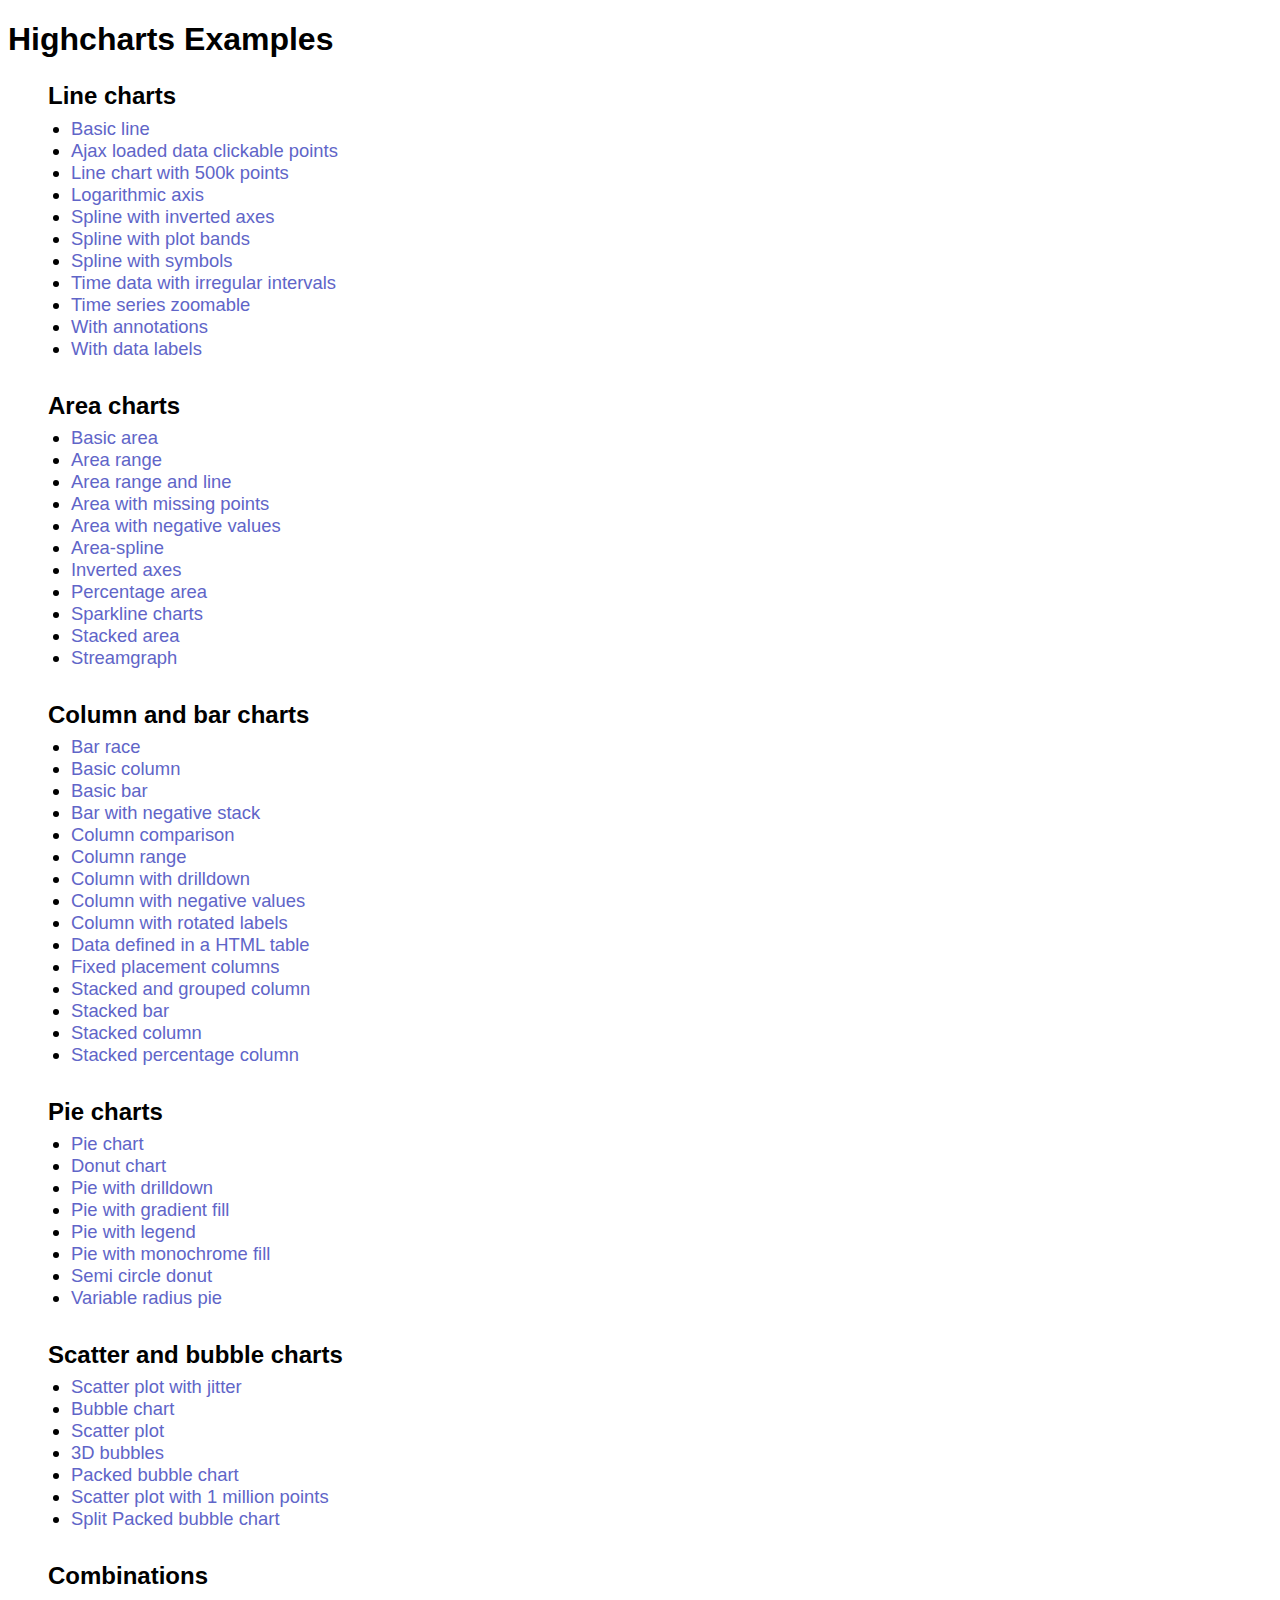
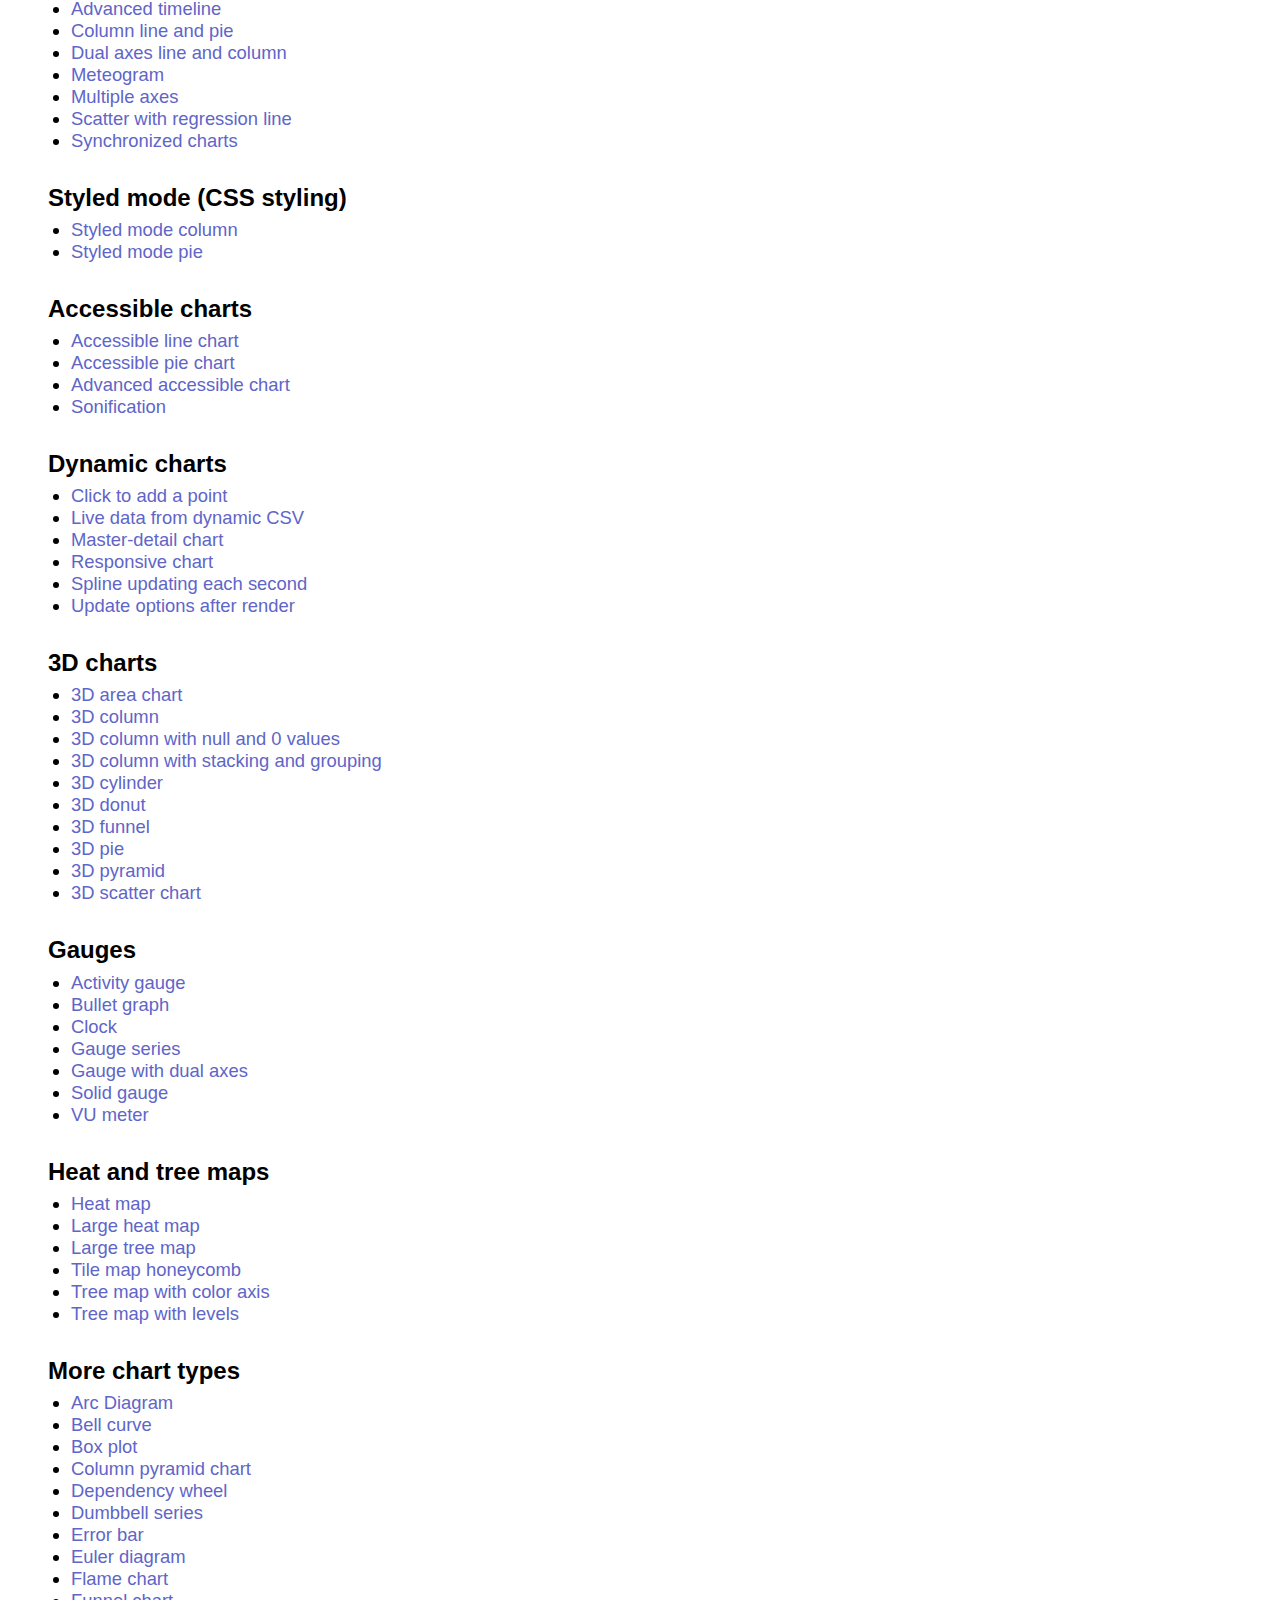
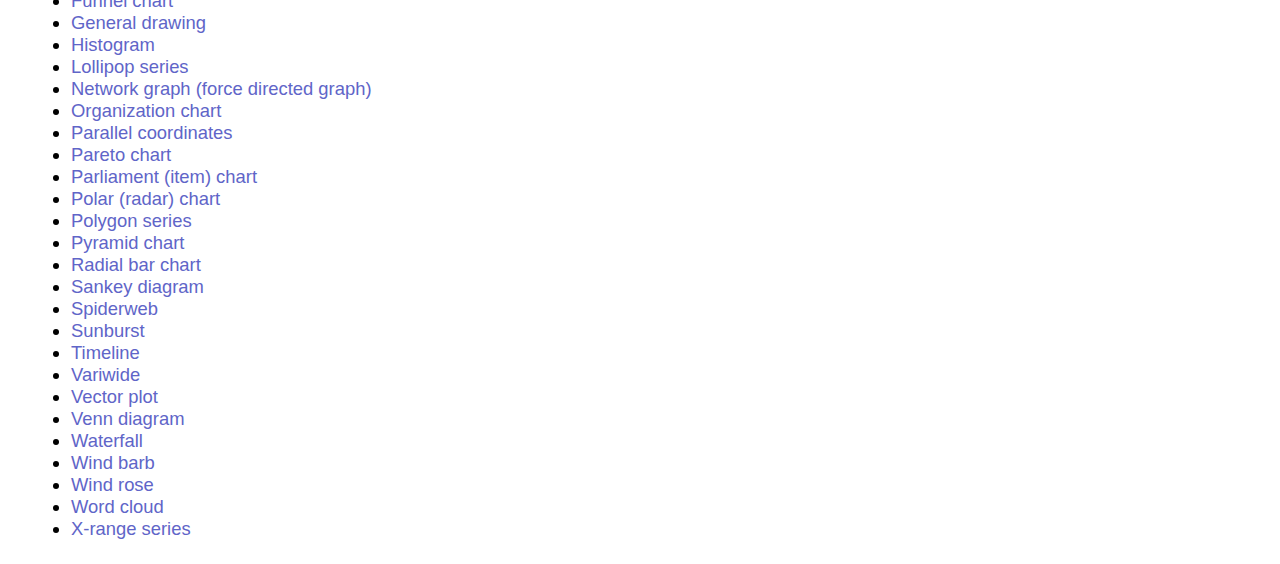
<file: FInalProject/src/main/webapp/resources/Highcharts-10.3.3/index.html>
<!DOCTYPE HTML>
<html>
    <head>
        <meta http-equiv="Content-Type" content="text/html; charset=utf-8" />
        <meta name="viewport" content="width=device-width, initial-scale=1" />
        <title>Highcharts Examples</title>
        <style>
            * {
                font-family: sans-serif;
            }
            ul.nav > li > div {
                font-size: 1.5em;
                font-weight: bold;
                margin: 1em 0 0.3em 0;
            }
            ul.nav > li {
                list-style: none;
                display: black
            }
            div > ul > li {
                padding-bottom: 0.5em;
            }
            ul ul {
                list-style-type: initial;
                padding-left: 1.25em;
                font-size: 1.15em;
            }
            li a {
                text-decoration: none;
                color: #6065c8;
            }
            li a:hover {
                text-decoration: underline;
            }
        </style>
    </head>
    <body>
    <h1>Highcharts Examples</h1>
    <div class="col-lg-3 col-md-3 col-sm-12 col-xs-12 sidebar d-md-block"><ul class="nav nav-sidebar">
    <li>
        <div class="" tabindex="0"><span>Line charts</span><icon class="toggle"></icon></div>
        <ul >
        <li><a href="examples/./line-basic/index.html">Basic line</a></li><li><a href="examples/./line-ajax/index.html">Ajax loaded data clickable points</a></li><li><a href="examples/./line-boost/index.html">Line chart with 500k points</a></li><li><a href="examples/./line-log-axis/index.html">Logarithmic axis</a></li><li><a href="examples/./spline-inverted/index.html">Spline with inverted axes</a></li><li><a href="examples/./spline-plot-bands/index.html">Spline with plot bands</a></li><li><a href="examples/./spline-symbols/index.html">Spline with symbols</a></li><li><a href="examples/./spline-irregular-time/index.html">Time data with irregular intervals</a></li><li><a href="examples/./line-time-series/index.html">Time series zoomable</a></li><li><a href="examples/./annotations/index.html">With annotations</a></li><li><a href="examples/./line-labels/index.html">With data labels</a></li>
        </ul>
    </li>
    
    <li>
        <div class="" tabindex="0"><span>Area charts</span><icon class="toggle"></icon></div>
        <ul >
        <li><a href="examples/./area-basic/index.html">Basic area</a></li><li><a href="examples/./arearange/index.html">Area range</a></li><li><a href="examples/./arearange-line/index.html">Area range and line</a></li><li><a href="examples/./area-missing/index.html">Area with missing points</a></li><li><a href="examples/./area-negative/index.html">Area with negative values</a></li><li><a href="examples/./areaspline/index.html">Area-spline</a></li><li><a href="examples/./area-inverted/index.html">Inverted axes</a></li><li><a href="examples/./area-stacked-percent/index.html">Percentage area</a></li><li><a href="examples/./sparkline/index.html">Sparkline charts</a></li><li><a href="examples/./area-stacked/index.html">Stacked area</a></li><li><a href="examples/./streamgraph/index.html">Streamgraph</a></li>
        </ul>
    </li>
    
    <li>
        <div class="" tabindex="0"><span>Column and bar charts</span><icon class="toggle"></icon></div>
        <ul >
        <li><a href="examples/./bar-race/index.html">Bar race</a></li><li><a href="examples/./column-basic/index.html">Basic column</a></li><li><a href="examples/./bar-basic/index.html">Basic bar</a></li><li><a href="examples/./bar-negative-stack/index.html">Bar with negative stack</a></li><li><a href="examples/./column-comparison/index.html">Column comparison</a></li><li><a href="examples/./columnrange/index.html">Column range</a></li><li><a href="examples/./column-drilldown/index.html">Column with drilldown</a></li><li><a href="examples/./column-negative/index.html">Column with negative values</a></li><li><a href="examples/./column-rotated-labels/index.html">Column with rotated labels</a></li><li><a href="examples/./column-parsed/index.html">Data defined in a HTML table</a></li><li><a href="examples/./column-placement/index.html">Fixed placement columns</a></li><li><a href="examples/./column-stacked-and-grouped/index.html">Stacked and grouped column</a></li><li><a href="examples/./bar-stacked/index.html">Stacked bar</a></li><li><a href="examples/./column-stacked/index.html">Stacked column</a></li><li><a href="examples/./column-stacked-percent/index.html">Stacked percentage column</a></li>
        </ul>
    </li>
    
    <li>
        <div class="" tabindex="0"><span>Pie charts</span><icon class="toggle"></icon></div>
        <ul >
        <li><a href="examples/./pie-basic/index.html">Pie chart</a></li><li><a href="examples/./pie-donut/index.html">Donut chart</a></li><li><a href="examples/./pie-drilldown/index.html">Pie with drilldown</a></li><li><a href="examples/./pie-gradient/index.html">Pie with gradient fill</a></li><li><a href="examples/./pie-legend/index.html">Pie with legend</a></li><li><a href="examples/./pie-monochrome/index.html">Pie with monochrome fill</a></li><li><a href="examples/./pie-semi-circle/index.html">Semi circle donut</a></li><li><a href="examples/./variable-radius-pie/index.html">Variable radius pie</a></li>
        </ul>
    </li>
    
    <li>
        <div class="" tabindex="0"><span>Scatter and bubble charts</span><icon class="toggle"></icon></div>
        <ul >
        <li><a href="examples/./scatter-jitter/index.html">Scatter plot with jitter</a></li><li><a href="examples/./bubble/index.html">Bubble chart</a></li><li><a href="examples/./scatter/index.html">Scatter plot</a></li><li><a href="examples/./bubble-3d/index.html">3D bubbles</a></li><li><a href="examples/./packed-bubble/index.html">Packed bubble chart</a></li><li><a href="examples/./scatter-boost/index.html">Scatter plot with 1 million points</a></li><li><a href="examples/./packed-bubble-split/index.html">Split Packed bubble chart</a></li>
        </ul>
    </li>
    
    <li>
        <div class="" tabindex="0"><span>Combinations</span><icon class="toggle"></icon></div>
        <ul >
        <li><a href="examples/./combo-timeline/index.html">Advanced timeline</a></li><li><a href="examples/./combo/index.html">Column line and pie</a></li><li><a href="examples/./combo-dual-axes/index.html">Dual axes line and column</a></li><li><a href="examples/./combo-meteogram/index.html">Meteogram</a></li><li><a href="examples/./combo-multi-axes/index.html">Multiple axes</a></li><li><a href="examples/./combo-regression/index.html">Scatter with regression line</a></li><li><a href="examples/./synchronized-charts/index.html">Synchronized charts</a></li>
        </ul>
    </li>
    
    <li>
        <div class="" tabindex="0"><span>Styled mode (CSS styling)</span><icon class="toggle"></icon></div>
        <ul >
        <li><a href="examples/./styled-mode-column/index.html">Styled mode column</a></li><li><a href="examples/./styled-mode-pie/index.html">Styled mode pie</a></li>
        </ul>
    </li>
    
    <li>
        <div class="" tabindex="0"><span>Accessible charts</span><icon class="toggle"></icon></div>
        <ul >
        <li><a href="examples/./accessible-line/index.html">Accessible line chart</a></li><li><a href="examples/./accessible-pie/index.html">Accessible pie chart</a></li><li><a href="examples/./advanced-accessible/index.html">Advanced accessible chart</a></li><li><a href="examples/./sonification/index.html">Sonification</a></li>
        </ul>
    </li>
    
    <li>
        <div class="" tabindex="0"><span>Dynamic charts</span><icon class="toggle"></icon></div>
        <ul >
        <li><a href="examples/./dynamic-click-to-add/index.html">Click to add a point</a></li><li><a href="examples/./live-data/index.html">Live data from dynamic CSV</a></li><li><a href="examples/./dynamic-master-detail/index.html">Master-detail chart</a></li><li><a href="examples/./responsive/index.html">Responsive chart</a></li><li><a href="examples/./dynamic-update/index.html">Spline updating each second</a></li><li><a href="examples/./chart-update/index.html">Update options after render</a></li>
        </ul>
    </li>
    
    <li>
        <div class="" tabindex="0"><span>3D charts</span><icon class="toggle"></icon></div>
        <ul >
        <li><a href="examples/./3d-area-multiple/index.html">3D area chart</a></li><li><a href="examples/./3d-column-interactive/index.html">3D column</a></li><li><a href="examples/./3d-column-null-values/index.html">3D column with null and 0 values</a></li><li><a href="examples/./3d-column-stacking-grouping/index.html">3D column with stacking and grouping</a></li><li><a href="examples/./cylinder/index.html">3D cylinder</a></li><li><a href="examples/./3d-pie-donut/index.html">3D donut</a></li><li><a href="examples/./funnel3d/index.html">3D funnel</a></li><li><a href="examples/./3d-pie/index.html">3D pie</a></li><li><a href="examples/./pyramid3d/index.html">3D pyramid</a></li><li><a href="examples/./3d-scatter-draggable/index.html">3D scatter chart</a></li>
        </ul>
    </li>
    
    <li>
        <div class="" tabindex="0"><span>Gauges</span><icon class="toggle"></icon></div>
        <ul >
        <li><a href="examples/./gauge-activity/index.html">Activity gauge</a></li><li><a href="examples/./bullet-graph/index.html">Bullet graph</a></li><li><a href="examples/./gauge-clock/index.html">Clock</a></li><li><a href="examples/./gauge-speedometer/index.html">Gauge series</a></li><li><a href="examples/./gauge-dual/index.html">Gauge with dual axes</a></li><li><a href="examples/./gauge-solid/index.html">Solid gauge</a></li><li><a href="examples/./gauge-vu-meter/index.html">VU meter</a></li>
        </ul>
    </li>
    
    <li>
        <div class="" tabindex="0"><span>Heat and tree maps</span><icon class="toggle"></icon></div>
        <ul >
        <li><a href="examples/./heatmap/index.html">Heat map</a></li><li><a href="examples/./heatmap-canvas/index.html">Large heat map</a></li><li><a href="examples/./treemap-large-dataset/index.html">Large tree map</a></li><li><a href="examples/./honeycomb-usa/index.html">Tile map honeycomb</a></li><li><a href="examples/./treemap-coloraxis/index.html">Tree map with color axis</a></li><li><a href="examples/./treemap-with-levels/index.html">Tree map with levels</a></li>
        </ul>
    </li>
    
    <li>
        <div class="" tabindex="0"><span>More chart types</span><icon class="toggle"></icon></div>
        <ul >
        <li><a href="examples/./arc-diagram/index.html">Arc Diagram</a></li><li><a href="examples/./bellcurve/index.html">Bell curve</a></li><li><a href="examples/./box-plot/index.html">Box plot</a></li><li><a href="examples/./column-pyramid/index.html">Column pyramid chart</a></li><li><a href="examples/./dependency-wheel/index.html">Dependency wheel</a></li><li><a href="examples/./dumbbell/index.html">Dumbbell series</a></li><li><a href="examples/./error-bar/index.html">Error bar</a></li><li><a href="examples/./euler-diagram/index.html">Euler diagram</a></li><li><a href="examples/./flame/index.html">Flame chart</a></li><li><a href="examples/./funnel/index.html">Funnel chart</a></li><li><a href="examples/./renderer/index.html">General drawing</a></li><li><a href="examples/./histogram/index.html">Histogram</a></li><li><a href="examples/./lollipop/index.html">Lollipop series</a></li><li><a href="examples/./network-graph/index.html">Network graph (force directed graph)</a></li><li><a href="examples/./organization-chart/index.html">Organization chart</a></li><li><a href="examples/./parallel-coordinates/index.html">Parallel coordinates</a></li><li><a href="examples/./pareto/index.html">Pareto chart</a></li><li><a href="examples/./parliament-chart/index.html">Parliament (item) chart</a></li><li><a href="examples/./polar/index.html">Polar (radar) chart</a></li><li><a href="examples/./polygon/index.html">Polygon series</a></li><li><a href="examples/./pyramid/index.html">Pyramid chart</a></li><li><a href="examples/./polar-radial-bar/index.html">Radial bar chart</a></li><li><a href="examples/./sankey-diagram/index.html">Sankey diagram</a></li><li><a href="examples/./polar-spider/index.html">Spiderweb</a></li><li><a href="examples/./sunburst/index.html">Sunburst</a></li><li><a href="examples/./timeline/index.html">Timeline</a></li><li><a href="examples/./variwide/index.html">Variwide</a></li><li><a href="examples/./vector-plot/index.html">Vector plot</a></li><li><a href="examples/./venn-diagram/index.html">Venn diagram</a></li><li><a href="examples/./waterfall/index.html">Waterfall</a></li><li><a href="examples/./windbarb-series/index.html">Wind barb</a></li><li><a href="examples/./polar-wind-rose/index.html">Wind rose</a></li><li><a href="examples/./wordcloud/index.html">Word cloud</a></li><li><a href="examples/./x-range/index.html">X-range series</a></li>
        </ul>
    </li>
    </ul></div>
    </body>
</html>
</file>
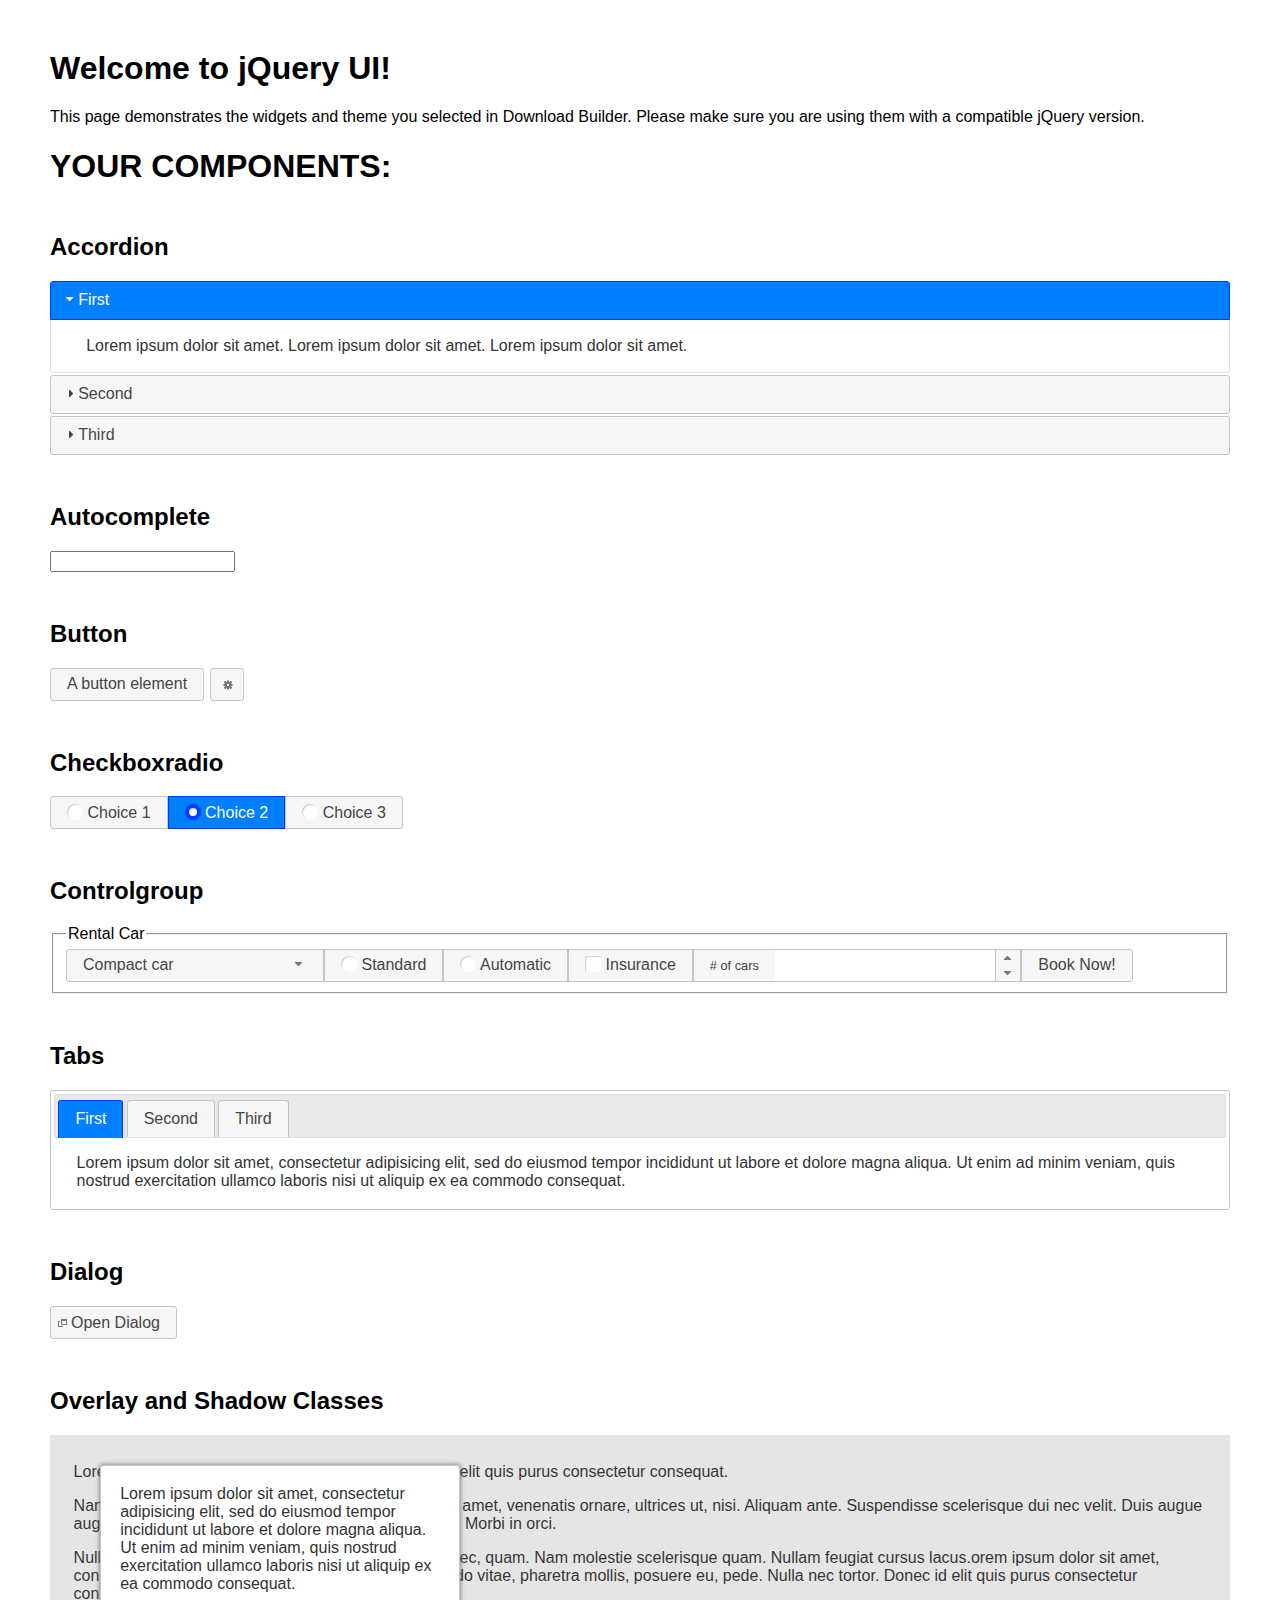
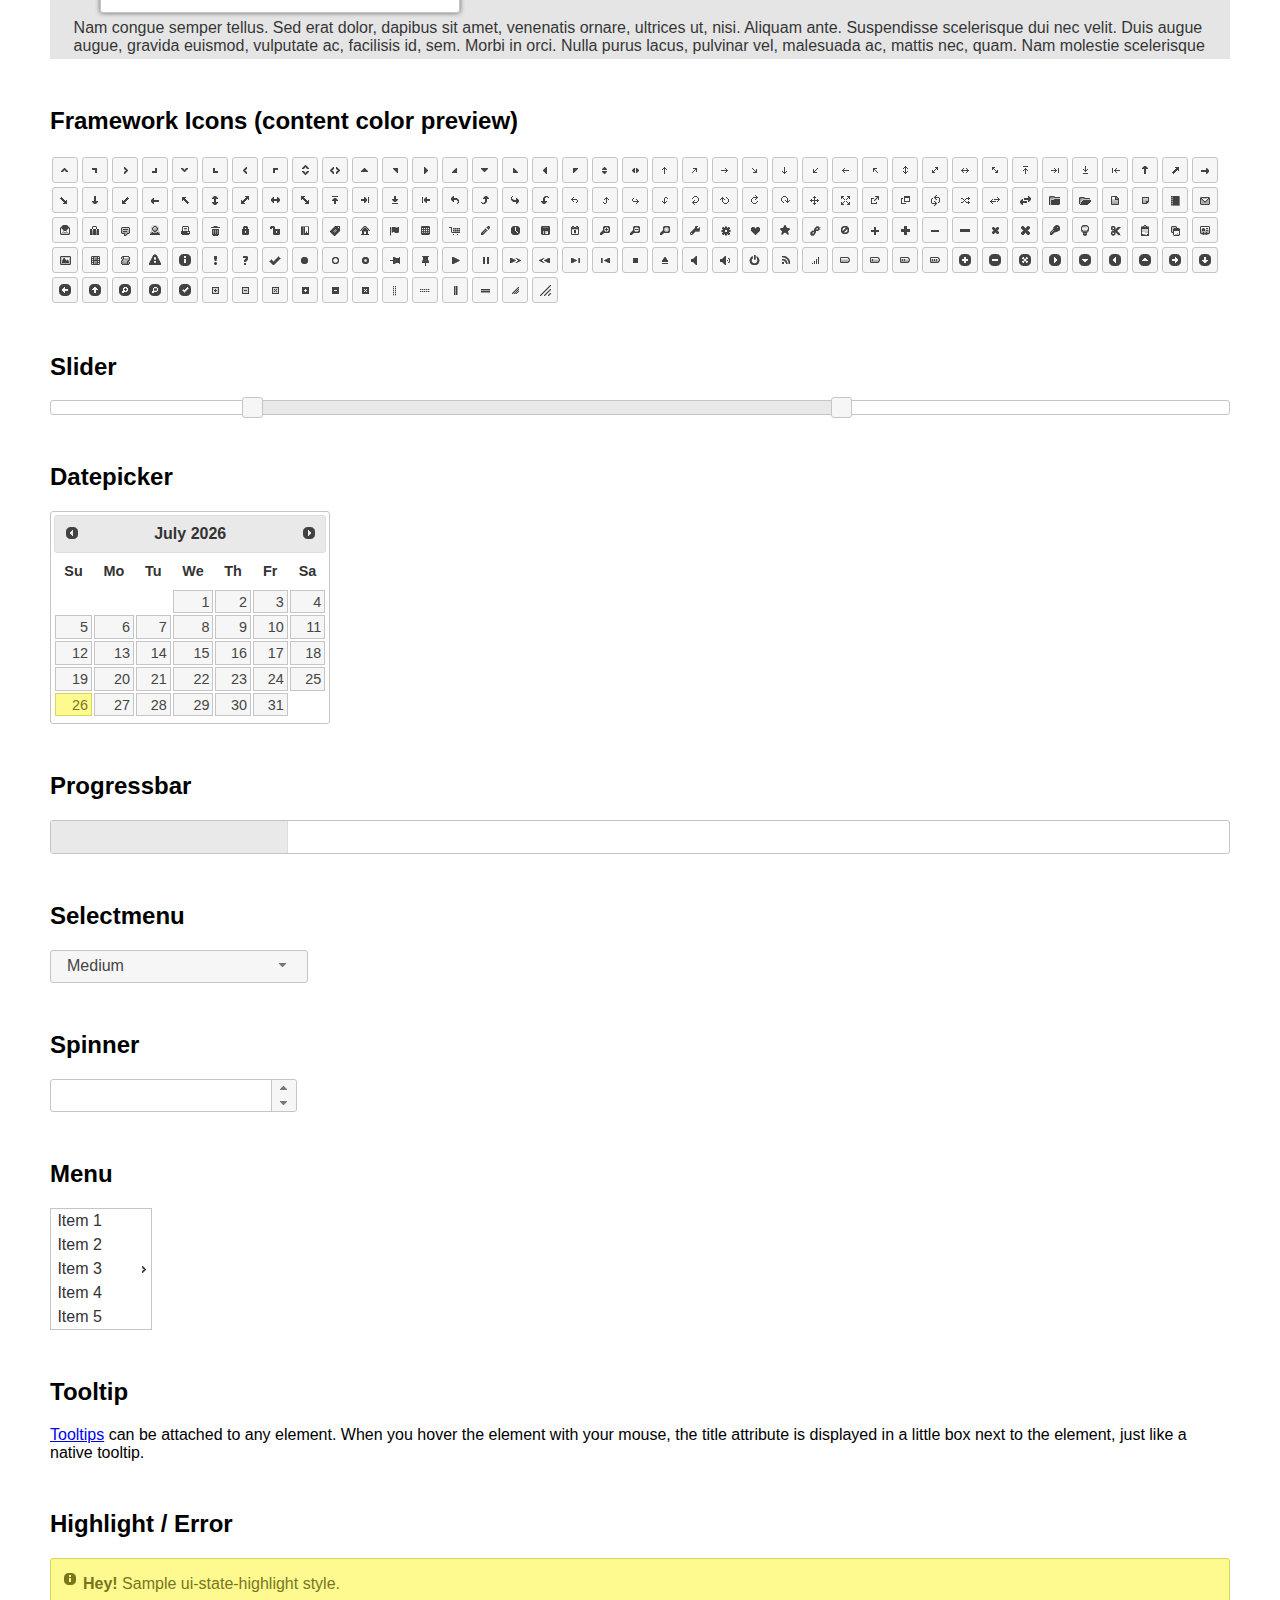
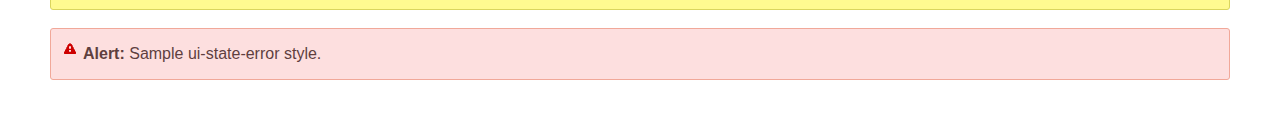
<file: FInalProject/src/main/webapp/resources/jquery-ui-1.13.1.custom/index.html>
<!doctype html>
<html lang="us">
<head>
	<meta charset="utf-8">
	<title>jQuery UI Example Page</title>
	<link href="jquery-ui.css" rel="stylesheet">
	<style>
	body{
		font-family: "Trebuchet MS", sans-serif;
		margin: 50px;
	}
	.demoHeaders {
		margin-top: 2em;
	}
	#dialog-link {
		padding: .4em 1em .4em 20px;
		text-decoration: none;
		position: relative;
	}
	#dialog-link span.ui-icon {
		margin: 0 5px 0 0;
		position: absolute;
		left: .2em;
		top: 50%;
		margin-top: -8px;
	}
	#icons {
		margin: 0;
		padding: 0;
	}
	#icons li {
		margin: 2px;
		position: relative;
		padding: 4px 0;
		cursor: pointer;
		float: left;
		list-style: none;
	}
	#icons span.ui-icon {
		float: left;
		margin: 0 4px;
	}
	.fakewindowcontain .ui-widget-overlay {
		position: absolute;
	}
	select {
		width: 200px;
	}
	</style>
</head>
<body>

<h1>Welcome to jQuery UI!</h1>

<div class="ui-widget">
	<p>This page demonstrates the widgets and theme you selected in Download Builder. Please make sure you are using them with a compatible jQuery version.</p>
</div>

<h1>YOUR COMPONENTS:</h1>

<!-- Accordion -->
<h2 class="demoHeaders">Accordion</h2>
<div id="accordion">
	<h3>First</h3>
	<div>Lorem ipsum dolor sit amet. Lorem ipsum dolor sit amet. Lorem ipsum dolor sit amet.</div>
	<h3>Second</h3>
	<div>Phasellus mattis tincidunt nibh.</div>
	<h3>Third</h3>
	<div>Nam dui erat, auctor a, dignissim quis.</div>
</div>

<!-- Autocomplete -->
<h2 class="demoHeaders">Autocomplete</h2>
<div>
	<input id="autocomplete" title="type &quot;a&quot;">
</div>

<!-- Button -->
<h2 class="demoHeaders">Button</h2>
<button id="button">A button element</button>
<button id="button-icon">An icon-only button</button>

<!-- Checkboxradio -->
<h2 class="demoHeaders">Checkboxradio</h2>
<form style="margin-top: 1em;">
	<div id="radioset">
		<input type="radio" id="radio1" name="radio"><label for="radio1">Choice 1</label>
		<input type="radio" id="radio2" name="radio" checked="checked"><label for="radio2">Choice 2</label>
		<input type="radio" id="radio3" name="radio"><label for="radio3">Choice 3</label>
	</div>
</form>

<!-- Controlgroup -->
<h2 class="demoHeaders">Controlgroup</h2>
<fieldset>
	<legend>Rental Car</legend>
	<div id="controlgroup">
		<select id="car-type">
			<option>Compact car</option>
			<option>Midsize car</option>
			<option>Full size car</option>
			<option>SUV</option>
			<option>Luxury</option>
			<option>Truck</option>
			<option>Van</option>
		</select>
		<label for="transmission-standard">Standard</label>
		<input type="radio" name="transmission" id="transmission-standard">
		<label for="transmission-automatic">Automatic</label>
		<input type="radio" name="transmission" id="transmission-automatic">
		<label for="insurance">Insurance</label>
		<input type="checkbox" name="insurance" id="insurance">
		<label for="horizontal-spinner" class="ui-controlgroup-label"># of cars</label>
		<input id="horizontal-spinner" class="ui-spinner-input">
		<button>Book Now!</button>
	</div>
</fieldset>

<!-- Tabs -->
<h2 class="demoHeaders">Tabs</h2>
<div id="tabs">
	<ul>
		<li><a href="#tabs-1">First</a></li>
		<li><a href="#tabs-2">Second</a></li>
		<li><a href="#tabs-3">Third</a></li>
	</ul>
	<div id="tabs-1">Lorem ipsum dolor sit amet, consectetur adipisicing elit, sed do eiusmod tempor incididunt ut labore et dolore magna aliqua. Ut enim ad minim veniam, quis nostrud exercitation ullamco laboris nisi ut aliquip ex ea commodo consequat.</div>
	<div id="tabs-2">Phasellus mattis tincidunt nibh. Cras orci urna, blandit id, pretium vel, aliquet ornare, felis. Maecenas scelerisque sem non nisl. Fusce sed lorem in enim dictum bibendum.</div>
	<div id="tabs-3">Nam dui erat, auctor a, dignissim quis, sollicitudin eu, felis. Pellentesque nisi urna, interdum eget, sagittis et, consequat vestibulum, lacus. Mauris porttitor ullamcorper augue.</div>
</div>

<h2 class="demoHeaders">Dialog</h2>
<p>
	<button id="dialog-link" class="ui-button ui-corner-all ui-widget">
		<span class="ui-icon ui-icon-newwin"></span>Open Dialog
	</button>
</p>

<h2 class="demoHeaders">Overlay and Shadow Classes</h2>
<div style="position: relative; width: 96%; height: 200px; padding:1% 2%; overflow:hidden;" class="fakewindowcontain">
	<p>Lorem ipsum dolor sit amet,  Nulla nec tortor. Donec id elit quis purus consectetur consequat. </p><p>Nam congue semper tellus. Sed erat dolor, dapibus sit amet, venenatis ornare, ultrices ut, nisi. Aliquam ante. Suspendisse scelerisque dui nec velit. Duis augue augue, gravida euismod, vulputate ac, facilisis id, sem. Morbi in orci. </p><p>Nulla purus lacus, pulvinar vel, malesuada ac, mattis nec, quam. Nam molestie scelerisque quam. Nullam feugiat cursus lacus.orem ipsum dolor sit amet, consectetur adipiscing elit. Donec libero risus, commodo vitae, pharetra mollis, posuere eu, pede. Nulla nec tortor. Donec id elit quis purus consectetur consequat. </p><p>Nam congue semper tellus. Sed erat dolor, dapibus sit amet, venenatis ornare, ultrices ut, nisi. Aliquam ante. Suspendisse scelerisque dui nec velit. Duis augue augue, gravida euismod, vulputate ac, facilisis id, sem. Morbi in orci. Nulla purus lacus, pulvinar vel, malesuada ac, mattis nec, quam. Nam molestie scelerisque quam. </p><p>Nullam feugiat cursus lacus.orem ipsum dolor sit amet, consectetur adipiscing elit. Donec libero risus, commodo vitae, pharetra mollis, posuere eu, pede. Nulla nec tortor. Donec id elit quis purus consectetur consequat. Nam congue semper tellus. Sed erat dolor, dapibus sit amet, venenatis ornare, ultrices ut, nisi. Aliquam ante. </p><p>Suspendisse scelerisque dui nec velit. Duis augue augue, gravida euismod, vulputate ac, facilisis id, sem. Morbi in orci. Nulla purus lacus, pulvinar vel, malesuada ac, mattis nec, quam. Nam molestie scelerisque quam. Nullam feugiat cursus lacus.orem ipsum dolor sit amet, consectetur adipiscing elit. Donec libero risus, commodo vitae, pharetra mollis, posuere eu, pede. Nulla nec tortor. Donec id elit quis purus consectetur consequat. Nam congue semper tellus. Sed erat dolor, dapibus sit amet, venenatis ornare, ultrices ut, nisi. </p>

	<!-- ui-dialog -->
	<div class="ui-widget-overlay ui-front"></div>
	<div style="position: absolute; width: 320px; left: 50px; top: 30px; padding: 1.2em" class="ui-widget ui-front ui-widget-content ui-corner-all ui-widget-shadow">
		Lorem ipsum dolor sit amet, consectetur adipisicing elit, sed do eiusmod tempor incididunt ut labore et dolore magna aliqua. Ut enim ad minim veniam, quis nostrud exercitation ullamco laboris nisi ut aliquip ex ea commodo consequat.
	</div>

</div>

<!-- ui-dialog -->
<div id="dialog" title="Dialog Title">
	<p>Lorem ipsum dolor sit amet, consectetur adipisicing elit, sed do eiusmod tempor incididunt ut labore et dolore magna aliqua. Ut enim ad minim veniam, quis nostrud exercitation ullamco laboris nisi ut aliquip ex ea commodo consequat.</p>
</div>


<h2 class="demoHeaders">Framework Icons (content color preview)</h2>
<ul id="icons" class="ui-widget ui-helper-clearfix">
	<li class="ui-state-default ui-corner-all" title=".ui-icon-caret-1-n"><span class="ui-icon ui-icon-caret-1-n"></span></li>
	<li class="ui-state-default ui-corner-all" title=".ui-icon-caret-1-ne"><span class="ui-icon ui-icon-caret-1-ne"></span></li>
	<li class="ui-state-default ui-corner-all" title=".ui-icon-caret-1-e"><span class="ui-icon ui-icon-caret-1-e"></span></li>
	<li class="ui-state-default ui-corner-all" title=".ui-icon-caret-1-se"><span class="ui-icon ui-icon-caret-1-se"></span></li>
	<li class="ui-state-default ui-corner-all" title=".ui-icon-caret-1-s"><span class="ui-icon ui-icon-caret-1-s"></span></li>
	<li class="ui-state-default ui-corner-all" title=".ui-icon-caret-1-sw"><span class="ui-icon ui-icon-caret-1-sw"></span></li>
	<li class="ui-state-default ui-corner-all" title=".ui-icon-caret-1-w"><span class="ui-icon ui-icon-caret-1-w"></span></li>
	<li class="ui-state-default ui-corner-all" title=".ui-icon-caret-1-nw"><span class="ui-icon ui-icon-caret-1-nw"></span></li>
	<li class="ui-state-default ui-corner-all" title=".ui-icon-caret-2-n-s"><span class="ui-icon ui-icon-caret-2-n-s"></span></li>
	<li class="ui-state-default ui-corner-all" title=".ui-icon-caret-2-e-w"><span class="ui-icon ui-icon-caret-2-e-w"></span></li>
	<li class="ui-state-default ui-corner-all" title=".ui-icon-triangle-1-n"><span class="ui-icon ui-icon-triangle-1-n"></span></li>
	<li class="ui-state-default ui-corner-all" title=".ui-icon-triangle-1-ne"><span class="ui-icon ui-icon-triangle-1-ne"></span></li>
	<li class="ui-state-default ui-corner-all" title=".ui-icon-triangle-1-e"><span class="ui-icon ui-icon-triangle-1-e"></span></li>
	<li class="ui-state-default ui-corner-all" title=".ui-icon-triangle-1-se"><span class="ui-icon ui-icon-triangle-1-se"></span></li>
	<li class="ui-state-default ui-corner-all" title=".ui-icon-triangle-1-s"><span class="ui-icon ui-icon-triangle-1-s"></span></li>
	<li class="ui-state-default ui-corner-all" title=".ui-icon-triangle-1-sw"><span class="ui-icon ui-icon-triangle-1-sw"></span></li>
	<li class="ui-state-default ui-corner-all" title=".ui-icon-triangle-1-w"><span class="ui-icon ui-icon-triangle-1-w"></span></li>
	<li class="ui-state-default ui-corner-all" title=".ui-icon-triangle-1-nw"><span class="ui-icon ui-icon-triangle-1-nw"></span></li>
	<li class="ui-state-default ui-corner-all" title=".ui-icon-triangle-2-n-s"><span class="ui-icon ui-icon-triangle-2-n-s"></span></li>
	<li class="ui-state-default ui-corner-all" title=".ui-icon-triangle-2-e-w"><span class="ui-icon ui-icon-triangle-2-e-w"></span></li>
	<li class="ui-state-default ui-corner-all" title=".ui-icon-arrow-1-n"><span class="ui-icon ui-icon-arrow-1-n"></span></li>
	<li class="ui-state-default ui-corner-all" title=".ui-icon-arrow-1-ne"><span class="ui-icon ui-icon-arrow-1-ne"></span></li>
	<li class="ui-state-default ui-corner-all" title=".ui-icon-arrow-1-e"><span class="ui-icon ui-icon-arrow-1-e"></span></li>
	<li class="ui-state-default ui-corner-all" title=".ui-icon-arrow-1-se"><span class="ui-icon ui-icon-arrow-1-se"></span></li>
	<li class="ui-state-default ui-corner-all" title=".ui-icon-arrow-1-s"><span class="ui-icon ui-icon-arrow-1-s"></span></li>
	<li class="ui-state-default ui-corner-all" title=".ui-icon-arrow-1-sw"><span class="ui-icon ui-icon-arrow-1-sw"></span></li>
	<li class="ui-state-default ui-corner-all" title=".ui-icon-arrow-1-w"><span class="ui-icon ui-icon-arrow-1-w"></span></li>
	<li class="ui-state-default ui-corner-all" title=".ui-icon-arrow-1-nw"><span class="ui-icon ui-icon-arrow-1-nw"></span></li>
	<li class="ui-state-default ui-corner-all" title=".ui-icon-arrow-2-n-s"><span class="ui-icon ui-icon-arrow-2-n-s"></span></li>
	<li class="ui-state-default ui-corner-all" title=".ui-icon-arrow-2-ne-sw"><span class="ui-icon ui-icon-arrow-2-ne-sw"></span></li>
	<li class="ui-state-default ui-corner-all" title=".ui-icon-arrow-2-e-w"><span class="ui-icon ui-icon-arrow-2-e-w"></span></li>
	<li class="ui-state-default ui-corner-all" title=".ui-icon-arrow-2-se-nw"><span class="ui-icon ui-icon-arrow-2-se-nw"></span></li>
	<li class="ui-state-default ui-corner-all" title=".ui-icon-arrowstop-1-n"><span class="ui-icon ui-icon-arrowstop-1-n"></span></li>
	<li class="ui-state-default ui-corner-all" title=".ui-icon-arrowstop-1-e"><span class="ui-icon ui-icon-arrowstop-1-e"></span></li>
	<li class="ui-state-default ui-corner-all" title=".ui-icon-arrowstop-1-s"><span class="ui-icon ui-icon-arrowstop-1-s"></span></li>
	<li class="ui-state-default ui-corner-all" title=".ui-icon-arrowstop-1-w"><span class="ui-icon ui-icon-arrowstop-1-w"></span></li>
	<li class="ui-state-default ui-corner-all" title=".ui-icon-arrowthick-1-n"><span class="ui-icon ui-icon-arrowthick-1-n"></span></li>
	<li class="ui-state-default ui-corner-all" title=".ui-icon-arrowthick-1-ne"><span class="ui-icon ui-icon-arrowthick-1-ne"></span></li>
	<li class="ui-state-default ui-corner-all" title=".ui-icon-arrowthick-1-e"><span class="ui-icon ui-icon-arrowthick-1-e"></span></li>
	<li class="ui-state-default ui-corner-all" title=".ui-icon-arrowthick-1-se"><span class="ui-icon ui-icon-arrowthick-1-se"></span></li>
	<li class="ui-state-default ui-corner-all" title=".ui-icon-arrowthick-1-s"><span class="ui-icon ui-icon-arrowthick-1-s"></span></li>
	<li class="ui-state-default ui-corner-all" title=".ui-icon-arrowthick-1-sw"><span class="ui-icon ui-icon-arrowthick-1-sw"></span></li>
	<li class="ui-state-default ui-corner-all" title=".ui-icon-arrowthick-1-w"><span class="ui-icon ui-icon-arrowthick-1-w"></span></li>
	<li class="ui-state-default ui-corner-all" title=".ui-icon-arrowthick-1-nw"><span class="ui-icon ui-icon-arrowthick-1-nw"></span></li>
	<li class="ui-state-default ui-corner-all" title=".ui-icon-arrowthick-2-n-s"><span class="ui-icon ui-icon-arrowthick-2-n-s"></span></li>
	<li class="ui-state-default ui-corner-all" title=".ui-icon-arrowthick-2-ne-sw"><span class="ui-icon ui-icon-arrowthick-2-ne-sw"></span></li>
	<li class="ui-state-default ui-corner-all" title=".ui-icon-arrowthick-2-e-w"><span class="ui-icon ui-icon-arrowthick-2-e-w"></span></li>
	<li class="ui-state-default ui-corner-all" title=".ui-icon-arrowthick-2-se-nw"><span class="ui-icon ui-icon-arrowthick-2-se-nw"></span></li>
	<li class="ui-state-default ui-corner-all" title=".ui-icon-arrowthickstop-1-n"><span class="ui-icon ui-icon-arrowthickstop-1-n"></span></li>
	<li class="ui-state-default ui-corner-all" title=".ui-icon-arrowthickstop-1-e"><span class="ui-icon ui-icon-arrowthickstop-1-e"></span></li>
	<li class="ui-state-default ui-corner-all" title=".ui-icon-arrowthickstop-1-s"><span class="ui-icon ui-icon-arrowthickstop-1-s"></span></li>
	<li class="ui-state-default ui-corner-all" title=".ui-icon-arrowthickstop-1-w"><span class="ui-icon ui-icon-arrowthickstop-1-w"></span></li>
	<li class="ui-state-default ui-corner-all" title=".ui-icon-arrowreturnthick-1-w"><span class="ui-icon ui-icon-arrowreturnthick-1-w"></span></li>
	<li class="ui-state-default ui-corner-all" title=".ui-icon-arrowreturnthick-1-n"><span class="ui-icon ui-icon-arrowreturnthick-1-n"></span></li>
	<li class="ui-state-default ui-corner-all" title=".ui-icon-arrowreturnthick-1-e"><span class="ui-icon ui-icon-arrowreturnthick-1-e"></span></li>
	<li class="ui-state-default ui-corner-all" title=".ui-icon-arrowreturnthick-1-s"><span class="ui-icon ui-icon-arrowreturnthick-1-s"></span></li>
	<li class="ui-state-default ui-corner-all" title=".ui-icon-arrowreturn-1-w"><span class="ui-icon ui-icon-arrowreturn-1-w"></span></li>
	<li class="ui-state-default ui-corner-all" title=".ui-icon-arrowreturn-1-n"><span class="ui-icon ui-icon-arrowreturn-1-n"></span></li>
	<li class="ui-state-default ui-corner-all" title=".ui-icon-arrowreturn-1-e"><span class="ui-icon ui-icon-arrowreturn-1-e"></span></li>
	<li class="ui-state-default ui-corner-all" title=".ui-icon-arrowreturn-1-s"><span class="ui-icon ui-icon-arrowreturn-1-s"></span></li>
	<li class="ui-state-default ui-corner-all" title=".ui-icon-arrowrefresh-1-w"><span class="ui-icon ui-icon-arrowrefresh-1-w"></span></li>
	<li class="ui-state-default ui-corner-all" title=".ui-icon-arrowrefresh-1-n"><span class="ui-icon ui-icon-arrowrefresh-1-n"></span></li>
	<li class="ui-state-default ui-corner-all" title=".ui-icon-arrowrefresh-1-e"><span class="ui-icon ui-icon-arrowrefresh-1-e"></span></li>
	<li class="ui-state-default ui-corner-all" title=".ui-icon-arrowrefresh-1-s"><span class="ui-icon ui-icon-arrowrefresh-1-s"></span></li>
	<li class="ui-state-default ui-corner-all" title=".ui-icon-arrow-4"><span class="ui-icon ui-icon-arrow-4"></span></li>
	<li class="ui-state-default ui-corner-all" title=".ui-icon-arrow-4-diag"><span class="ui-icon ui-icon-arrow-4-diag"></span></li>
	<li class="ui-state-default ui-corner-all" title=".ui-icon-extlink"><span class="ui-icon ui-icon-extlink"></span></li>
	<li class="ui-state-default ui-corner-all" title=".ui-icon-newwin"><span class="ui-icon ui-icon-newwin"></span></li>
	<li class="ui-state-default ui-corner-all" title=".ui-icon-refresh"><span class="ui-icon ui-icon-refresh"></span></li>
	<li class="ui-state-default ui-corner-all" title=".ui-icon-shuffle"><span class="ui-icon ui-icon-shuffle"></span></li>
	<li class="ui-state-default ui-corner-all" title=".ui-icon-transfer-e-w"><span class="ui-icon ui-icon-transfer-e-w"></span></li>
	<li class="ui-state-default ui-corner-all" title=".ui-icon-transferthick-e-w"><span class="ui-icon ui-icon-transferthick-e-w"></span></li>
	<li class="ui-state-default ui-corner-all" title=".ui-icon-folder-collapsed"><span class="ui-icon ui-icon-folder-collapsed"></span></li>
	<li class="ui-state-default ui-corner-all" title=".ui-icon-folder-open"><span class="ui-icon ui-icon-folder-open"></span></li>
	<li class="ui-state-default ui-corner-all" title=".ui-icon-document"><span class="ui-icon ui-icon-document"></span></li>
	<li class="ui-state-default ui-corner-all" title=".ui-icon-document-b"><span class="ui-icon ui-icon-document-b"></span></li>
	<li class="ui-state-default ui-corner-all" title=".ui-icon-note"><span class="ui-icon ui-icon-note"></span></li>
	<li class="ui-state-default ui-corner-all" title=".ui-icon-mail-closed"><span class="ui-icon ui-icon-mail-closed"></span></li>
	<li class="ui-state-default ui-corner-all" title=".ui-icon-mail-open"><span class="ui-icon ui-icon-mail-open"></span></li>
	<li class="ui-state-default ui-corner-all" title=".ui-icon-suitcase"><span class="ui-icon ui-icon-suitcase"></span></li>
	<li class="ui-state-default ui-corner-all" title=".ui-icon-comment"><span class="ui-icon ui-icon-comment"></span></li>
	<li class="ui-state-default ui-corner-all" title=".ui-icon-person"><span class="ui-icon ui-icon-person"></span></li>
	<li class="ui-state-default ui-corner-all" title=".ui-icon-print"><span class="ui-icon ui-icon-print"></span></li>
	<li class="ui-state-default ui-corner-all" title=".ui-icon-trash"><span class="ui-icon ui-icon-trash"></span></li>
	<li class="ui-state-default ui-corner-all" title=".ui-icon-locked"><span class="ui-icon ui-icon-locked"></span></li>
	<li class="ui-state-default ui-corner-all" title=".ui-icon-unlocked"><span class="ui-icon ui-icon-unlocked"></span></li>
	<li class="ui-state-default ui-corner-all" title=".ui-icon-bookmark"><span class="ui-icon ui-icon-bookmark"></span></li>
	<li class="ui-state-default ui-corner-all" title=".ui-icon-tag"><span class="ui-icon ui-icon-tag"></span></li>
	<li class="ui-state-default ui-corner-all" title=".ui-icon-home"><span class="ui-icon ui-icon-home"></span></li>
	<li class="ui-state-default ui-corner-all" title=".ui-icon-flag"><span class="ui-icon ui-icon-flag"></span></li>
	<li class="ui-state-default ui-corner-all" title=".ui-icon-calculator"><span class="ui-icon ui-icon-calculator"></span></li>
	<li class="ui-state-default ui-corner-all" title=".ui-icon-cart"><span class="ui-icon ui-icon-cart"></span></li>
	<li class="ui-state-default ui-corner-all" title=".ui-icon-pencil"><span class="ui-icon ui-icon-pencil"></span></li>
	<li class="ui-state-default ui-corner-all" title=".ui-icon-clock"><span class="ui-icon ui-icon-clock"></span></li>
	<li class="ui-state-default ui-corner-all" title=".ui-icon-disk"><span class="ui-icon ui-icon-disk"></span></li>
	<li class="ui-state-default ui-corner-all" title=".ui-icon-calendar"><span class="ui-icon ui-icon-calendar"></span></li>
	<li class="ui-state-default ui-corner-all" title=".ui-icon-zoomin"><span class="ui-icon ui-icon-zoomin"></span></li>
	<li class="ui-state-default ui-corner-all" title=".ui-icon-zoomout"><span class="ui-icon ui-icon-zoomout"></span></li>
	<li class="ui-state-default ui-corner-all" title=".ui-icon-search"><span class="ui-icon ui-icon-search"></span></li>
	<li class="ui-state-default ui-corner-all" title=".ui-icon-wrench"><span class="ui-icon ui-icon-wrench"></span></li>
	<li class="ui-state-default ui-corner-all" title=".ui-icon-gear"><span class="ui-icon ui-icon-gear"></span></li>
	<li class="ui-state-default ui-corner-all" title=".ui-icon-heart"><span class="ui-icon ui-icon-heart"></span></li>
	<li class="ui-state-default ui-corner-all" title=".ui-icon-star"><span class="ui-icon ui-icon-star"></span></li>
	<li class="ui-state-default ui-corner-all" title=".ui-icon-link"><span class="ui-icon ui-icon-link"></span></li>
	<li class="ui-state-default ui-corner-all" title=".ui-icon-cancel"><span class="ui-icon ui-icon-cancel"></span></li>
	<li class="ui-state-default ui-corner-all" title=".ui-icon-plus"><span class="ui-icon ui-icon-plus"></span></li>
	<li class="ui-state-default ui-corner-all" title=".ui-icon-plusthick"><span class="ui-icon ui-icon-plusthick"></span></li>
	<li class="ui-state-default ui-corner-all" title=".ui-icon-minus"><span class="ui-icon ui-icon-minus"></span></li>
	<li class="ui-state-default ui-corner-all" title=".ui-icon-minusthick"><span class="ui-icon ui-icon-minusthick"></span></li>
	<li class="ui-state-default ui-corner-all" title=".ui-icon-close"><span class="ui-icon ui-icon-close"></span></li>
	<li class="ui-state-default ui-corner-all" title=".ui-icon-closethick"><span class="ui-icon ui-icon-closethick"></span></li>
	<li class="ui-state-default ui-corner-all" title=".ui-icon-key"><span class="ui-icon ui-icon-key"></span></li>
	<li class="ui-state-default ui-corner-all" title=".ui-icon-lightbulb"><span class="ui-icon ui-icon-lightbulb"></span></li>
	<li class="ui-state-default ui-corner-all" title=".ui-icon-scissors"><span class="ui-icon ui-icon-scissors"></span></li>
	<li class="ui-state-default ui-corner-all" title=".ui-icon-clipboard"><span class="ui-icon ui-icon-clipboard"></span></li>
	<li class="ui-state-default ui-corner-all" title=".ui-icon-copy"><span class="ui-icon ui-icon-copy"></span></li>
	<li class="ui-state-default ui-corner-all" title=".ui-icon-contact"><span class="ui-icon ui-icon-contact"></span></li>
	<li class="ui-state-default ui-corner-all" title=".ui-icon-image"><span class="ui-icon ui-icon-image"></span></li>
	<li class="ui-state-default ui-corner-all" title=".ui-icon-video"><span class="ui-icon ui-icon-video"></span></li>
	<li class="ui-state-default ui-corner-all" title=".ui-icon-script"><span class="ui-icon ui-icon-script"></span></li>
	<li class="ui-state-default ui-corner-all" title=".ui-icon-alert"><span class="ui-icon ui-icon-alert"></span></li>
	<li class="ui-state-default ui-corner-all" title=".ui-icon-info"><span class="ui-icon ui-icon-info"></span></li>
	<li class="ui-state-default ui-corner-all" title=".ui-icon-notice"><span class="ui-icon ui-icon-notice"></span></li>
	<li class="ui-state-default ui-corner-all" title=".ui-icon-help"><span class="ui-icon ui-icon-help"></span></li>
	<li class="ui-state-default ui-corner-all" title=".ui-icon-check"><span class="ui-icon ui-icon-check"></span></li>
	<li class="ui-state-default ui-corner-all" title=".ui-icon-bullet"><span class="ui-icon ui-icon-bullet"></span></li>
	<li class="ui-state-default ui-corner-all" title=".ui-icon-radio-off"><span class="ui-icon ui-icon-radio-off"></span></li>
	<li class="ui-state-default ui-corner-all" title=".ui-icon-radio-on"><span class="ui-icon ui-icon-radio-on"></span></li>
	<li class="ui-state-default ui-corner-all" title=".ui-icon-pin-w"><span class="ui-icon ui-icon-pin-w"></span></li>
	<li class="ui-state-default ui-corner-all" title=".ui-icon-pin-s"><span class="ui-icon ui-icon-pin-s"></span></li>
	<li class="ui-state-default ui-corner-all" title=".ui-icon-play"><span class="ui-icon ui-icon-play"></span></li>
	<li class="ui-state-default ui-corner-all" title=".ui-icon-pause"><span class="ui-icon ui-icon-pause"></span></li>
	<li class="ui-state-default ui-corner-all" title=".ui-icon-seek-next"><span class="ui-icon ui-icon-seek-next"></span></li>
	<li class="ui-state-default ui-corner-all" title=".ui-icon-seek-prev"><span class="ui-icon ui-icon-seek-prev"></span></li>
	<li class="ui-state-default ui-corner-all" title=".ui-icon-seek-end"><span class="ui-icon ui-icon-seek-end"></span></li>
	<li class="ui-state-default ui-corner-all" title=".ui-icon-seek-first"><span class="ui-icon ui-icon-seek-first"></span></li>
	<li class="ui-state-default ui-corner-all" title=".ui-icon-stop"><span class="ui-icon ui-icon-stop"></span></li>
	<li class="ui-state-default ui-corner-all" title=".ui-icon-eject"><span class="ui-icon ui-icon-eject"></span></li>
	<li class="ui-state-default ui-corner-all" title=".ui-icon-volume-off"><span class="ui-icon ui-icon-volume-off"></span></li>
	<li class="ui-state-default ui-corner-all" title=".ui-icon-volume-on"><span class="ui-icon ui-icon-volume-on"></span></li>
	<li class="ui-state-default ui-corner-all" title=".ui-icon-power"><span class="ui-icon ui-icon-power"></span></li>
	<li class="ui-state-default ui-corner-all" title=".ui-icon-signal-diag"><span class="ui-icon ui-icon-signal-diag"></span></li>
	<li class="ui-state-default ui-corner-all" title=".ui-icon-signal"><span class="ui-icon ui-icon-signal"></span></li>
	<li class="ui-state-default ui-corner-all" title=".ui-icon-battery-0"><span class="ui-icon ui-icon-battery-0"></span></li>
	<li class="ui-state-default ui-corner-all" title=".ui-icon-battery-1"><span class="ui-icon ui-icon-battery-1"></span></li>
	<li class="ui-state-default ui-corner-all" title=".ui-icon-battery-2"><span class="ui-icon ui-icon-battery-2"></span></li>
	<li class="ui-state-default ui-corner-all" title=".ui-icon-battery-3"><span class="ui-icon ui-icon-battery-3"></span></li>
	<li class="ui-state-default ui-corner-all" title=".ui-icon-circle-plus"><span class="ui-icon ui-icon-circle-plus"></span></li>
	<li class="ui-state-default ui-corner-all" title=".ui-icon-circle-minus"><span class="ui-icon ui-icon-circle-minus"></span></li>
	<li class="ui-state-default ui-corner-all" title=".ui-icon-circle-close"><span class="ui-icon ui-icon-circle-close"></span></li>
	<li class="ui-state-default ui-corner-all" title=".ui-icon-circle-triangle-e"><span class="ui-icon ui-icon-circle-triangle-e"></span></li>
	<li class="ui-state-default ui-corner-all" title=".ui-icon-circle-triangle-s"><span class="ui-icon ui-icon-circle-triangle-s"></span></li>
	<li class="ui-state-default ui-corner-all" title=".ui-icon-circle-triangle-w"><span class="ui-icon ui-icon-circle-triangle-w"></span></li>
	<li class="ui-state-default ui-corner-all" title=".ui-icon-circle-triangle-n"><span class="ui-icon ui-icon-circle-triangle-n"></span></li>
	<li class="ui-state-default ui-corner-all" title=".ui-icon-circle-arrow-e"><span class="ui-icon ui-icon-circle-arrow-e"></span></li>
	<li class="ui-state-default ui-corner-all" title=".ui-icon-circle-arrow-s"><span class="ui-icon ui-icon-circle-arrow-s"></span></li>
	<li class="ui-state-default ui-corner-all" title=".ui-icon-circle-arrow-w"><span class="ui-icon ui-icon-circle-arrow-w"></span></li>
	<li class="ui-state-default ui-corner-all" title=".ui-icon-circle-arrow-n"><span class="ui-icon ui-icon-circle-arrow-n"></span></li>
	<li class="ui-state-default ui-corner-all" title=".ui-icon-circle-zoomin"><span class="ui-icon ui-icon-circle-zoomin"></span></li>
	<li class="ui-state-default ui-corner-all" title=".ui-icon-circle-zoomout"><span class="ui-icon ui-icon-circle-zoomout"></span></li>
	<li class="ui-state-default ui-corner-all" title=".ui-icon-circle-check"><span class="ui-icon ui-icon-circle-check"></span></li>
	<li class="ui-state-default ui-corner-all" title=".ui-icon-circlesmall-plus"><span class="ui-icon ui-icon-circlesmall-plus"></span></li>
	<li class="ui-state-default ui-corner-all" title=".ui-icon-circlesmall-minus"><span class="ui-icon ui-icon-circlesmall-minus"></span></li>
	<li class="ui-state-default ui-corner-all" title=".ui-icon-circlesmall-close"><span class="ui-icon ui-icon-circlesmall-close"></span></li>
	<li class="ui-state-default ui-corner-all" title=".ui-icon-squaresmall-plus"><span class="ui-icon ui-icon-squaresmall-plus"></span></li>
	<li class="ui-state-default ui-corner-all" title=".ui-icon-squaresmall-minus"><span class="ui-icon ui-icon-squaresmall-minus"></span></li>
	<li class="ui-state-default ui-corner-all" title=".ui-icon-squaresmall-close"><span class="ui-icon ui-icon-squaresmall-close"></span></li>
	<li class="ui-state-default ui-corner-all" title=".ui-icon-grip-dotted-vertical"><span class="ui-icon ui-icon-grip-dotted-vertical"></span></li>
	<li class="ui-state-default ui-corner-all" title=".ui-icon-grip-dotted-horizontal"><span class="ui-icon ui-icon-grip-dotted-horizontal"></span></li>
	<li class="ui-state-default ui-corner-all" title=".ui-icon-grip-solid-vertical"><span class="ui-icon ui-icon-grip-solid-vertical"></span></li>
	<li class="ui-state-default ui-corner-all" title=".ui-icon-grip-solid-horizontal"><span class="ui-icon ui-icon-grip-solid-horizontal"></span></li>
	<li class="ui-state-default ui-corner-all" title=".ui-icon-gripsmall-diagonal-se"><span class="ui-icon ui-icon-gripsmall-diagonal-se"></span></li>
	<li class="ui-state-default ui-corner-all" title=".ui-icon-grip-diagonal-se"><span class="ui-icon ui-icon-grip-diagonal-se"></span></li>
</ul>

<!-- Slider -->
<h2 class="demoHeaders">Slider</h2>
<div id="slider"></div>

<!-- Datepicker -->
<h2 class="demoHeaders">Datepicker</h2>
<div id="datepicker"></div>

<!-- Progressbar -->
<h2 class="demoHeaders">Progressbar</h2>
<div id="progressbar"></div>

<!-- Progressbar -->
<h2 class="demoHeaders">Selectmenu</h2>
<select id="selectmenu">
	<option>Slower</option>
	<option>Slow</option>
	<option selected="selected">Medium</option>
	<option>Fast</option>
	<option>Faster</option>
</select>

<!-- Spinner -->
<h2 class="demoHeaders">Spinner</h2>
<input id="spinner">

<!-- Menu -->
<h2 class="demoHeaders">Menu</h2>
<ul style="width:100px;" id="menu">
	<li><div>Item 1</div></li>
	<li><div>Item 2</div></li>
	<li><div>Item 3</div>
		<ul>
			<li><div>Item 3-1</div></li>
			<li><div>Item 3-2</div></li>
			<li><div>Item 3-3</div></li>
			<li><div>Item 3-4</div></li>
			<li><div>Item 3-5</div></li>
		</ul>
	</li>
	<li><div>Item 4</div></li>
	<li><div>Item 5</div></li>
</ul>

<!-- Tooltip -->
<h2 class="demoHeaders">Tooltip</h2>
<p id="tooltip">
	<a href="#" title="That&apos;s what this widget is">Tooltips</a> can be attached to any element. When you hover
the element with your mouse, the title attribute is displayed in a little box next to the element, just like a native tooltip.
</p>

<!-- Highlight / Error -->
<h2 class="demoHeaders">Highlight / Error</h2>
<div class="ui-widget">
	<div class="ui-state-highlight ui-corner-all" style="margin-top: 20px; padding: 0 .7em;">
		<p><span class="ui-icon ui-icon-info" style="float: left; margin-right: .3em;"></span>
		<strong>Hey!</strong> Sample ui-state-highlight style.</p>
	</div>
</div>
<br>
<div class="ui-widget">
	<div class="ui-state-error ui-corner-all" style="padding: 0 .7em;">
		<p><span class="ui-icon ui-icon-alert" style="float: left; margin-right: .3em;"></span>
		<strong>Alert:</strong> Sample ui-state-error style.</p>
	</div>
</div>

<script src="external/jquery/jquery.js"></script>
<script src="jquery-ui.js"></script>
<script>
$( "#accordion" ).accordion();

var availableTags = [
	"ActionScript",
	"AppleScript",
	"Asp",
	"BASIC",
	"C",
	"C++",
	"Clojure",
	"COBOL",
	"ColdFusion",
	"Erlang",
	"Fortran",
	"Groovy",
	"Haskell",
	"Java",
	"JavaScript",
	"Lisp",
	"Perl",
	"PHP",
	"Python",
	"Ruby",
	"Scala",
	"Scheme"
];
$( "#autocomplete" ).autocomplete({
	source: availableTags
});

$( "#button" ).button();
$( "#button-icon" ).button({
	icon: "ui-icon-gear",
	showLabel: false
});

$( "#radioset" ).buttonset();

$( "#controlgroup" ).controlgroup();

$( "#tabs" ).tabs();

$( "#dialog" ).dialog({
	autoOpen: false,
	width: 400,
	buttons: [
		{
			text: "Ok",
			click: function() {
				$( this ).dialog( "close" );
			}
		},
		{
			text: "Cancel",
			click: function() {
				$( this ).dialog( "close" );
			}
		}
	]
});

// Link to open the dialog
$( "#dialog-link" ).click(function( event ) {
	$( "#dialog" ).dialog( "open" );
	event.preventDefault();
});

$( "#datepicker" ).datepicker({
	inline: true
});

$( "#slider" ).slider({
	range: true,
	values: [ 17, 67 ]
});

$( "#progressbar" ).progressbar({
	value: 20
});

$( "#spinner" ).spinner();

$( "#menu" ).menu();

$( "#tooltip" ).tooltip();

$( "#selectmenu" ).selectmenu();

// Hover states on the static widgets
$( "#dialog-link, #icons li" ).hover(
	function() {
		$( this ).addClass( "ui-state-hover" );
	},
	function() {
		$( this ).removeClass( "ui-state-hover" );
	}
);
</script>
</body>
</html>
</file>
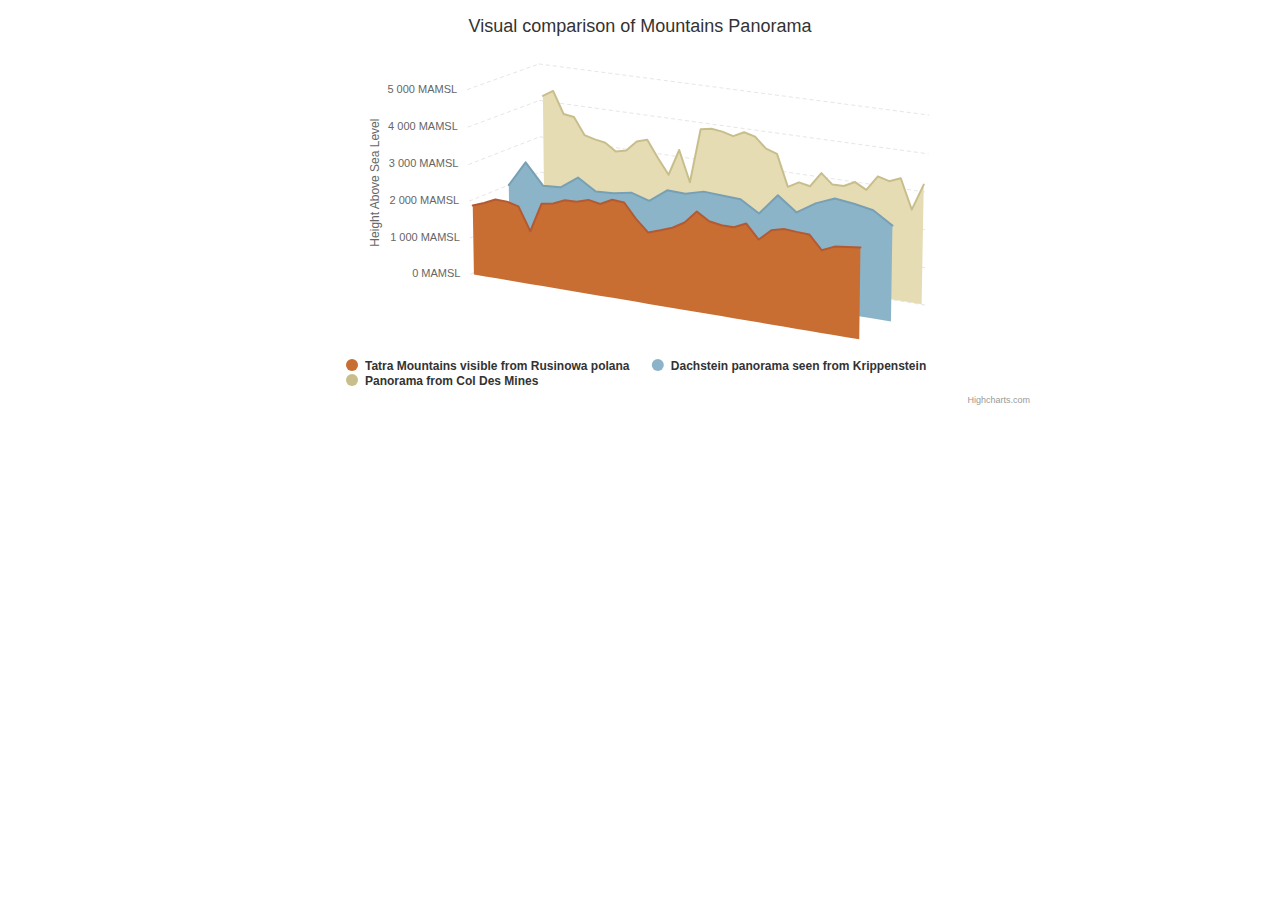
<file: FInalProject/src/main/webapp/resources/Highcharts-10.3.3/examples/3d-area-multiple/index.html>
<!DOCTYPE HTML>
<html>
	<head>
		<meta http-equiv="Content-Type" content="text/html; charset=utf-8">
		<meta name="viewport" content="width=device-width, initial-scale=1">
		<title>Highcharts Example</title>

		<style type="text/css">
#container {
    height: 400px;
    min-width: 310px;
    max-width: 800px;
    margin: 0 auto;
}

		</style>
	</head>
	<body>

<script src="../../code/highcharts.js"></script>
<script src="../../code/highcharts-3d.js"></script>
<script src="../../code/modules/accessibility.js"></script>

<div id="container"></div>


		<script type="text/javascript">
Highcharts.chart('container', {
    chart: {
        type: 'area',
        options3d: {
            enabled: true,
            alpha: 15,
            beta: 30,
            depth: 200
        }
    },
    title: {
        text: 'Visual comparison of Mountains Panorama'
    },
    accessibility: {
        description: 'The chart is showing the shapes of three mountain ranges as three area line series laid out in 3D behind each other.',
        keyboardNavigation: {
            seriesNavigation: {
                mode: 'serialize'
            }
        }
    },
    lang: {
        accessibility: {
            axis: {
                xAxisDescriptionPlural: 'The chart has 3 unlabelled X axes, one for each series.'
            }
        }
    },
    yAxis: {
        title: {
            text: 'Height Above Sea Level',
            x: -40
        },
        labels: {
            format: '{value:,.0f} MAMSL'
        },
        gridLineDashStyle: 'Dash'
    },
    xAxis: [{
        visible: false
    }, {
        visible: false
    }, {
        visible: false
    }],
    plotOptions: {
        area: {
            depth: 100,
            marker: {
                enabled: false
            },
            states: {
                inactive: {
                    enabled: false
                }
            }
        }
    },
    tooltip: {
        valueSuffix: ' MAMSL'
    },
    series: [{
        name: 'Tatra Mountains visible from Rusinowa polana',
        lineColor: 'rgb(180,90,50)',
        color: 'rgb(200,110,50)',
        fillColor: 'rgb(200,110,50)',
        data: [
            ['Murań', 1890],
            ['Nowy Wierch', 2009],
            ['Hawrań', 2152],
            ['Płaczliwa Skała', 2142],
            ['Szalony Wierch', 2061],
            ['Karczmarski Wierch', 1438],
            ['Jagnięcy Szczyt', 2230],
            ['Czerwona Turnia', 2284],
            ['Kołowy Szczyt', 2418],
            ['Czarny Szczyt', 2429],
            ['Baranie Rogi', 2526],
            ['Śnieżny Szczyt', 2465],
            ['Lodowy Szczyt', 2627],
            ['Lodowa Kopa', 2602],
            ['Szeroka Jaworzyńska', 2210],
            ['Horwacki Wierch', 1902],
            ['Spismichałowa Czuba', 2012],
            ['Zielona Czuba', 2130],
            ['Wielicki Szczyt', 2318],
            ['Gerlach', 2655],
            ['Batyżowiecki Szczyt', 2448],
            ['Kaczy Szczyt', 2395],
            ['Zmarzły Szczyt', 2390],
            ['Kończysta', 2538],
            ['Młynarz', 2170],
            ['Ganek', 2462],
            ['Wysoka', 2547],
            ['Ciężki Szczyt', 2520],
            ['Rysy', 2503],
            ['Żabi Mnich', 2146],
            ['Żabi Koń', 2291],
            ['Żabia Turnia Mięguszowiecka', 2335],
            ['Wołowa Turnia', 2373]
        ]
    }, {
        xAxis: 1,
        lineColor: 'rgb(120,160,180)',
        color: 'rgb(140,180,200)',
        fillColor: 'rgb(140,180,200)',
        name: 'Dachstein panorama seen from Krippenstein',
        data: [
            ['Kufstein', 2049],
            ['Hohe Wildstelle', 2746],
            ['Kleiner Miesberg', 2173],
            ['Großer Miesberg', 2202],
            ['Hochstein', 2543],
            ['Lackner Miesberg', 2232],
            ['Wasenspitze', 2257],
            ['Sinabell', 2349],
            ['Feister Scharte', 2198],
            ['Eselstein', 2556],
            ['Landfriedstein', 2536],
            ['Scheichenspitz', 2667],
            ['Schmiedstock', 2634],
            ['Gamsfeldspitze', 2611],
            ['Edelgriess', 2305],
            ['Koppenkarstein', 2863],
            ['Niederer Gjaidstein', 2483],
            ['Hoher Gjaidstein', 2794],
            ['Hoher Dachstein', 2995],
            ['Niederer Dachstein', 2934],
            ['Hohes Kreuz', 2837],
            ['Hoher Ochsenkogel', 2513]
        ]
    }, {
        xAxis: 2,
        lineColor: 'rgb(200, 190, 140)',
        color: 'rgb(200, 190, 140)',
        fillColor: 'rgb(230, 220, 180)',
        name: 'Panorama from Col Des Mines',
        data: [
            ['Combin de la Tsessette', 4141],
            ['Grand Combin de Grafeneire', 4314],
            ['Combin de Corbassière', 3716],
            ['Petit Combin', 3672],
            ['Pointe de Boveire', 3212],
            ['Grand Aget', 3133],
            ['Mont Rogneux', 3084],
            ['Dents du Grand Lé', 2884],
            ['Monts Telliers', 2951],
            ['Grand Golliat', 3238],
            ['Mont Grande Rochère', 3326],
            ['Mont de la Fouly', 2871],
            ['Tête de la Payanne', 2452],
            ['Pointe Allobrogia', 3172],
            ['Six Blanc', 2334],
            ['Mont Dolent', 3820],
            ['Aiguille de Triolet', 3870],
            ['Le Tour Noir', 3836],
            ['Aiguille de l\'A Neuve', 3753],
            ['Aiguille d\'Argentière', 3900],
            ['Aiguille du Chardonnet', 3824],
            ['Aiguille du Tour', 3540],
            ['Aiguille du Pissoir', 3440],
            ['Le Catogne', 2598],
            ['Pointe de Prosom', 2762],
            ['Pointe Ronde', 2700],
            ['Mont Buet', 3096],
            ['Le Cheval Blanc', 2831],
            ['Pointe de la Finive', 2838],
            ['Pic de Tenneverge', 2985],
            ['Pointe d\'Aboillon', 2819],
            ['Tour Sallière', 3220],
            ['Le Dôme', 3138],
            ['Haute Cime', 3257],
            ['Pierre Avoi', 2473],
            ['Cime de l\'Est', 3178]
        ]
    }]
});

		</script>
	</body>
</html>
</file>
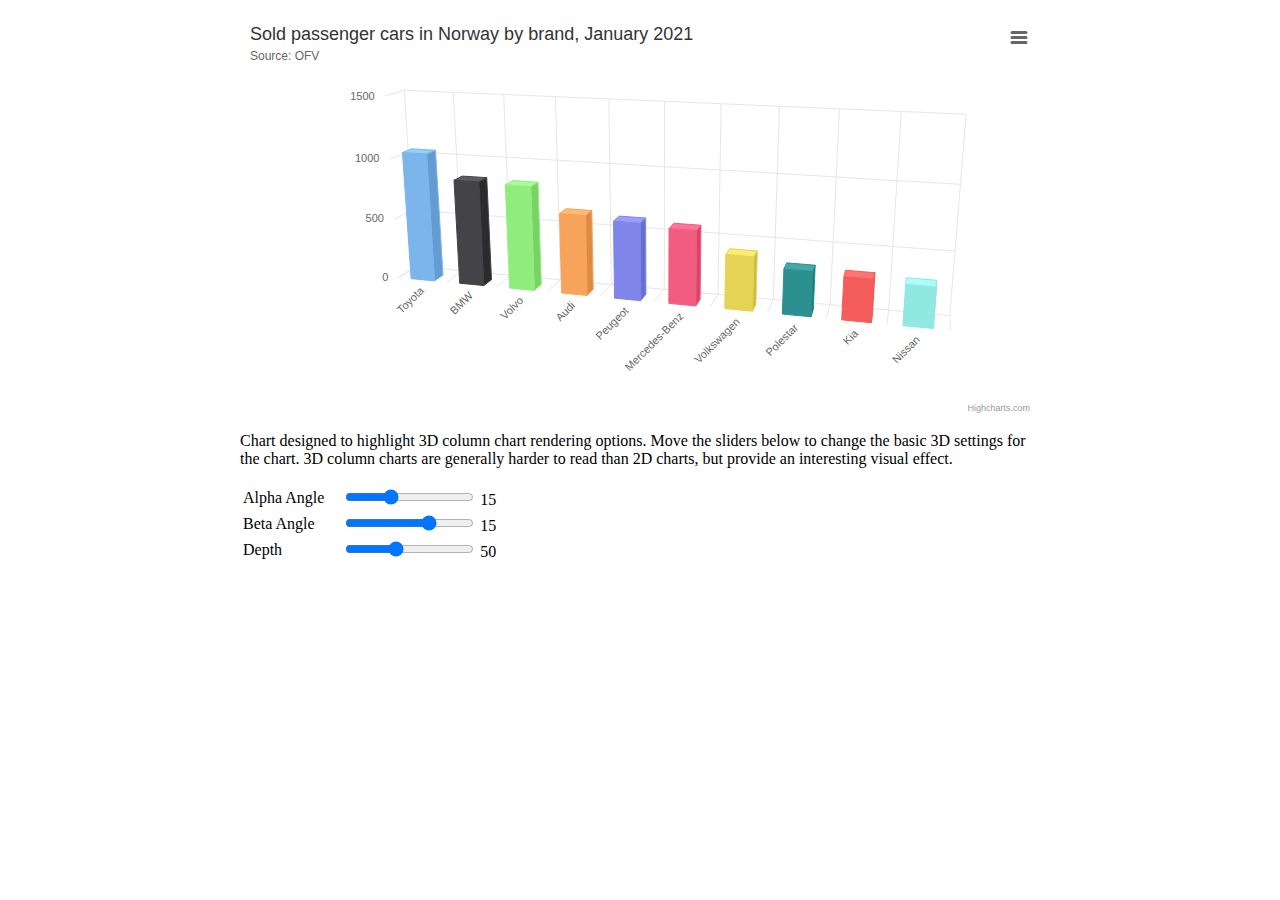
<file: FInalProject/src/main/webapp/resources/Highcharts-10.3.3/examples/3d-column-interactive/index.html>
<!DOCTYPE HTML>
<html>
	<head>
		<meta http-equiv="Content-Type" content="text/html; charset=utf-8">
		<meta name="viewport" content="width=device-width, initial-scale=1">
		<title>Highcharts Example</title>

		<style type="text/css">
#container {
    height: 400px;
}

.highcharts-figure,
.highcharts-data-table table {
    min-width: 310px;
    max-width: 800px;
    margin: 1em auto;
}

#sliders td input[type="range"] {
    display: inline;
}

#sliders td {
    padding-right: 1em;
    white-space: nowrap;
}

		</style>
	</head>
	<body>
<script src="../../code/highcharts.js"></script>
<script src="../../code/highcharts-3d.js"></script>
<script src="../../code/modules/exporting.js"></script>
<script src="../../code/modules/export-data.js"></script>
<script src="../../code/modules/accessibility.js"></script>

<figure class="highcharts-figure">
    <div id="container"></div>
    <p class="highcharts-description">
        Chart designed to highlight 3D column chart rendering options.
        Move the sliders below to change the basic 3D settings for the chart.
        3D column charts are generally harder to read than 2D charts, but provide
        an interesting visual effect.
    </p>
    <div id="sliders">
        <table>
            <tr>
                <td><label for="alpha">Alpha Angle</label></td>
                <td><input id="alpha" type="range" min="0" max="45" value="15"/> <span id="alpha-value" class="value"></span></td>
            </tr>
            <tr>
                <td><label for="beta">Beta Angle</label></td>
                <td><input id="beta" type="range" min="-45" max="45" value="15"/> <span id="beta-value" class="value"></span></td>
            </tr>
            <tr>
                <td><label for="depth">Depth</label></td>
                <td><input id="depth" type="range" min="20" max="100" value="50"/> <span id="depth-value" class="value"></span></td>
            </tr>
        </table>
    </div>
</figure>


		<script type="text/javascript">
// Set up the chart
const chart = new Highcharts.Chart({
    chart: {
        renderTo: 'container',
        type: 'column',
        options3d: {
            enabled: true,
            alpha: 15,
            beta: 15,
            depth: 50,
            viewDistance: 25
        }
    },
    xAxis: {
        categories: ['Toyota', 'BMW', 'Volvo', 'Audi', 'Peugeot', 'Mercedes-Benz',
            'Volkswagen', 'Polestar', 'Kia', 'Nissan']
    },
    yAxis: {
        title: {
            enabled: false
        }
    },
    tooltip: {
        headerFormat: '<b>{point.key}</b><br>',
        pointFormat: 'Cars sold: {point.y}'
    },
    title: {
        text: 'Sold passenger cars in Norway by brand, January 2021',
        align: 'left'
    },
    subtitle: {
        text: 'Source: ' +
            '<a href="https://ofv.no/registreringsstatistikk"' +
            'target="_blank">OFV</a>',
        align: 'left'
    },
    legend: {
        enabled: false
    },
    plotOptions: {
        column: {
            depth: 25
        }
    },
    series: [{
        data: [1318, 1073, 1060, 813, 775, 745, 537, 444, 416, 395],
        colorByPoint: true
    }]
});

function showValues() {
    document.getElementById('alpha-value').innerHTML = chart.options.chart.options3d.alpha;
    document.getElementById('beta-value').innerHTML = chart.options.chart.options3d.beta;
    document.getElementById('depth-value').innerHTML = chart.options.chart.options3d.depth;
}

// Activate the sliders
document.querySelectorAll('#sliders input').forEach(input => input.addEventListener('input', e => {
    chart.options.chart.options3d[e.target.id] = parseFloat(e.target.value);
    showValues();
    chart.redraw(false);
}));

showValues();

		</script>
	</body>
</html>
</file>
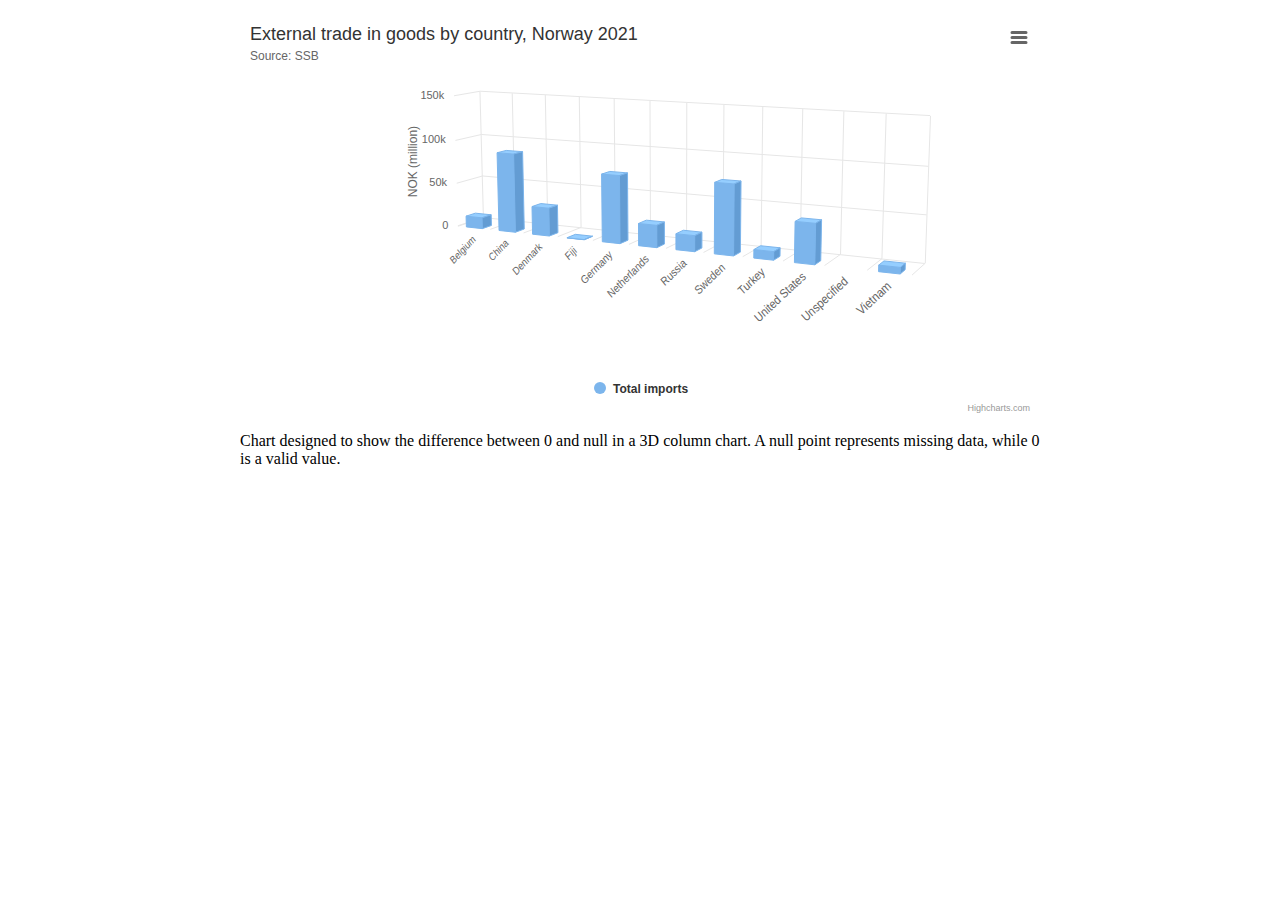
<file: FInalProject/src/main/webapp/resources/Highcharts-10.3.3/examples/3d-column-null-values/index.html>
<!DOCTYPE HTML>
<html>
	<head>
		<meta http-equiv="Content-Type" content="text/html; charset=utf-8">
		<meta name="viewport" content="width=device-width, initial-scale=1">
		<title>Highcharts Example</title>

		<style type="text/css">
#container {
    height: 400px;
}

.highcharts-figure,
.highcharts-data-table table {
    min-width: 310px;
    max-width: 800px;
    margin: 1em auto;
}

.highcharts-data-table table {
    font-family: Verdana, sans-serif;
    border-collapse: collapse;
    border: 1px solid #ebebeb;
    margin: 10px auto;
    text-align: center;
    width: 100%;
    max-width: 500px;
}

.highcharts-data-table caption {
    padding: 1em 0;
    font-size: 1.2em;
    color: #555;
}

.highcharts-data-table th {
    font-weight: 600;
    padding: 0.5em;
}

.highcharts-data-table td,
.highcharts-data-table th,
.highcharts-data-table caption {
    padding: 0.5em;
}

.highcharts-data-table thead tr,
.highcharts-data-table tr:nth-child(even) {
    background: #f8f8f8;
}

.highcharts-data-table tr:hover {
    background: #f1f7ff;
}

		</style>
	</head>
	<body>

<script src="../../code/highcharts.js"></script>
<script src="../../code/highcharts-3d.js"></script>
<script src="../../code/modules/exporting.js"></script>
<script src="../../code/modules/export-data.js"></script>
<script src="../../code/modules/accessibility.js"></script>

<figure class="highcharts-figure">
    <div id="container"></div>
    <p class="highcharts-description">
        Chart designed to show the difference between 0 and null in a 3D column
        chart. A null point represents missing data, while 0 is a valid value.
    </p>
</figure>


		<script type="text/javascript">
Highcharts.chart('container', {
    chart: {
        type: 'column',
        options3d: {
            enabled: true,
            alpha: 10,
            beta: 25,
            depth: 70
        }
    },
    title: {
        text: 'External trade in goods by country, Norway 2021',
        align: 'left'
    },
    subtitle: {
        text: 'Source: ' +
            '<a href="https://www.ssb.no/en/statbank/table/08804/"' +
            'target="_blank">SSB</a>',
        align: 'left'
    },
    plotOptions: {
        column: {
            depth: 25
        }
    },
    xAxis: {
        categories: ['Belgium', 'China', 'Denmark', 'Fiji', 'Germany', 'Netherlands', 'Russia',
            'Sweden', 'Turkey', 'United States', 'Unspecified', 'Vietnam'],
        labels: {
            skew3d: true,
            style: {
                fontSize: '16px'
            }
        }
    },
    yAxis: {
        title: {
            text: 'NOK (million)',
            margin: 20
        }
    },
    tooltip: {
        valueSuffix: ' MNOK'
    },
    series: [{
        name: 'Total imports',
        data: [16076, 112688, 39452, 0, 94352,
            30495, 21813, 95908, 11596, 53771, null, 8270]
    }]
});

		</script>
	</body>
</html>
</file>
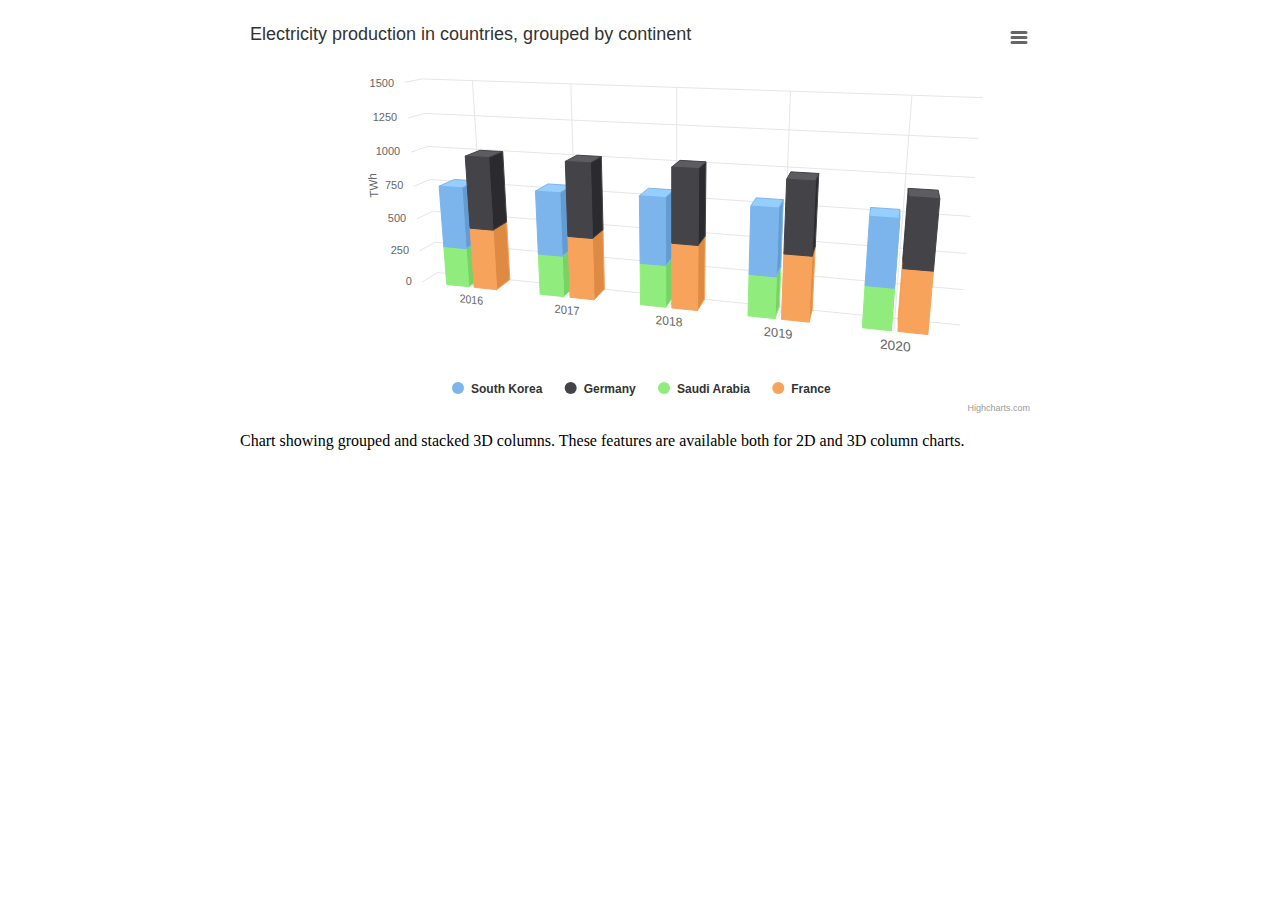
<file: FInalProject/src/main/webapp/resources/Highcharts-10.3.3/examples/3d-column-stacking-grouping/index.html>
<!DOCTYPE HTML>
<html>
	<head>
		<meta http-equiv="Content-Type" content="text/html; charset=utf-8">
		<meta name="viewport" content="width=device-width, initial-scale=1">
		<title>Highcharts Example</title>

		<style type="text/css">
#container {
    height: 400px;
}

.highcharts-figure,
.highcharts-data-table table {
    min-width: 310px;
    max-width: 800px;
    margin: 1em auto;
}

.highcharts-data-table table {
    font-family: Verdana, sans-serif;
    border-collapse: collapse;
    border: 1px solid #ebebeb;
    margin: 10px auto;
    text-align: center;
    width: 100%;
    max-width: 500px;
}

.highcharts-data-table caption {
    padding: 1em 0;
    font-size: 1.2em;
    color: #555;
}

.highcharts-data-table th {
    font-weight: 600;
    padding: 0.5em;
}

.highcharts-data-table td,
.highcharts-data-table th,
.highcharts-data-table caption {
    padding: 0.5em;
}

.highcharts-data-table thead tr,
.highcharts-data-table tr:nth-child(even) {
    background: #f8f8f8;
}

.highcharts-data-table tr:hover {
    background: #f1f7ff;
}

		</style>
	</head>
	<body>

<script src="../../code/highcharts.js"></script>
<script src="../../code/highcharts-3d.js"></script>
<script src="../../code/modules/exporting.js"></script>
<script src="../../code/modules/export-data.js"></script>
<script src="../../code/modules/accessibility.js"></script>

<figure class="highcharts-figure">
    <div id="container"></div>
    <p class="highcharts-description">
        Chart showing grouped and stacked 3D columns. These features are
        available both for 2D and 3D column charts.
    </p>
</figure>


		<script type="text/javascript">
// Data retrieved from https://yearbook.enerdata.net/electricity/world-electricity-production-statistics.html
Highcharts.chart('container', {
    chart: {
        type: 'column',
        options3d: {
            enabled: true,
            alpha: 15,
            beta: 15,
            viewDistance: 25,
            depth: 40
        }
    },

    title: {
        text: ' Electricity production in countries, grouped by continent',
        align: 'left'
    },

    xAxis: {
        labels: {
            skew3d: true,
            style: {
                fontSize: '16px'
            }
        }
    },

    yAxis: {
        allowDecimals: false,
        min: 0,
        title: {
            text: 'TWh',
            skew3d: true,
            style: {
                fontSize: '16px'
            }
        }
    },

    tooltip: {
        headerFormat: '<b>{point.key}</b><br>',
        pointFormat: '<span style="color:{series.color}">\u25CF</span> {series.name}: {point.y} / {point.stackTotal}'
    },

    plotOptions: {
        series: {
            pointStart: 2016
        },
        column: {
            stacking: 'normal',
            depth: 40
        }
    },

    series: [{
        name: 'South Korea',
        data: [563, 567, 590, 582, 571],
        stack: 'Asia'
    }, {
        name: 'Germany',
        data: [650, 654, 643, 612, 572],
        stack: 'Europe'
    }, {
        name: 'Saudi Arabia',
        data: [368, 378, 378, 367, 363],
        stack: 'Asia'
    }, {
        name: 'France',
        data: [564, 562, 582, 571, 533],
        stack: 'Europe'
    }]
});

		</script>
	</body>
</html>
</file>
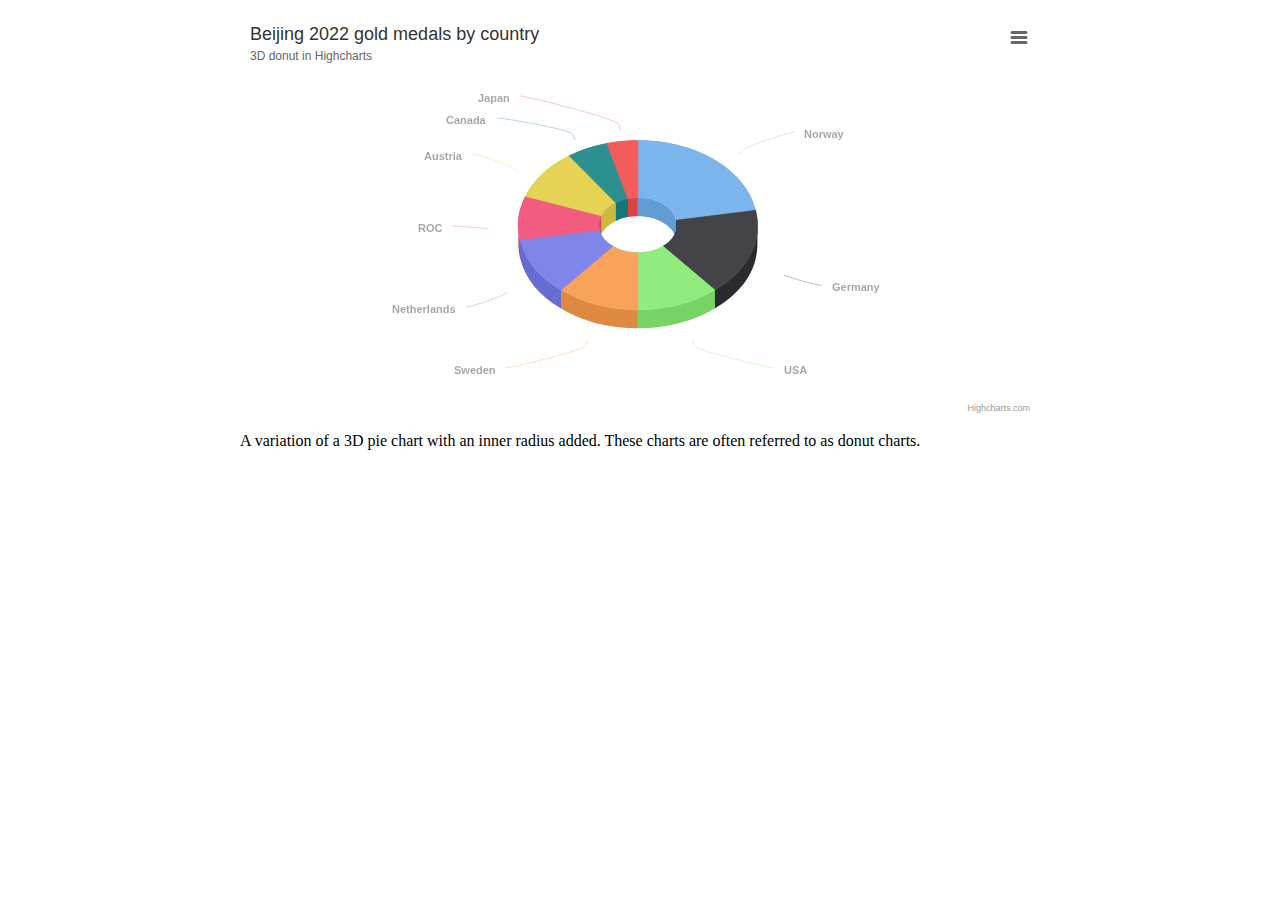
<file: FInalProject/src/main/webapp/resources/Highcharts-10.3.3/examples/3d-pie-donut/index.html>
<!DOCTYPE HTML>
<html>
	<head>
		<meta http-equiv="Content-Type" content="text/html; charset=utf-8">
		<meta name="viewport" content="width=device-width, initial-scale=1">
		<title>Highcharts Example</title>

		<style type="text/css">
#container {
    height: 400px;
}

.highcharts-figure,
.highcharts-data-table table {
    min-width: 310px;
    max-width: 800px;
    margin: 1em auto;
}

.highcharts-data-table table {
    font-family: Verdana, sans-serif;
    border-collapse: collapse;
    border: 1px solid #ebebeb;
    margin: 10px auto;
    text-align: center;
    width: 100%;
    max-width: 500px;
}

.highcharts-data-table caption {
    padding: 1em 0;
    font-size: 1.2em;
    color: #555;
}

.highcharts-data-table th {
    font-weight: 600;
    padding: 0.5em;
}

.highcharts-data-table td,
.highcharts-data-table th,
.highcharts-data-table caption {
    padding: 0.5em;
}

.highcharts-data-table thead tr,
.highcharts-data-table tr:nth-child(even) {
    background: #f8f8f8;
}

.highcharts-data-table tr:hover {
    background: #f1f7ff;
}

		</style>
	</head>
	<body>
<script src="../../code/highcharts.js"></script>
<script src="../../code/highcharts-3d.js"></script>
<script src="../../code/modules/exporting.js"></script>
<script src="../../code/modules/export-data.js"></script>
<script src="../../code/modules/accessibility.js"></script>

<figure class="highcharts-figure">
    <div id="container"></div>
    <p class="highcharts-description">
        A variation of a 3D pie chart with an inner radius added.
        These charts are often referred to as donut charts.
    </p>
</figure>


		<script type="text/javascript">
// Data retrieved from https://olympics.com/en/olympic-games/beijing-2022/medals
Highcharts.chart('container', {
    chart: {
        type: 'pie',
        options3d: {
            enabled: true,
            alpha: 45
        }
    },
    title: {
        text: 'Beijing 2022 gold medals by country',
        align: 'left'
    },
    subtitle: {
        text: '3D donut in Highcharts',
        align: 'left'
    },
    plotOptions: {
        pie: {
            innerSize: 100,
            depth: 45
        }
    },
    series: [{
        name: 'Medals',
        data: [
            ['Norway', 16],
            ['Germany', 12],
            ['USA', 8],
            ['Sweden', 8],
            ['Netherlands', 8],
            ['ROC', 6],
            ['Austria', 7],
            ['Canada', 4],
            ['Japan', 3]

        ]
    }]
});

		</script>
	</body>
</html>
</file>
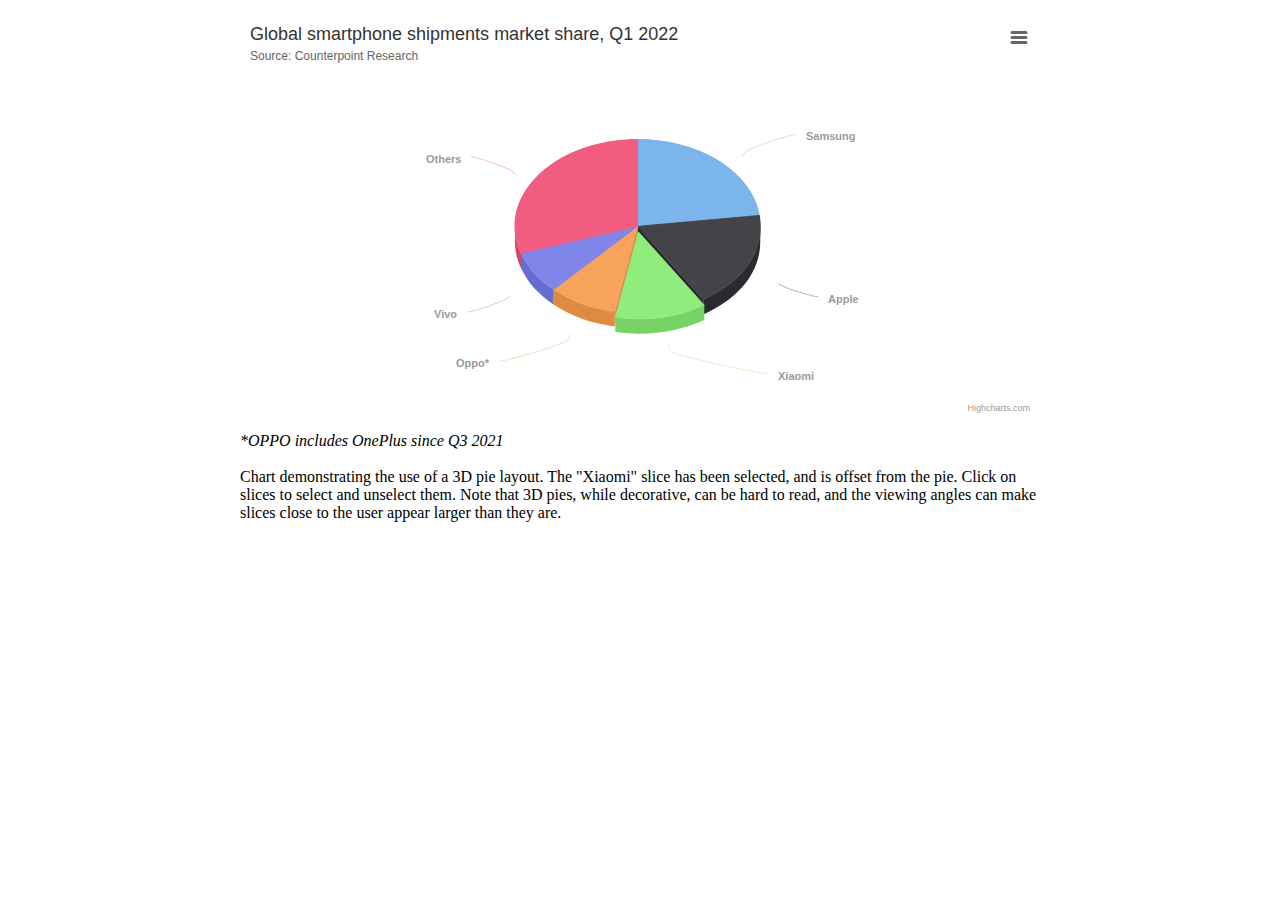
<file: FInalProject/src/main/webapp/resources/Highcharts-10.3.3/examples/3d-pie/index.html>
<!DOCTYPE HTML>
<html>
	<head>
		<meta http-equiv="Content-Type" content="text/html; charset=utf-8">
		<meta name="viewport" content="width=device-width, initial-scale=1">
		<title>Highcharts Example</title>

		<style type="text/css">
#container {
    height: 400px;
}

.highcharts-figure,
.highcharts-data-table table {
    min-width: 310px;
    max-width: 800px;
    margin: 1em auto;
}

.highcharts-data-table table {
    font-family: Verdana, sans-serif;
    border-collapse: collapse;
    border: 1px solid #ebebeb;
    margin: 10px auto;
    text-align: center;
    width: 100%;
    max-width: 500px;
}

.highcharts-data-table caption {
    padding: 1em 0;
    font-size: 1.2em;
    color: #555;
}

.highcharts-data-table th {
    font-weight: 600;
    padding: 0.5em;
}

.highcharts-data-table td,
.highcharts-data-table th,
.highcharts-data-table caption {
    padding: 0.5em;
}

.highcharts-data-table thead tr,
.highcharts-data-table tr:nth-child(even) {
    background: #f8f8f8;
}

.highcharts-data-table tr:hover {
    background: #f1f7ff;
}

		</style>
	</head>
	<body>
<script src="../../code/highcharts.js"></script>
<script src="../../code/highcharts-3d.js"></script>
<script src="../../code/modules/exporting.js"></script>
<script src="../../code/modules/export-data.js"></script>
<script src="../../code/modules/accessibility.js"></script>

<figure class="highcharts-figure">
    <div id="container"></div>
    <p class="highcharts-description">
        <i>*OPPO includes OnePlus since Q3 2021</i><br><br>
        Chart demonstrating the use of a 3D pie layout.
        The "Xiaomi" slice has been selected, and is offset from the pie.
        Click on slices to select and unselect them.
        Note that 3D pies, while decorative, can be hard to read, and the
        viewing angles can make slices close to the user appear larger than they
        are.
    </p>
</figure>


		<script type="text/javascript">
Highcharts.chart('container', {
    chart: {
        type: 'pie',
        options3d: {
            enabled: true,
            alpha: 45,
            beta: 0
        }
    },
    title: {
        text: 'Global smartphone shipments market share, Q1 2022',
        align: 'left'
    },
    subtitle: {
        text: 'Source: ' +
            '<a href="https://www.counterpointresearch.com/global-smartphone-share/"' +
            'target="_blank">Counterpoint Research</a>',
        align: 'left'
    },
    accessibility: {
        point: {
            valueSuffix: '%'
        }
    },
    tooltip: {
        pointFormat: '{series.name}: <b>{point.percentage:.1f}%</b>'
    },
    plotOptions: {
        pie: {
            allowPointSelect: true,
            cursor: 'pointer',
            depth: 35,
            dataLabels: {
                enabled: true,
                format: '{point.name}'
            }
        }
    },
    series: [{
        type: 'pie',
        name: 'Share',
        data: [
            ['Samsung', 23],
            ['Apple', 18],
            {
                name: 'Xiaomi',
                y: 12,
                sliced: true,
                selected: true
            },
            ['Oppo*', 9],
            ['Vivo', 8],
            ['Others', 30]
        ]
    }]
});

		</script>
	</body>
</html>
</file>
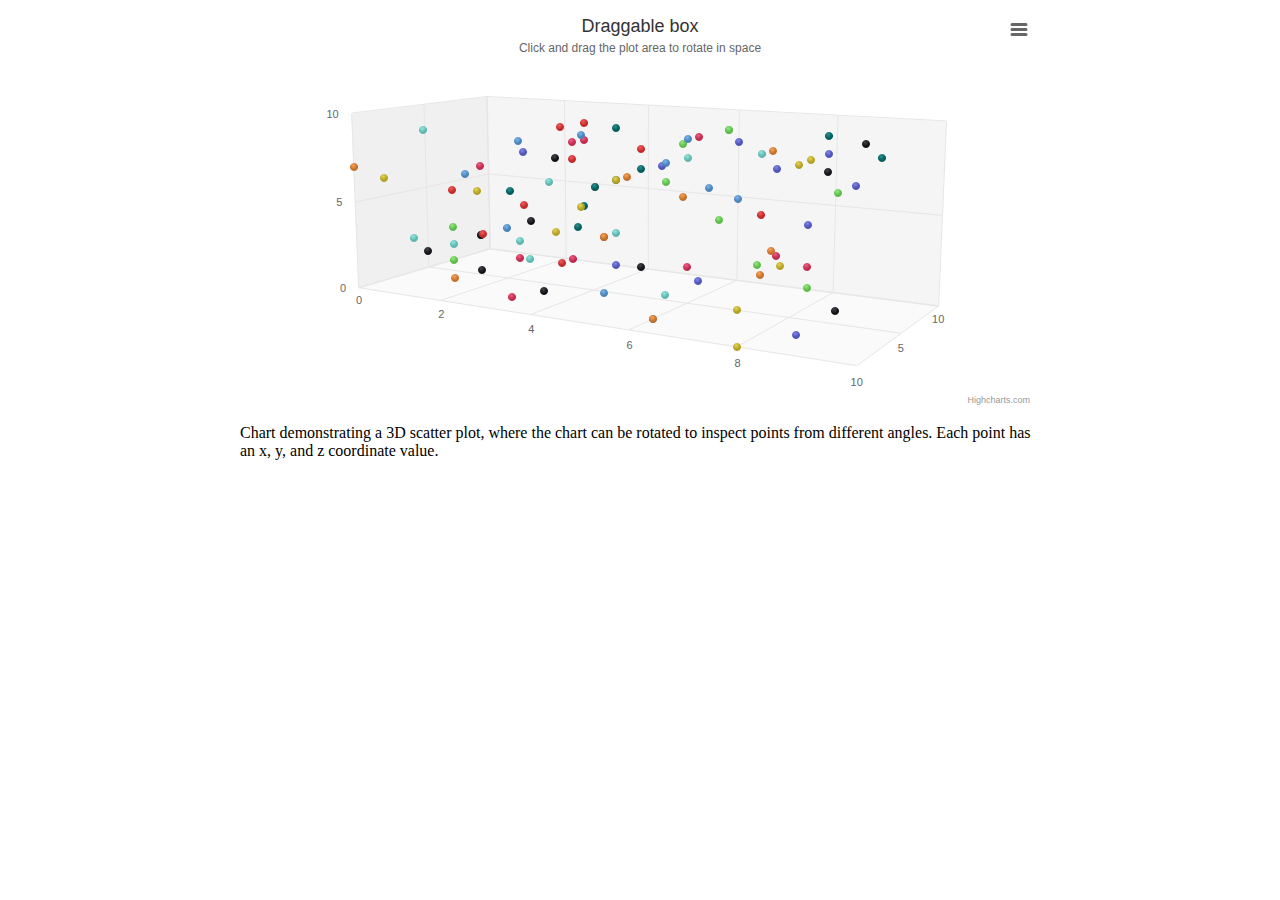
<file: FInalProject/src/main/webapp/resources/Highcharts-10.3.3/examples/3d-scatter-draggable/index.html>
<!DOCTYPE HTML>
<html>
	<head>
		<meta http-equiv="Content-Type" content="text/html; charset=utf-8">
		<meta name="viewport" content="width=device-width, initial-scale=1">
		<title>Highcharts Example</title>

		<style type="text/css">
.highcharts-figure,
.highcharts-data-table table {
    min-width: 310px;
    max-width: 800px;
    margin: 0 auto;
}

#container {
    height: 400px;
}

.highcharts-data-table table {
    font-family: Verdana, sans-serif;
    border-collapse: collapse;
    border: 1px solid #ebebeb;
    margin: 10px auto;
    text-align: center;
    width: 100%;
    max-width: 500px;
}

.highcharts-data-table caption {
    padding: 1em 0;
    font-size: 1.2em;
    color: #555;
}

.highcharts-data-table th {
    font-weight: 600;
    padding: 0.5em;
}

.highcharts-data-table td,
.highcharts-data-table th,
.highcharts-data-table caption {
    padding: 0.5em;
}

.highcharts-data-table thead tr,
.highcharts-data-table tr:nth-child(even) {
    background: #f8f8f8;
}

.highcharts-data-table tr:hover {
    background: #f1f7ff;
}

		</style>
	</head>
	<body>
<script src="../../code/highcharts.js"></script>
<script src="../../code/highcharts-3d.js"></script>
<script src="../../code/modules/exporting.js"></script>
<script src="../../code/modules/export-data.js"></script>
<script src="../../code/modules/accessibility.js"></script>

<figure class="highcharts-figure">
    <div id="container"></div>
    <p class="highcharts-description">
        Chart demonstrating a 3D scatter plot, where the chart can be rotated to
        inspect points from different angles. Each point has an x, y, and z
        coordinate value.
    </p>
</figure>


		<script type="text/javascript">
// Give the points a 3D feel by adding a radial gradient
Highcharts.setOptions({
    colors: Highcharts.getOptions().colors.map(function (color) {
        return {
            radialGradient: {
                cx: 0.4,
                cy: 0.3,
                r: 0.5
            },
            stops: [
                [0, color],
                [1, Highcharts.color(color).brighten(-0.2).get('rgb')]
            ]
        };
    })
});

// Set up the chart
var chart = new Highcharts.Chart({
    chart: {
        renderTo: 'container',
        margin: 100,
        type: 'scatter3d',
        animation: false,
        options3d: {
            enabled: true,
            alpha: 10,
            beta: 30,
            depth: 250,
            viewDistance: 5,
            fitToPlot: false,
            frame: {
                bottom: { size: 1, color: 'rgba(0,0,0,0.02)' },
                back: { size: 1, color: 'rgba(0,0,0,0.04)' },
                side: { size: 1, color: 'rgba(0,0,0,0.06)' }
            }
        }
    },
    title: {
        text: 'Draggable box'
    },
    subtitle: {
        text: 'Click and drag the plot area to rotate in space'
    },
    plotOptions: {
        scatter: {
            width: 10,
            height: 10,
            depth: 10
        }
    },
    yAxis: {
        min: 0,
        max: 10,
        title: null
    },
    xAxis: {
        min: 0,
        max: 10,
        gridLineWidth: 1
    },
    zAxis: {
        min: 0,
        max: 10,
        showFirstLabel: false
    },
    legend: {
        enabled: false
    },
    series: [{
        name: 'Data',
        colorByPoint: true,
        accessibility: {
            exposeAsGroupOnly: true
        },
        data: [
            [1, 6, 5], [8, 7, 9], [1, 3, 4], [4, 6, 8], [5, 7, 7], [6, 9, 6],
            [7, 0, 5], [2, 3, 3], [3, 9, 8], [3, 6, 5], [4, 9, 4], [2, 3, 3],
            [6, 9, 9], [0, 7, 0], [7, 7, 9], [7, 2, 9], [0, 6, 2], [4, 6, 7],
            [3, 7, 7], [0, 1, 7], [2, 8, 6], [2, 3, 7], [6, 4, 8], [3, 5, 9],
            [7, 9, 5], [3, 1, 7], [4, 4, 2], [3, 6, 2], [3, 1, 6], [6, 8, 5],
            [6, 6, 7], [4, 1, 1], [7, 2, 7], [7, 7, 0], [8, 8, 9], [9, 4, 1],
            [8, 3, 4], [9, 8, 9], [3, 5, 3], [0, 2, 4], [6, 0, 2], [2, 1, 3],
            [5, 8, 9], [2, 1, 1], [9, 7, 6], [3, 0, 2], [9, 9, 0], [3, 4, 8],
            [2, 6, 1], [8, 9, 2], [7, 6, 5], [6, 3, 1], [9, 3, 1], [8, 9, 3],
            [9, 1, 0], [3, 8, 7], [8, 0, 0], [4, 9, 7], [8, 6, 2], [4, 3, 0],
            [2, 3, 5], [9, 1, 4], [1, 1, 4], [6, 0, 2], [6, 1, 6], [3, 8, 8],
            [8, 8, 7], [5, 5, 0], [3, 9, 6], [5, 4, 3], [6, 8, 3], [0, 1, 5],
            [6, 7, 3], [8, 3, 2], [3, 8, 3], [2, 1, 6], [4, 6, 7], [8, 9, 9],
            [5, 4, 2], [6, 1, 3], [6, 9, 5], [4, 8, 2], [9, 7, 4], [5, 4, 2],
            [9, 6, 1], [2, 7, 3], [4, 5, 4], [6, 8, 1], [3, 4, 0], [2, 2, 6],
            [5, 1, 2], [9, 9, 7], [6, 9, 9], [8, 4, 3], [4, 1, 7], [6, 2, 5],
            [0, 4, 9], [3, 5, 9], [6, 9, 1], [1, 9, 2]]
    }]
});


// Add mouse and touch events for rotation
(function (H) {
    function dragStart(eStart) {
        eStart = chart.pointer.normalize(eStart);

        var posX = eStart.chartX,
            posY = eStart.chartY,
            alpha = chart.options.chart.options3d.alpha,
            beta = chart.options.chart.options3d.beta,
            sensitivity = 5,  // lower is more sensitive
            handlers = [];

        function drag(e) {
            // Get e.chartX and e.chartY
            e = chart.pointer.normalize(e);

            chart.update({
                chart: {
                    options3d: {
                        alpha: alpha + (e.chartY - posY) / sensitivity,
                        beta: beta + (posX - e.chartX) / sensitivity
                    }
                }
            }, undefined, undefined, false);
        }

        function unbindAll() {
            handlers.forEach(function (unbind) {
                if (unbind) {
                    unbind();
                }
            });
            handlers.length = 0;
        }

        handlers.push(H.addEvent(document, 'mousemove', drag));
        handlers.push(H.addEvent(document, 'touchmove', drag));


        handlers.push(H.addEvent(document, 'mouseup', unbindAll));
        handlers.push(H.addEvent(document, 'touchend', unbindAll));
    }
    H.addEvent(chart.container, 'mousedown', dragStart);
    H.addEvent(chart.container, 'touchstart', dragStart);
}(Highcharts));

		</script>
	</body>
</html>
</file>
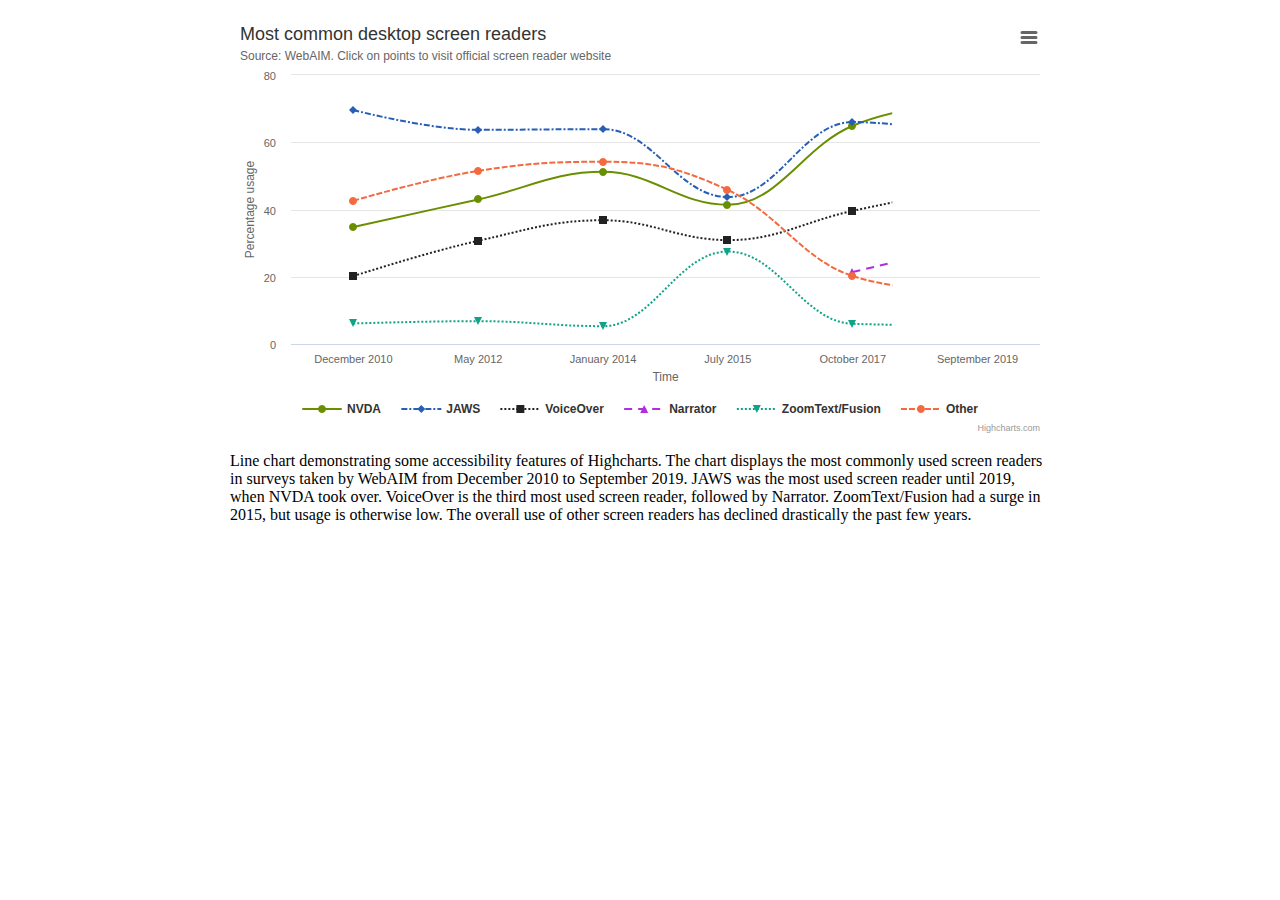
<file: FInalProject/src/main/webapp/resources/Highcharts-10.3.3/examples/accessible-line/index.html>
<!DOCTYPE HTML>
<html>
	<head>
		<meta http-equiv="Content-Type" content="text/html; charset=utf-8">
		<meta name="viewport" content="width=device-width, initial-scale=1">
		<title>Highcharts Example</title>

		<style type="text/css">
#container {
    height: 420px;
}

.highcharts-figure,
.highcharts-data-table table {
    min-width: 360px;
    max-width: 820px;
    margin: 1em auto;
}

.highcharts-data-table table {
    font-family: Verdana, sans-serif;
    border-collapse: collapse;
    border: 1px solid #ebebeb;
    margin: 10px auto;
    text-align: center;
    width: 100%;
    max-width: 500px;
}

.highcharts-data-table caption {
    padding: 1em 0;
    font-size: 1.2em;
    color: #555;
}

.highcharts-data-table th {
    font-weight: 600;
    padding: 0.5em;
}

.highcharts-data-table td,
.highcharts-data-table th,
.highcharts-data-table caption {
    padding: 0.5em;
}

.highcharts-data-table thead tr,
.highcharts-data-table tr:nth-child(even) {
    background: #f8f8f8;
}

.highcharts-data-table tr:hover {
    background: #f1f7ff;
}

		</style>
	</head>
	<body>
<script src="../../code/highcharts.js"></script>
<script src="../../code/modules/series-label.js"></script>
<script src="../../code/modules/exporting.js"></script>
<script src="../../code/modules/export-data.js"></script>
<script src="../../code/modules/accessibility.js"></script>
<script src="../../code/themes/high-contrast-light.js"></script>

<figure class="highcharts-figure">
    <div id="container"></div>
    <p class="highcharts-description">Line chart demonstrating some accessibility features of Highcharts. The chart displays the most commonly used screen readers in surveys taken by WebAIM from December 2010 to September 2019. JAWS was the most used screen reader until 2019, when NVDA took over. VoiceOver is the third most used screen reader, followed by Narrator. ZoomText/Fusion had a surge in 2015, but usage is otherwise low. The overall use of other screen readers has declined drastically the past few years.</p>
</figure>



		<script type="text/javascript">
var colors = Highcharts.getOptions().colors;

Highcharts.chart('container', {
    chart: {
        type: 'spline'
    },

    legend: {
        symbolWidth: 40
    },

    title: {
        text: 'Most common desktop screen readers',
        align: 'left'
    },

    subtitle: {
        text: 'Source: WebAIM. Click on points to visit official screen reader website',
        align: 'left'
    },

    yAxis: {
        title: {
            text: 'Percentage usage'
        },
        accessibility: {
            description: 'Percentage usage'
        }
    },

    xAxis: {
        title: {
            text: 'Time'
        },
        accessibility: {
            description: 'Time from December 2010 to September 2019'
        },
        categories: ['December 2010', 'May 2012', 'January 2014', 'July 2015', 'October 2017', 'September 2019']
    },

    tooltip: {
        valueSuffix: '%',
        stickOnContact: true
    },

    plotOptions: {
        series: {
            point: {
                events: {
                    click: function () {
                        window.location.href = this.series.options.website;
                    }
                }
            },
            cursor: 'pointer'
        }
    },

    series: [
        {
            name: 'NVDA',
            data: [34.8, 43.0, 51.2, 41.4, 64.9, 72.4],
            website: 'https://www.nvaccess.org',
            color: colors[2],
            accessibility: {
                description: 'This is the most used screen reader in 2019.'
            }
        }, {
            name: 'JAWS',
            data: [69.6, 63.7, 63.9, 43.7, 66.0, 61.7],
            website: 'https://www.freedomscientific.com/Products/Blindness/JAWS',
            dashStyle: 'ShortDashDot',
            color: colors[0]
        }, {
            name: 'VoiceOver',
            data: [20.2, 30.7, 36.8, 30.9, 39.6, 47.1],
            website: 'http://www.apple.com/accessibility/osx/voiceover',
            dashStyle: 'ShortDot',
            color: colors[1]
        }, {
            name: 'Narrator',
            data: [null, null, null, null, 21.4, 30.3],
            website: 'https://support.microsoft.com/en-us/help/22798/windows-10-complete-guide-to-narrator',
            dashStyle: 'Dash',
            color: colors[9]
        }, {
            name: 'ZoomText/Fusion',
            data: [6.1, 6.8, 5.3, 27.5, 6.0, 5.5],
            website: 'http://www.zoomtext.com/products/zoomtext-magnifierreader',
            dashStyle: 'ShortDot',
            color: colors[5]
        }, {
            name: 'Other',
            data: [42.6, 51.5, 54.2, 45.8, 20.2, 15.4],
            website: 'http://www.disabled-world.com/assistivedevices/computer/screen-readers.php',
            dashStyle: 'ShortDash',
            color: colors[3]
        }
    ],

    responsive: {
        rules: [{
            condition: {
                maxWidth: 550
            },
            chartOptions: {
                chart: {
                    spacingLeft: 3,
                    spacingRight: 3
                },
                legend: {
                    itemWidth: 150
                },
                xAxis: {
                    categories: ['Dec. 2010', 'May 2012', 'Jan. 2014', 'July 2015', 'Oct. 2017', 'Sep. 2019'],
                    title: ''
                },
                yAxis: {
                    visible: false
                }
            }
        }]
    }
});

		</script>
	</body>
</html>
</file>
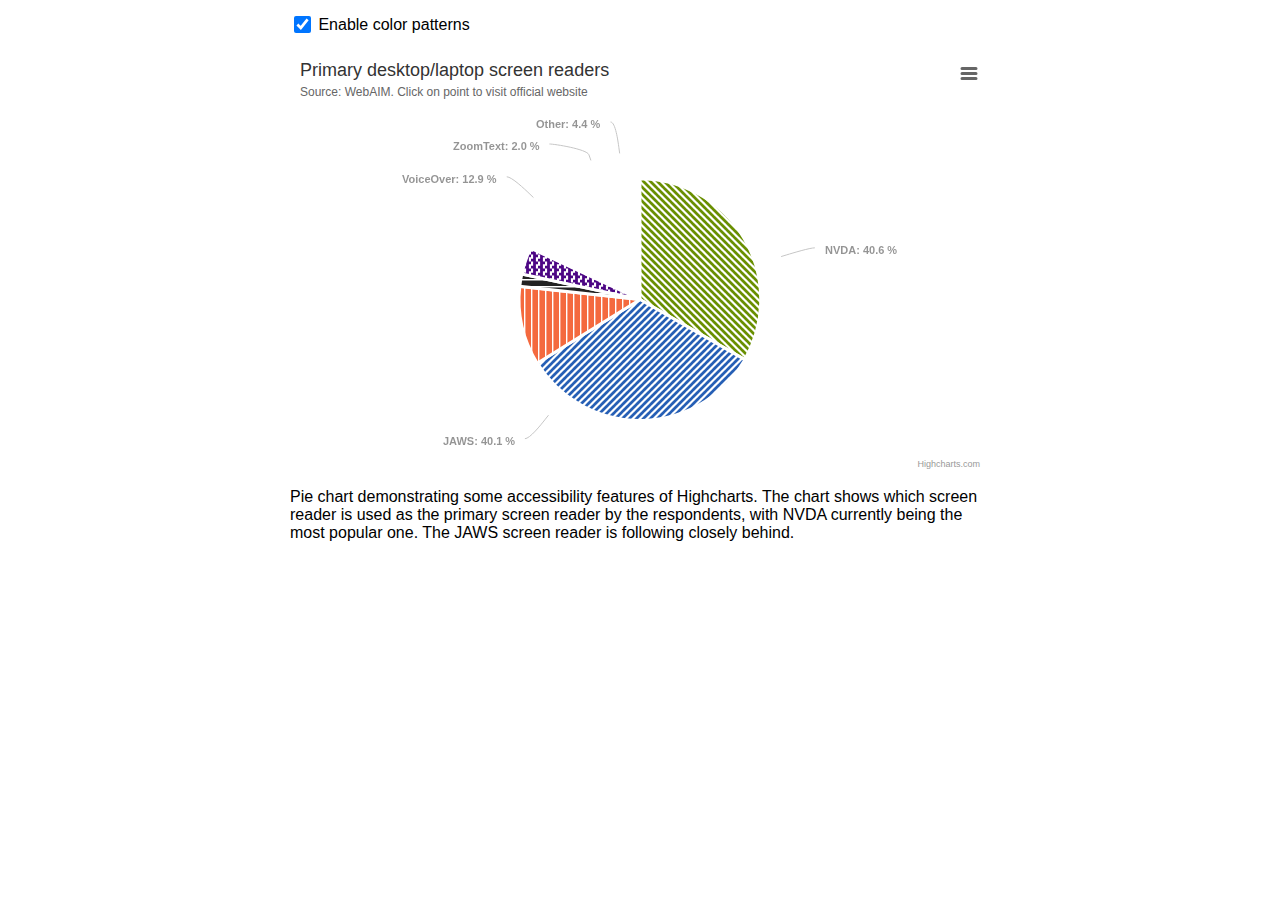
<file: FInalProject/src/main/webapp/resources/Highcharts-10.3.3/examples/accessible-pie/index.html>
<!DOCTYPE HTML>
<html>
	<head>
		<meta http-equiv="Content-Type" content="text/html; charset=utf-8">
		<meta name="viewport" content="width=device-width, initial-scale=1">
		<title>Highcharts Example</title>

		<style type="text/css">
#patterns-enabled {
    width: 17px;
    height: 17px;
    vertical-align: middle;
    margin-top: 0;
    cursor: pointer;
}

#patterns-enabled-label {
    cursor: pointer;
}

#container {
    height: 420px;
}

#chart-wrap {
    min-width: 350px;
    max-width: 700px;
    margin: 1em auto;
    font-family: sans-serif;
}

.highcharts-figure,
.highcharts-data-table table {
    margin: 1em auto;
}

.highcharts-data-table table {
    font-family: Verdana, sans-serif;
    border-collapse: collapse;
    border: 1px solid #ebebeb;
    margin: 10px auto;
    text-align: center;
    width: 100%;
    max-width: 500px;
}

.highcharts-data-table caption {
    padding: 1em 0;
    font-size: 1.2em;
    color: #555;
}

.highcharts-data-table th {
    font-weight: 600;
    padding: 0.5em;
}

.highcharts-data-table td,
.highcharts-data-table th,
.highcharts-data-table caption {
    padding: 0.5em;
}

.highcharts-data-table thead tr,
.highcharts-data-table tr:nth-child(even) {
    background: #f8f8f8;
}

.highcharts-data-table tr:hover {
    background: #f1f7ff;
}

		</style>
	</head>
	<body>
<script src="../../code/highcharts.js"></script>
<script src="../../code/modules/exporting.js"></script>
<script src="../../code/modules/export-data.js"></script>
<script src="../../code/modules/accessibility.js"></script>
<script src="../../code/modules/pattern-fill.js"></script>
<script src="../../code/themes/high-contrast-light.js"></script>

<div id="chart-wrap">
    <label id="patterns-enabled-label">
      <input type="checkbox" id="patterns-enabled" checked>
      Enable color patterns
    </label>

    <figure class="highcharts-figure">
        <div id="container"></div>
        <p class="highcharts-description">
            Pie chart demonstrating some accessibility features of Highcharts.
            The chart shows which screen reader is used as the primary screen reader
            by the respondents, with NVDA currently being the most popular one.
            The JAWS screen reader is following closely behind.
        </p>
    </figure>
</div>



		<script type="text/javascript">
var clrs = Highcharts.getOptions().colors;
var pieColors = [clrs[2], clrs[0], clrs[3], clrs[1], clrs[4]];

// Get a default pattern, but using the pieColors above.
// The i-argument refers to which default pattern to use
function getPattern(i) {
    return {
        pattern: Highcharts.merge(Highcharts.patterns[i], {
            color: pieColors[i]
        })
    };
}

// Get 5 patterns
var patterns = [0, 1, 2, 3, 4].map(getPattern);

var chart = Highcharts.chart('container', {
    chart: {
        type: 'pie'
    },

    title: {
        text: 'Primary desktop/laptop screen readers',
        align: 'left'
    },

    subtitle: {
        text: 'Source: WebAIM. Click on point to visit official website',
        align: 'left'
    },

    colors: patterns,

    tooltip: {
        valueSuffix: '%',
        borderColor: '#8ae',
        shape: 'rect',
        backgroundColor: 'rgba(255, 255, 255, 0.94)',
        followPointer: false,
        stickOnContact: true
    },

    plotOptions: {
        series: {
            dataLabels: {
                enabled: true,
                connectorColor: '#777',
                format: '<b>{point.name}</b>: {point.percentage:.1f} %'
            },
            point: {
                events: {
                    click: function () {
                        window.location.href = this.website;
                    }
                }
            },
            cursor: 'pointer',
            borderWidth: 3
        }
    },

    series: [{
        name: 'Screen reader usage',
        data: [{
            name: 'NVDA',
            y: 40.6,
            website: 'https://www.nvaccess.org',
            accessibility: {
                description: 'This is the most used desktop screen reader'
            }
        }, {
            name: 'JAWS',
            y: 40.1,
            website: 'https://www.freedomscientific.com/Products/Blindness/JAWS'
        }, {
            name: 'VoiceOver',
            y: 12.9,
            website: 'http://www.apple.com/accessibility/osx/voiceover'
        }, {
            name: 'ZoomText',
            y: 2,
            website: 'http://www.zoomtext.com/products/zoomtext-magnifierreader'
        }, {
            name: 'Other',
            y: 4.4,
            website: 'http://www.disabled-world.com/assistivedevices/computer/screen-readers.php'
        }]
    }],

    responsive: {
        rules: [{
            condition: {
                maxWidth: 500
            },
            chartOptions: {
                plotOptions: {
                    series: {
                        dataLabels: {
                            format: '<b>{point.name}</b>'
                        }
                    }
                }
            }
        }]
    }
});

// Toggle patterns enabled
document.getElementById('patterns-enabled').onclick = function () {
    chart.update({
        colors: this.checked ? patterns : pieColors
    });
};

		</script>
	</body>
</html>
</file>
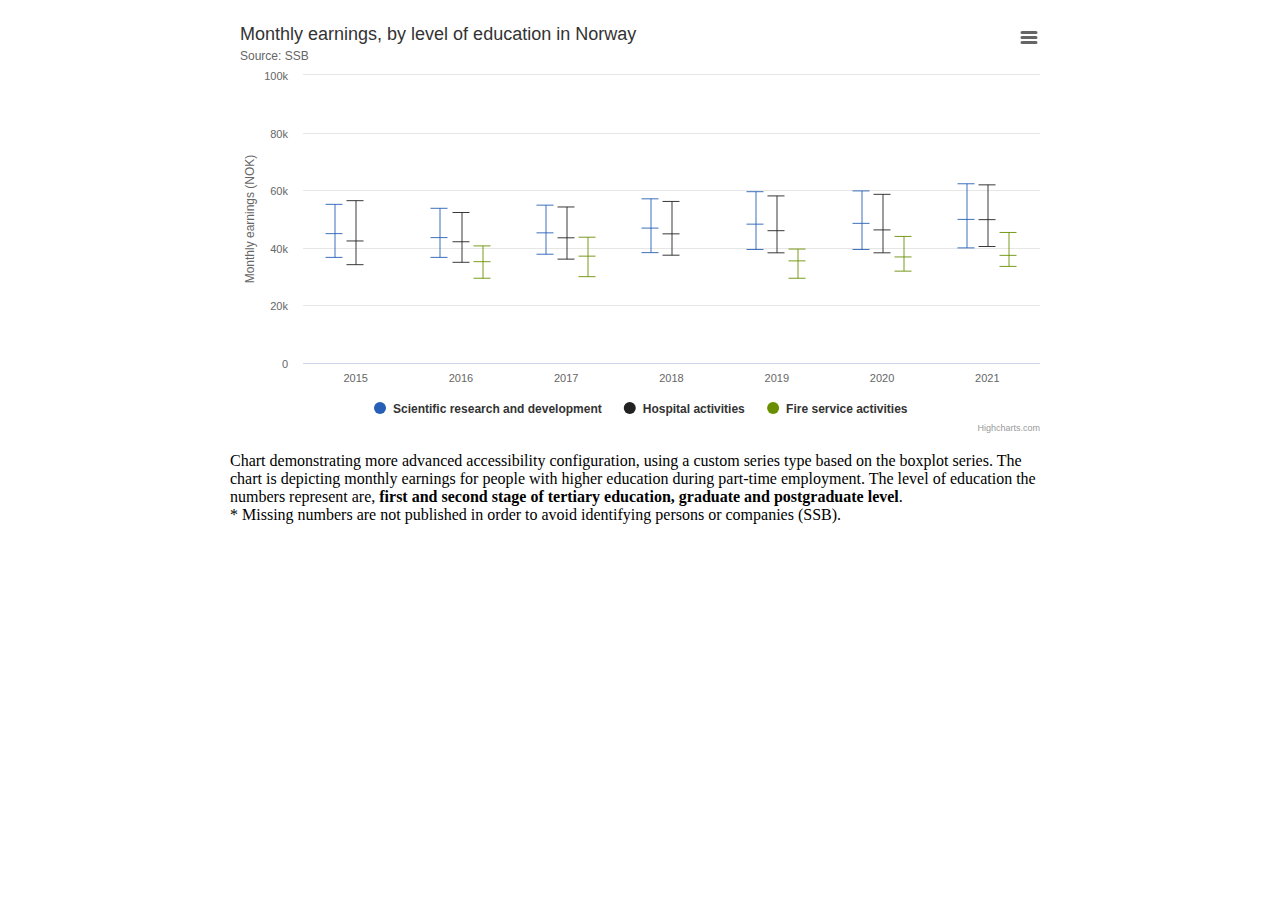
<file: FInalProject/src/main/webapp/resources/Highcharts-10.3.3/examples/advanced-accessible/index.html>
<!DOCTYPE HTML>
<html>
	<head>
		<meta http-equiv="Content-Type" content="text/html; charset=utf-8">
		<meta name="viewport" content="width=device-width, initial-scale=1">
		<title>Highcharts Example</title>

		<style type="text/css">
#container {
    height: 420px;
}

.highcharts-figure,
.highcharts-data-table table {
    min-width: 360px;
    max-width: 820px;
    margin: 1em auto;
}

.highcharts-data-table table {
    font-family: Verdana, sans-serif;
    border-collapse: collapse;
    border: 1px solid #ebebeb;
    margin: 10px auto;
    text-align: center;
    width: 100%;
    max-width: 500px;
}

.highcharts-data-table caption {
    padding: 1em 0;
    font-size: 1.2em;
    color: #555;
}

.highcharts-data-table th {
    font-weight: 600;
    padding: 0.5em;
}

.highcharts-data-table td,
.highcharts-data-table th,
.highcharts-data-table caption {
    padding: 0.5em;
}

.highcharts-data-table thead tr,
.highcharts-data-table tr:nth-child(even) {
    background: #f8f8f8;
}

.highcharts-data-table tr:hover {
    background: #f1f7ff;
}

		</style>
	</head>
	<body>
<script src="../../code/highcharts.js"></script>
<script src="../../code/highcharts-more.js"></script>
<script src="../../code/modules/exporting.js"></script>
<script src="../../code/modules/export-data.js"></script>
<script src="../../code/modules/accessibility.js"></script>
<script src="../../code/themes/high-contrast-light.js"></script>

<figure class="highcharts-figure">
    <div id="container"></div>
    <p class="highcharts-description">
        Chart demonstrating more advanced accessibility configuration, using
        a custom series type based on the boxplot series.
        The chart is depicting monthly earnings for people with higher education
        during part-time employment. The level of education the numbers represent are,
        <b>first and second stage of tertiary education, graduate and postgraduate level</b>.
        <br>* Missing numbers are not published in order to avoid identifying persons or
        companies (SSB).
    </p>
</figure>



		<script type="text/javascript">
// Define custom series type for displaying low/med/high values using boxplot as a base
Highcharts.seriesType('lowmedhigh', 'boxplot', {
    keys: ['low', 'median', 'high'],
    tooltip: {
        pointFormat: '<span style="color:{point.color}">\u25CF</span> {series.name}: ' +
            'Low <b>{point.low} NOK</b> - Median <b>{point.median} NOK</b> - High <b>{point.high} NOK</b><br/>'
    }
}, {
    // Change point shape to a line with three crossing lines for low/median/high
    // Stroke width is hardcoded to 1 for simplicity
    drawPoints: function () {
        var series = this;
        this.points.forEach(function (point) {
            var graphic = point.graphic,
                verb = graphic ? 'animate' : 'attr',
                shapeArgs = point.shapeArgs,
                width = shapeArgs.width,
                left = Math.floor(shapeArgs.x) + 0.5,
                right = left + width,
                crispX = left + Math.round(width / 2) + 0.5,
                highPlot = Math.floor(point.highPlot) + 0.5,
                medianPlot = Math.floor(point.medianPlot) + 0.5,
                // Sneakily draw low marker even if 0
                lowPlot = Math.floor(point.lowPlot) +
                    0.5 - (point.low === 0 ? 1 : 0);

            if (point.isNull) {
                return;
            }

            if (!graphic) {
                point.graphic = graphic = series.chart.renderer
                    .path('point')
                    .add(series.group);
            }

            graphic.attr({
                stroke: point.color || series.color,
                'stroke-width': 1
            });

            graphic[verb]({
                d: [
                    'M', left, highPlot,
                    'H', right,
                    'M', left, medianPlot,
                    'H', right,
                    'M', left, lowPlot,
                    'H', right,
                    'M', crispX, highPlot,
                    'V', lowPlot
                ]
            });
        });
    }
});

// Create chart
var chart = Highcharts.chart('container', {
    chart: {
        type: 'lowmedhigh'
    },
    title: {
        text: 'Monthly earnings, by level of education in Norway',
        align: 'left'
    },
    subtitle: {
        text: 'Source: ' +
            '<a href="https://www.ssb.no/en/statbank/table/11420/" target="_blank">SSB</a>',
        align: 'left'
    },
    accessibility: {
        point: {
            descriptionFormatter: function (point) {
                // Use default formatter for null points
                if (point.isNull) {
                    return false;
                }

                return point.category + ', low ' + point.low + ', median ' +
                    point.median + ', high ' + point.high;
            }
        },
        series: {
            descriptionFormat: '{series.name}, series {seriesNumber} of {chart.series.length} with {series.points.length} data points.'
        },
        typeDescription: 'Low, median, high. Each data point has a low, median and high value, depicted vertically as small ticks.' // Describe the chart type to screen reader users, since this is not a traditional boxplot chart
    },
    xAxis: [{
        accessibility: {
            description: 'Year'
        },
        crosshair: true,
        categories: [2015, 2016, 2017, 2018, 2019, 2020, 2021]
    }],
    yAxis: {
        title: {
            text: 'Monthly earnings (NOK)'
        },
        min: 0
    },
    tooltip: {
        shared: true,
        stickOnContact: true
    },
    plotOptions: {
        series: {
            stickyTracking: true,
            whiskerWidth: 5
        }
    },
    series: [{
        name: 'Scientific research and development',
        data: [
            [46240, 56720, 69540],
            [46360, 55050, 67710],
            [47600,  57040, 69250],
            [48610, 59030, 72070],
            [49690, 60770, 75040],
            [50000, 61170, 75660],
            [50500, 63020, 78630]
        ]
    }, {
        name: 'Hospital activities',
        data: [
            [43310, 53510, 71450],
            [44280, 53440, 66040],
            [45790, 55080, 68720],
            [47500, 56660, 70850],
            [48420, 58250, 73430],
            [48560, 58390, 74060],
            [51100, 63050, 78280]
        ]
    }, {
        name: 'Fire service activities',
        data: [
            [null, null, null],
            [37380, 44560, 51450],
            [38020, 47080, 55230],
            [null, null,  null],
            [37360, 44940, 50230],
            [40560, 46800, 55880],
            [42390, 47450, 57400]
        ]
    }]
});

// Remove click events on container to avoid having "clickable" announced by AT
// These events are needed for custom click events, drag to zoom, and navigator
// support.
chart.container.onmousedown = null;
chart.container.onclick = null;

		</script>
	</body>
</html>
</file>
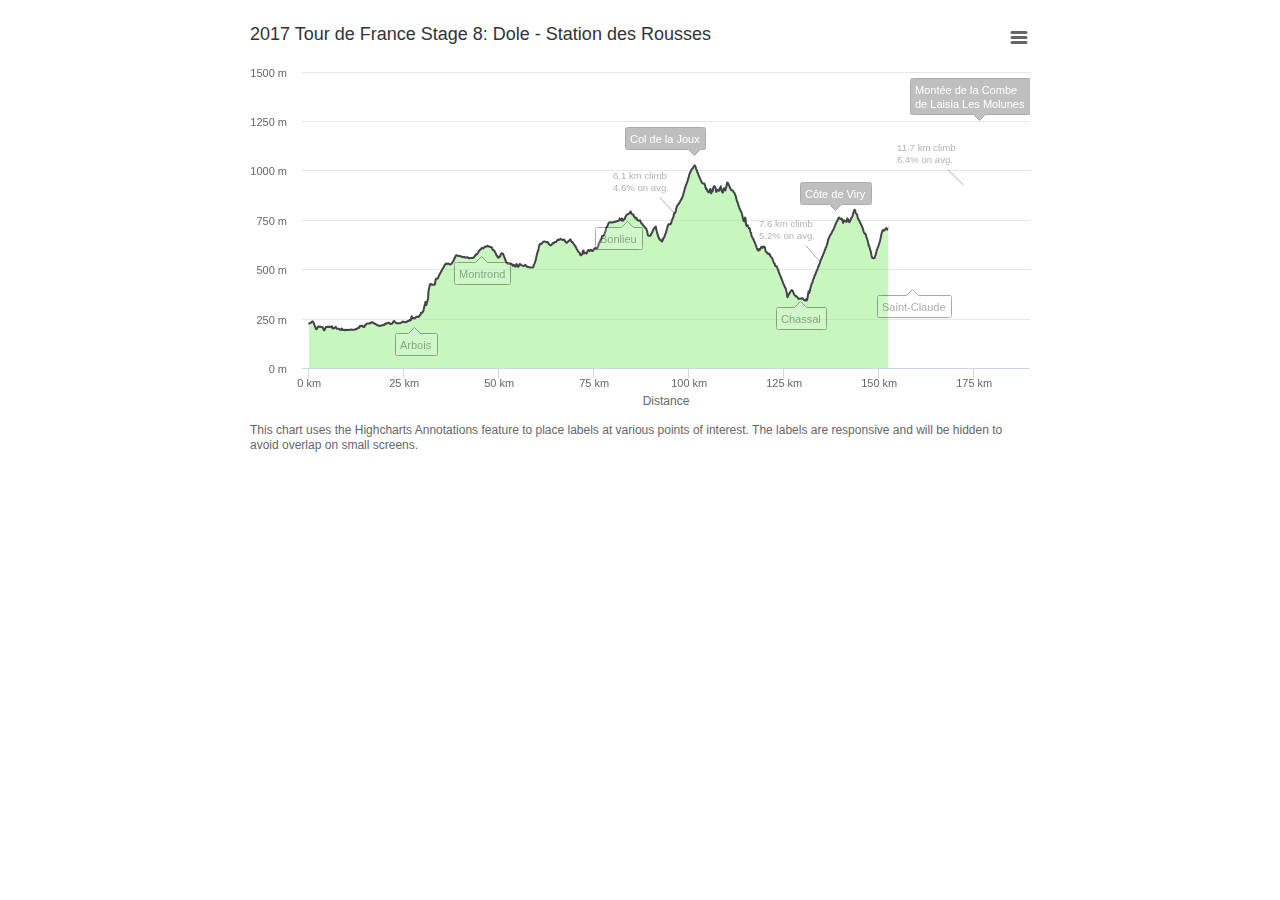
<file: FInalProject/src/main/webapp/resources/Highcharts-10.3.3/examples/annotations/index.html>
<!DOCTYPE HTML>
<html>
	<head>
		<meta http-equiv="Content-Type" content="text/html; charset=utf-8">
		<meta name="viewport" content="width=device-width, initial-scale=1">
		<title>Highcharts Example</title>

		<style type="text/css">
#container,
.highcharts-data-table table {
    min-width: 350px;
    max-width: 800px;
    margin: 1em auto;
}

#container {
    height: 450px;
}

.highcharts-data-table table {
    font-family: Verdana, sans-serif;
    border-collapse: collapse;
    border: 1px solid #ebebeb;
    margin: 10px auto;
    text-align: center;
    width: 100%;
    max-width: 500px;
}

.highcharts-data-table caption {
    padding: 1em 0;
    font-size: 1.2em;
    color: #555;
}

.highcharts-data-table th {
    font-weight: 600;
    padding: 0.5em;
}

.highcharts-data-table td,
.highcharts-data-table th,
.highcharts-data-table caption {
    padding: 0.5em;
}

.highcharts-data-table thead tr,
.highcharts-data-table tr:nth-child(even) {
    background: #f8f8f8;
}

.highcharts-data-table tr:hover {
    background: #f1f7ff;
}

		</style>
	</head>
	<body>
<script src="../../code/highcharts.js"></script>
<script src="../../code/modules/annotations.js"></script>
<script src="../../code/modules/exporting.js"></script>
<script src="../../code/modules/accessibility.js"></script>

<div id="container"></div>



		<script type="text/javascript">
// Data generated from http://www.bikeforums.net/professional-cycling-fans/1113087-2017-tour-de-france-gpx-tcx-files.html
var elevationData = [
    [0.0, 225],
    [0.1, 226],
    [0.2, 228],
    [0.3, 228],
    [0.4, 229],
    [0.5, 229],
    [0.6, 230],
    [0.7, 234],
    [0.8, 235],
    [0.9, 236],
    [1.0, 235],
    [1.1, 232],
    [1.2, 228],
    [1.3, 223],
    [1.4, 218],
    [1.5, 214],
    [1.6, 207],
    [1.7, 202],
    [1.8, 198],
    [1.9, 196],
    [2.0, 197],
    [2.1, 200],
    [2.2, 205],
    [2.3, 206],
    [2.4, 210],
    [2.5, 210],
    [2.6, 210],
    [2.7, 209],
    [2.8, 208],
    [2.9, 207],
    [3.0, 209],
    [3.1, 208],
    [3.2, 207],
    [3.3, 207],
    [3.4, 206],
    [3.5, 206],
    [3.6, 205],
    [3.7, 201],
    [3.8, 195],
    [3.9, 191],
    [4.0, 191],
    [4.1, 195],
    [4.2, 199],
    [4.3, 203],
    [4.4, 208],
    [4.5, 208],
    [4.6, 208],
    [4.7, 208],
    [4.8, 209],
    [4.9, 207],
    [5.0, 207],
    [5.1, 208],
    [5.2, 209],
    [5.3, 208],
    [5.4, 210],
    [5.5, 209],
    [5.6, 209],
    [5.7, 206],
    [5.8, 207],
    [5.9, 209],
    [6.0, 211],
    [6.1, 206],
    [6.2, 201],
    [6.3, 199],
    [6.4, 200],
    [6.5, 202],
    [6.6, 203],
    [6.7, 202],
    [6.8, 204],
    [6.9, 206],
    [7.0, 208],
    [7.1, 205],
    [7.2, 202],
    [7.3, 198],
    [7.4, 198],
    [7.5, 198],
    [7.6, 198],
    [7.7, 198],
    [7.8, 199],
    [7.9, 197],
    [8.0, 194],
    [8.1, 194],
    [8.2, 195],
    [8.3, 195],
    [8.4, 196],
    [8.5, 192],
    [8.6, 200],
    [8.7, 197],
    [8.8, 194],
    [8.9, 194],
    [9.0, 193],
    [9.1, 192],
    [9.2, 192],
    [9.3, 193],
    [9.4, 191],
    [9.5, 191],
    [9.6, 193],
    [9.7, 193],
    [9.8, 194],
    [9.9, 192],
    [10.0, 192],
    [10.1, 192],
    [10.2, 192],
    [10.3, 192],
    [10.4, 193],
    [10.5, 193],
    [10.6, 193],
    [10.7, 193],
    [10.8, 194],
    [10.9, 194],
    [11.0, 194],
    [11.1, 195],
    [11.2, 194],
    [11.3, 194],
    [11.4, 194],
    [11.5, 194],
    [11.6, 193],
    [11.7, 194],
    [11.8, 194],
    [11.9, 194],
    [12.0, 195],
    [12.1, 195],
    [12.2, 195],
    [12.3, 197],
    [12.4, 197],
    [12.5, 197],
    [12.6, 198],
    [12.7, 201],
    [12.8, 202],
    [12.9, 203],
    [13.0, 205],
    [13.1, 205],
    [13.2, 204],
    [13.3, 210],
    [13.4, 213],
    [13.5, 212],
    [13.6, 213],
    [13.7, 213],
    [13.8, 213],
    [13.9, 214],
    [14.0, 214],
    [14.1, 212],
    [14.2, 209],
    [14.3, 207],
    [14.4, 207],
    [14.5, 208],
    [14.6, 211],
    [14.7, 215],
    [14.8, 219],
    [14.9, 219],
    [15.0, 221],
    [15.1, 224],
    [15.2, 224],
    [15.3, 225],
    [15.4, 225],
    [15.5, 225],
    [15.6, 225],
    [15.7, 225],
    [15.8, 225],
    [15.9, 226],
    [16.0, 226],
    [16.1, 227],
    [16.2, 227],
    [16.3, 230],
    [16.4, 231],
    [16.5, 231],
    [16.6, 232],
    [16.7, 230],
    [16.8, 229],
    [16.9, 228],
    [17.0, 226],
    [17.1, 226],
    [17.2, 224],
    [17.3, 223],
    [17.4, 224],
    [17.5, 223],
    [17.6, 221],
    [17.7, 220],
    [17.8, 218],
    [17.9, 217],
    [18.0, 216],
    [18.1, 216],
    [18.2, 215],
    [18.3, 214],
    [18.4, 213],
    [18.5, 212],
    [18.6, 212],
    [18.7, 213],
    [18.8, 214],
    [18.9, 215],
    [19.0, 215],
    [19.1, 216],
    [19.2, 217],
    [19.3, 216],
    [19.4, 216],
    [19.5, 217],
    [19.6, 219],
    [19.7, 218],
    [19.8, 218],
    [19.9, 220],
    [20.0, 224],
    [20.1, 224],
    [20.2, 225],
    [20.3, 224],
    [20.4, 225],
    [20.5, 228],
    [20.6, 228],
    [20.7, 227],
    [20.8, 228],
    [20.9, 228],
    [21.0, 228],
    [21.1, 229],
    [21.2, 225],
    [21.3, 223],
    [21.4, 222],
    [21.5, 222],
    [21.6, 223],
    [21.7, 224],
    [21.8, 224],
    [21.9, 226],
    [22.0, 228],
    [22.1, 233],
    [22.2, 237],
    [22.3, 237],
    [22.4, 238],
    [22.5, 236],
    [22.6, 232],
    [22.7, 232],
    [22.8, 228],
    [22.9, 227],
    [23.0, 227],
    [23.1, 227],
    [23.2, 227],
    [23.3, 226],
    [23.4, 226],
    [23.5, 226],
    [23.6, 226],
    [23.7, 226],
    [23.8, 226],
    [23.9, 226],
    [24.0, 228],
    [24.1, 228],
    [24.2, 229],
    [24.3, 230],
    [24.4, 230],
    [24.5, 233],
    [24.6, 235],
    [24.7, 234],
    [24.8, 234],
    [24.9, 233],
    [25.0, 233],
    [25.1, 232],
    [25.2, 232],
    [25.3, 232],
    [25.4, 232],
    [25.5, 234],
    [25.6, 234],
    [25.7, 234],
    [25.8, 234],
    [25.9, 237],
    [26.0, 238],
    [26.1, 238],
    [26.2, 238],
    [26.3, 240],
    [26.4, 240],
    [26.5, 244],
    [26.6, 241],
    [26.7, 241],
    [26.8, 245],
    [26.9, 254],
    [27.0, 262],
    [27.1, 255],
    [27.2, 255],
    [27.3, 251],
    [27.4, 252],
    [27.5, 253],
    [27.6, 253],
    [27.7, 251],
    [27.8, 251],
    [27.9, 254],
    [28.0, 255],
    [28.1, 257],
    [28.2, 259],
    [28.3, 259],
    [28.4, 259],
    [28.5, 260],
    [28.6, 258],
    [28.7, 258],
    [28.8, 262],
    [28.9, 260],
    [29.0, 262],
    [29.1, 266],
    [29.2, 268],
    [29.3, 270],
    [29.4, 278],
    [29.5, 276],
    [29.6, 278],
    [29.7, 282],
    [29.8, 281],
    [29.9, 284],
    [30.0, 287],
    [30.1, 292],
    [30.2, 303],
    [30.3, 309],
    [30.4, 317],
    [30.5, 324],
    [30.6, 334],
    [30.7, 334],
    [30.8, 319],
    [30.9, 321],
    [31.0, 333],
    [31.1, 337],
    [31.2, 345],
    [31.3, 352],
    [31.4, 386],
    [31.5, 398],
    [31.6, 406],
    [31.7, 416],
    [31.8, 423],
    [31.9, 425],
    [32.0, 425],
    [32.1, 424],
    [32.2, 423],
    [32.3, 421],
    [32.4, 421],
    [32.5, 422],
    [32.6, 421],
    [32.7, 421],
    [32.8, 421],
    [32.9, 421],
    [33.0, 421],
    [33.1, 423],
    [33.2, 435],
    [33.3, 450],
    [33.4, 451],
    [33.5, 452],
    [33.6, 452],
    [33.7, 452],
    [33.8, 452],
    [33.9, 455],
    [34.0, 459],
    [34.1, 465],
    [34.2, 469],
    [34.3, 473],
    [34.4, 476],
    [34.5, 480],
    [34.6, 483],
    [34.7, 487],
    [34.8, 490],
    [34.9, 494],
    [35.0, 497],
    [35.1, 502],
    [35.2, 504],
    [35.3, 507],
    [35.4, 511],
    [35.5, 514],
    [35.6, 518],
    [35.7, 521],
    [35.8, 524],
    [35.9, 527],
    [36.0, 528],
    [36.1, 525],
    [36.2, 526],
    [36.3, 528],
    [36.4, 528],
    [36.5, 528],
    [36.6, 529],
    [36.7, 528],
    [36.8, 526],
    [36.9, 525],
    [37.0, 524],
    [37.1, 524],
    [37.2, 524],
    [37.3, 525],
    [37.4, 528],
    [37.5, 528],
    [37.6, 532],
    [37.7, 534],
    [37.8, 538],
    [37.9, 540],
    [38.0, 544],
    [38.1, 546],
    [38.2, 554],
    [38.3, 555],
    [38.4, 559],
    [38.5, 566],
    [38.6, 568],
    [38.7, 571],
    [38.8, 571],
    [38.9, 570],
    [39.0, 569],
    [39.1, 567],
    [39.2, 567],
    [39.3, 566],
    [39.4, 566],
    [39.5, 566],
    [39.6, 566],
    [39.7, 566],
    [39.8, 566],
    [39.9, 565],
    [40.0, 563],
    [40.1, 562],
    [40.2, 563],
    [40.3, 563],
    [40.4, 562],
    [40.5, 562],
    [40.6, 562],
    [40.7, 561],
    [40.8, 563],
    [40.9, 561],
    [41.0, 559],
    [41.1, 559],
    [41.2, 559],
    [41.3, 558],
    [41.4, 559],
    [41.5, 560],
    [41.6, 560],
    [41.7, 560],
    [41.8, 559],
    [41.9, 557],
    [42.0, 556],
    [42.1, 555],
    [42.2, 555],
    [42.3, 556],
    [42.4, 557],
    [42.5, 557],
    [42.6, 557],
    [42.7, 557],
    [42.8, 557],
    [42.9, 557],
    [43.0, 557],
    [43.1, 557],
    [43.2, 558],
    [43.3, 559],
    [43.4, 560],
    [43.5, 563],
    [43.6, 566],
    [43.7, 570],
    [43.8, 572],
    [43.9, 575],
    [44.0, 573],
    [44.1, 576],
    [44.2, 577],
    [44.3, 579],
    [44.4, 581],
    [44.5, 584],
    [44.6, 591],
    [44.7, 593],
    [44.8, 594],
    [44.9, 596],
    [45.0, 599],
    [45.1, 601],
    [45.2, 601],
    [45.3, 604],
    [45.4, 607],
    [45.5, 607],
    [45.6, 607],
    [45.7, 607],
    [45.8, 605],
    [45.9, 607],
    [46.0, 609],
    [46.1, 612],
    [46.2, 613],
    [46.3, 614],
    [46.4, 614],
    [46.5, 614],
    [46.6, 616],
    [46.7, 616],
    [46.8, 615],
    [46.9, 615],
    [47.0, 618],
    [47.1, 617],
    [47.2, 615],
    [47.3, 614],
    [47.4, 613],
    [47.5, 613],
    [47.6, 613],
    [47.7, 613],
    [47.8, 612],
    [47.9, 612],
    [48.0, 609],
    [48.1, 610],
    [48.2, 603],
    [48.3, 598],
    [48.4, 598],
    [48.5, 596],
    [48.6, 595],
    [48.7, 593],
    [48.8, 590],
    [48.9, 587],
    [49.0, 583],
    [49.1, 580],
    [49.2, 576],
    [49.3, 569],
    [49.4, 568],
    [49.5, 566],
    [49.6, 560],
    [49.7, 559],
    [49.8, 558],
    [49.9, 562],
    [50.0, 564],
    [50.1, 563],
    [50.2, 563],
    [50.3, 567],
    [50.4, 574],
    [50.5, 577],
    [50.6, 580],
    [50.7, 581],
    [50.8, 579],
    [50.9, 579],
    [51.0, 578],
    [51.1, 574],
    [51.2, 569],
    [51.3, 564],
    [51.4, 558],
    [51.5, 554],
    [51.6, 550],
    [51.7, 543],
    [51.8, 539],
    [51.9, 536],
    [52.0, 532],
    [52.1, 530],
    [52.2, 529],
    [52.3, 528],
    [52.4, 528],
    [52.5, 528],
    [52.6, 528],
    [52.7, 527],
    [52.8, 527],
    [52.9, 528],
    [53.0, 529],
    [53.1, 528],
    [53.2, 526],
    [53.3, 526],
    [53.4, 524],
    [53.5, 519],
    [53.6, 517],
    [53.7, 517],
    [53.8, 522],
    [53.9, 521],
    [54.0, 520],
    [54.1, 518],
    [54.2, 513],
    [54.3, 518],
    [54.4, 520],
    [54.5, 523],
    [54.6, 526],
    [54.7, 522],
    [54.8, 513],
    [54.9, 512],
    [55.0, 513],
    [55.1, 513],
    [55.2, 518],
    [55.3, 522],
    [55.4, 526],
    [55.5, 526],
    [55.6, 525],
    [55.7, 522],
    [55.8, 520],
    [55.9, 519],
    [56.0, 518],
    [56.1, 518],
    [56.2, 518],
    [56.3, 517],
    [56.4, 516],
    [56.5, 517],
    [56.6, 517],
    [56.7, 517],
    [56.8, 521],
    [56.9, 522],
    [57.0, 518],
    [57.1, 517],
    [57.2, 514],
    [57.3, 515],
    [57.4, 513],
    [57.5, 511],
    [57.6, 511],
    [57.7, 511],
    [57.8, 510],
    [57.9, 510],
    [58.0, 509],
    [58.1, 509],
    [58.2, 509],
    [58.3, 509],
    [58.4, 509],
    [58.5, 509],
    [58.6, 509],
    [58.7, 509],
    [58.8, 509],
    [58.9, 510],
    [59.0, 510],
    [59.1, 521],
    [59.2, 524],
    [59.3, 528],
    [59.4, 533],
    [59.5, 539],
    [59.6, 545],
    [59.7, 551],
    [59.8, 562],
    [59.9, 572],
    [60.0, 579],
    [60.1, 585],
    [60.2, 593],
    [60.3, 596],
    [60.4, 605],
    [60.5, 617],
    [60.6, 620],
    [60.7, 627],
    [60.8, 628],
    [60.9, 627],
    [61.0, 627],
    [61.1, 628],
    [61.2, 629],
    [61.3, 632],
    [61.4, 634],
    [61.5, 638],
    [61.6, 637],
    [61.7, 638],
    [61.8, 639],
    [61.9, 640],
    [62.0, 640],
    [62.1, 639],
    [62.2, 639],
    [62.3, 637],
    [62.4, 637],
    [62.5, 636],
    [62.6, 637],
    [62.7, 636],
    [62.8, 637],
    [62.9, 635],
    [63.0, 629],
    [63.1, 626],
    [63.2, 626],
    [63.3, 623],
    [63.4, 621],
    [63.5, 621],
    [63.6, 621],
    [63.7, 622],
    [63.8, 625],
    [63.9, 626],
    [64.0, 629],
    [64.1, 631],
    [64.2, 633],
    [64.3, 631],
    [64.4, 632],
    [64.5, 634],
    [64.6, 637],
    [64.7, 637],
    [64.8, 637],
    [64.9, 637],
    [65.0, 638],
    [65.1, 641],
    [65.2, 644],
    [65.3, 646],
    [65.4, 649],
    [65.5, 648],
    [65.6, 647],
    [65.7, 647],
    [65.8, 649],
    [65.9, 650],
    [66.0, 651],
    [66.1, 654],
    [66.2, 652],
    [66.3, 651],
    [66.4, 650],
    [66.5, 650],
    [66.6, 649],
    [66.7, 648],
    [66.8, 648],
    [66.9, 648],
    [67.0, 649],
    [67.1, 650],
    [67.2, 647],
    [67.3, 642],
    [67.4, 641],
    [67.5, 638],
    [67.6, 636],
    [67.7, 635],
    [67.8, 633],
    [67.9, 636],
    [68.0, 638],
    [68.1, 639],
    [68.2, 641],
    [68.3, 643],
    [68.4, 644],
    [68.5, 645],
    [68.6, 649],
    [68.7, 651],
    [68.8, 648],
    [68.9, 645],
    [69.0, 640],
    [69.1, 637],
    [69.2, 637],
    [69.3, 637],
    [69.4, 635],
    [69.5, 630],
    [69.6, 628],
    [69.7, 625],
    [69.8, 622],
    [69.9, 620],
    [70.0, 618],
    [70.1, 613],
    [70.2, 612],
    [70.3, 608],
    [70.4, 603],
    [70.5, 599],
    [70.6, 597],
    [70.7, 591],
    [70.8, 590],
    [70.9, 587],
    [71.0, 584],
    [71.1, 584],
    [71.2, 582],
    [71.3, 574],
    [71.4, 572],
    [71.5, 570],
    [71.6, 572],
    [71.7, 573],
    [71.8, 575],
    [71.9, 578],
    [72.0, 590],
    [72.1, 595],
    [72.2, 595],
    [72.3, 579],
    [72.4, 581],
    [72.5, 583],
    [72.6, 583],
    [72.7, 583],
    [72.8, 583],
    [72.9, 580],
    [73.0, 579],
    [73.1, 584],
    [73.2, 587],
    [73.3, 594],
    [73.4, 597],
    [73.5, 597],
    [73.6, 596],
    [73.7, 593],
    [73.8, 591],
    [73.9, 596],
    [74.0, 596],
    [74.1, 598],
    [74.2, 598],
    [74.3, 595],
    [74.4, 592],
    [74.5, 592],
    [74.6, 592],
    [74.7, 594],
    [74.8, 597],
    [74.9, 600],
    [75.0, 601],
    [75.1, 605],
    [75.2, 604],
    [75.3, 604],
    [75.4, 607],
    [75.5, 607],
    [75.6, 607],
    [75.7, 604],
    [75.8, 605],
    [75.9, 608],
    [76.0, 616],
    [76.1, 618],
    [76.2, 629],
    [76.3, 633],
    [76.4, 634],
    [76.5, 637],
    [76.6, 644],
    [76.7, 650],
    [76.8, 653],
    [76.9, 653],
    [77.0, 657],
    [77.1, 664],
    [77.2, 668],
    [77.3, 668],
    [77.4, 668],
    [77.5, 672],
    [77.6, 674],
    [77.7, 679],
    [77.8, 681],
    [77.9, 689],
    [78.0, 692],
    [78.1, 704],
    [78.2, 708],
    [78.3, 714],
    [78.4, 716],
    [78.5, 719],
    [78.6, 722],
    [78.7, 729],
    [78.8, 733],
    [78.9, 735],
    [79.0, 736],
    [79.1, 737],
    [79.2, 737],
    [79.3, 737],
    [79.4, 737],
    [79.5, 736],
    [79.6, 736],
    [79.7, 736],
    [79.8, 737],
    [79.9, 737],
    [80.0, 737],
    [80.1, 737],
    [80.2, 738],
    [80.3, 739],
    [80.4, 739],
    [80.5, 739],
    [80.6, 741],
    [80.7, 741],
    [80.8, 741],
    [80.9, 741],
    [81.0, 743],
    [81.1, 744],
    [81.2, 744],
    [81.3, 744],
    [81.4, 744],
    [81.5, 746],
    [81.6, 748],
    [81.7, 757],
    [81.8, 753],
    [81.9, 752],
    [82.0, 751],
    [82.1, 748],
    [82.2, 746],
    [82.3, 756],
    [82.4, 755],
    [82.5, 748],
    [82.6, 745],
    [82.7, 749],
    [82.8, 752],
    [82.9, 753],
    [83.0, 753],
    [83.1, 755],
    [83.2, 764],
    [83.3, 766],
    [83.4, 771],
    [83.5, 774],
    [83.6, 775],
    [83.7, 777],
    [83.8, 778],
    [83.9, 778],
    [84.0, 780],
    [84.1, 780],
    [84.2, 782],
    [84.3, 783],
    [84.4, 786],
    [84.5, 791],
    [84.6, 792],
    [84.7, 787],
    [84.8, 782],
    [84.9, 780],
    [85.0, 777],
    [85.1, 777],
    [85.2, 777],
    [85.3, 777],
    [85.4, 770],
    [85.5, 768],
    [85.6, 764],
    [85.7, 763],
    [85.8, 758],
    [85.9, 757],
    [86.0, 760],
    [86.1, 759],
    [86.2, 756],
    [86.3, 751],
    [86.4, 748],
    [86.5, 748],
    [86.6, 747],
    [86.7, 746],
    [86.8, 745],
    [86.9, 746],
    [87.0, 746],
    [87.1, 747],
    [87.2, 742],
    [87.3, 738],
    [87.4, 733],
    [87.5, 730],
    [87.6, 730],
    [87.7, 727],
    [87.8, 725],
    [87.9, 722],
    [88.0, 719],
    [88.1, 718],
    [88.2, 716],
    [88.3, 712],
    [88.4, 710],
    [88.5, 708],
    [88.6, 707],
    [88.7, 705],
    [88.8, 699],
    [88.9, 695],
    [89.0, 686],
    [89.1, 674],
    [89.2, 671],
    [89.3, 670],
    [89.4, 670],
    [89.5, 669],
    [89.6, 668],
    [89.7, 669],
    [89.8, 670],
    [89.9, 672],
    [90.0, 679],
    [90.1, 681],
    [90.2, 684],
    [90.3, 689],
    [90.4, 693],
    [90.5, 697],
    [90.6, 701],
    [90.7, 705],
    [90.8, 708],
    [90.9, 709],
    [91.0, 712],
    [91.1, 714],
    [91.2, 716],
    [91.3, 706],
    [91.4, 697],
    [91.5, 689],
    [91.6, 681],
    [91.7, 677],
    [91.8, 668],
    [91.9, 663],
    [92.0, 661],
    [92.1, 653],
    [92.2, 652],
    [92.3, 650],
    [92.4, 647],
    [92.5, 646],
    [92.6, 645],
    [92.7, 642],
    [92.8, 640],
    [92.9, 640],
    [93.0, 651],
    [93.1, 648],
    [93.2, 657],
    [93.3, 660],
    [93.4, 660],
    [93.5, 662],
    [93.6, 672],
    [93.7, 675],
    [93.8, 681],
    [93.9, 685],
    [94.0, 694],
    [94.1, 700],
    [94.2, 707],
    [94.3, 716],
    [94.4, 720],
    [94.5, 723],
    [94.6, 727],
    [94.7, 727],
    [94.8, 728],
    [94.9, 727],
    [95.0, 727],
    [95.1, 727],
    [95.2, 730],
    [95.3, 735],
    [95.4, 744],
    [95.5, 749],
    [95.6, 753],
    [95.7, 759],
    [95.8, 762],
    [95.9, 767],
    [96.0, 782],
    [96.1, 781],
    [96.2, 783],
    [96.3, 785],
    [96.4, 789],
    [96.5, 796],
    [96.6, 807],
    [96.7, 813],
    [96.8, 819],
    [96.9, 822],
    [97.0, 824],
    [97.1, 826],
    [97.2, 830],
    [97.3, 832],
    [97.4, 836],
    [97.5, 838],
    [97.6, 842],
    [97.7, 847],
    [97.8, 848],
    [97.9, 854],
    [98.0, 855],
    [98.1, 858],
    [98.2, 863],
    [98.3, 870],
    [98.4, 875],
    [98.5, 883],
    [98.6, 889],
    [98.7, 896],
    [98.8, 904],
    [98.9, 910],
    [99.0, 916],
    [99.1, 922],
    [99.2, 927],
    [99.3, 931],
    [99.4, 938],
    [99.5, 941],
    [99.6, 949],
    [99.7, 954],
    [99.8, 962],
    [99.9, 967],
    [100.0, 976],
    [100.1, 983],
    [100.2, 986],
    [100.3, 992],
    [100.4, 994],
    [100.5, 999],
    [100.6, 1004],
    [100.7, 1006],
    [100.8, 1007],
    [100.9, 1009],
    [101.0, 1012],
    [101.1, 1016],
    [101.2, 1019],
    [101.3, 1021],
    [101.4, 1025],
    [101.5, 1025],
    [101.6, 1020],
    [101.7, 1017],
    [101.8, 1009],
    [101.9, 1003],
    [102.0, 1000],
    [102.1, 994],
    [102.2, 989],
    [102.3, 986],
    [102.4, 979],
    [102.5, 974],
    [102.6, 972],
    [102.7, 964],
    [102.8, 961],
    [102.9, 957],
    [103.0, 952],
    [103.1, 946],
    [103.2, 944],
    [103.3, 940],
    [103.4, 936],
    [103.5, 935],
    [103.6, 934],
    [103.7, 934],
    [103.8, 934],
    [103.9, 934],
    [104.0, 933],
    [104.1, 929],
    [104.2, 922],
    [104.3, 914],
    [104.4, 906],
    [104.5, 910],
    [104.6, 906],
    [104.7, 903],
    [104.8, 895],
    [104.9, 893],
    [105.0, 891],
    [105.1, 889],
    [105.2, 889],
    [105.3, 893],
    [105.4, 899],
    [105.5, 904],
    [105.6, 906],
    [105.7, 897],
    [105.8, 883],
    [105.9, 895],
    [106.0, 898],
    [106.1, 893],
    [106.2, 895],
    [106.3, 907],
    [106.4, 916],
    [106.5, 915],
    [106.6, 920],
    [106.7, 919],
    [106.8, 917],
    [106.9, 911],
    [107.0, 904],
    [107.1, 891],
    [107.2, 894],
    [107.3, 902],
    [107.4, 900],
    [107.5, 900],
    [107.6, 898],
    [107.7, 897],
    [107.8, 897],
    [107.9, 897],
    [108.0, 909],
    [108.1, 910],
    [108.2, 906],
    [108.3, 920],
    [108.4, 901],
    [108.5, 900],
    [108.6, 895],
    [108.7, 892],
    [108.8, 887],
    [108.9, 889],
    [109.0, 904],
    [109.1, 910],
    [109.2, 910],
    [109.3, 907],
    [109.4, 906],
    [109.5, 898],
    [109.6, 908],
    [109.7, 911],
    [109.8, 920],
    [109.9, 928],
    [110.0, 939],
    [110.1, 939],
    [110.2, 935],
    [110.3, 932],
    [110.4, 926],
    [110.5, 924],
    [110.6, 919],
    [110.7, 913],
    [110.8, 909],
    [110.9, 906],
    [111.0, 901],
    [111.1, 899],
    [111.2, 899],
    [111.3, 899],
    [111.4, 898],
    [111.5, 896],
    [111.6, 895],
    [111.7, 889],
    [111.8, 887],
    [111.9, 886],
    [112.0, 881],
    [112.1, 875],
    [112.2, 872],
    [112.3, 867],
    [112.4, 856],
    [112.5, 850],
    [112.6, 842],
    [112.7, 839],
    [112.8, 836],
    [112.9, 827],
    [113.0, 822],
    [113.1, 817],
    [113.2, 809],
    [113.3, 805],
    [113.4, 802],
    [113.5, 796],
    [113.6, 793],
    [113.7, 790],
    [113.8, 786],
    [113.9, 778],
    [114.0, 770],
    [114.1, 759],
    [114.2, 754],
    [114.3, 744],
    [114.4, 744],
    [114.5, 746],
    [114.6, 741],
    [114.7, 761],
    [114.8, 759],
    [114.9, 737],
    [115.0, 722],
    [115.1, 719],
    [115.2, 720],
    [115.3, 721],
    [115.4, 722],
    [115.5, 718],
    [115.6, 713],
    [115.7, 709],
    [115.8, 706],
    [115.9, 707],
    [116.0, 699],
    [116.1, 689],
    [116.2, 685],
    [116.3, 683],
    [116.4, 669],
    [116.5, 665],
    [116.6, 661],
    [116.7, 657],
    [116.8, 653],
    [116.9, 653],
    [117.0, 647],
    [117.1, 640],
    [117.2, 638],
    [117.3, 633],
    [117.4, 628],
    [117.5, 624],
    [117.6, 618],
    [117.7, 613],
    [117.8, 607],
    [117.9, 602],
    [118.0, 598],
    [118.1, 595],
    [118.2, 595],
    [118.3, 594],
    [118.4, 602],
    [118.5, 598],
    [118.6, 598],
    [118.7, 601],
    [118.8, 605],
    [118.9, 608],
    [119.0, 612],
    [119.1, 614],
    [119.2, 611],
    [119.3, 608],
    [119.4, 611],
    [119.5, 612],
    [119.6, 614],
    [119.7, 615],
    [119.8, 613],
    [119.9, 611],
    [120.0, 602],
    [120.1, 593],
    [120.2, 588],
    [120.3, 588],
    [120.4, 586],
    [120.5, 583],
    [120.6, 579],
    [120.7, 579],
    [120.8, 578],
    [120.9, 576],
    [121.0, 575],
    [121.1, 579],
    [121.2, 574],
    [121.3, 570],
    [121.4, 565],
    [121.5, 562],
    [121.6, 560],
    [121.7, 559],
    [121.8, 556],
    [121.9, 554],
    [122.0, 546],
    [122.1, 542],
    [122.2, 536],
    [122.3, 531],
    [122.4, 529],
    [122.5, 529],
    [122.6, 518],
    [122.7, 515],
    [122.8, 515],
    [122.9, 515],
    [123.0, 514],
    [123.1, 513],
    [123.2, 506],
    [123.3, 498],
    [123.4, 496],
    [123.5, 494],
    [123.6, 483],
    [123.7, 479],
    [123.8, 476],
    [123.9, 470],
    [124.0, 466],
    [124.1, 460],
    [124.2, 457],
    [124.3, 451],
    [124.4, 445],
    [124.5, 443],
    [124.6, 435],
    [124.7, 432],
    [124.8, 426],
    [124.9, 421],
    [125.0, 418],
    [125.1, 414],
    [125.2, 408],
    [125.3, 405],
    [125.4, 403],
    [125.5, 394],
    [125.6, 386],
    [125.7, 379],
    [125.8, 361],
    [125.9, 358],
    [126.0, 366],
    [126.1, 372],
    [126.2, 372],
    [126.3, 374],
    [126.4, 379],
    [126.5, 382],
    [126.6, 385],
    [126.7, 388],
    [126.8, 390],
    [126.9, 393],
    [127.0, 394],
    [127.1, 393],
    [127.2, 391],
    [127.3, 387],
    [127.4, 382],
    [127.5, 378],
    [127.6, 374],
    [127.7, 370],
    [127.8, 367],
    [127.9, 366],
    [128.0, 364],
    [128.1, 364],
    [128.2, 362],
    [128.3, 362],
    [128.4, 360],
    [128.5, 357],
    [128.6, 354],
    [128.7, 351],
    [128.8, 350],
    [128.9, 351],
    [129.0, 350],
    [129.1, 350],
    [129.2, 351],
    [129.3, 352],
    [129.4, 352],
    [129.5, 352],
    [129.6, 351],
    [129.7, 352],
    [129.8, 352],
    [129.9, 353],
    [130.0, 348],
    [130.1, 346],
    [130.2, 344],
    [130.3, 343],
    [130.4, 343],
    [130.5, 342],
    [130.6, 342],
    [130.7, 345],
    [130.8, 349],
    [130.9, 341],
    [131.0, 345],
    [131.1, 348],
    [131.2, 364],
    [131.3, 374],
    [131.4, 388],
    [131.5, 379],
    [131.6, 380],
    [131.7, 387],
    [131.8, 394],
    [131.9, 404],
    [132.0, 411],
    [132.1, 416],
    [132.2, 426],
    [132.3, 428],
    [132.4, 430],
    [132.5, 438],
    [132.6, 447],
    [132.7, 450],
    [132.8, 454],
    [132.9, 460],
    [133.0, 468],
    [133.1, 469],
    [133.2, 474],
    [133.3, 478],
    [133.4, 485],
    [133.5, 488],
    [133.6, 494],
    [133.7, 497],
    [133.8, 502],
    [133.9, 510],
    [134.0, 513],
    [134.1, 516],
    [134.2, 523],
    [134.3, 527],
    [134.4, 531],
    [134.5, 540],
    [134.6, 544],
    [134.7, 549],
    [134.8, 554],
    [134.9, 557],
    [135.0, 564],
    [135.1, 566],
    [135.2, 571],
    [135.3, 577],
    [135.4, 581],
    [135.5, 584],
    [135.6, 591],
    [135.7, 596],
    [135.8, 600],
    [135.9, 608],
    [136.0, 610],
    [136.1, 616],
    [136.2, 621],
    [136.3, 627],
    [136.4, 632],
    [136.5, 644],
    [136.6, 649],
    [136.7, 656],
    [136.8, 660],
    [136.9, 663],
    [137.0, 668],
    [137.1, 672],
    [137.2, 674],
    [137.3, 677],
    [137.4, 680],
    [137.5, 683],
    [137.6, 689],
    [137.7, 691],
    [137.8, 697],
    [137.9, 699],
    [138.0, 702],
    [138.1, 707],
    [138.2, 712],
    [138.3, 716],
    [138.4, 720],
    [138.5, 728],
    [138.6, 731],
    [138.7, 735],
    [138.8, 740],
    [138.9, 742],
    [139.0, 746],
    [139.1, 750],
    [139.2, 752],
    [139.3, 760],
    [139.4, 760],
    [139.5, 761],
    [139.6, 757],
    [139.7, 756],
    [139.8, 755],
    [139.9, 754],
    [140.0, 755],
    [140.1, 756],
    [140.2, 753],
    [140.3, 746],
    [140.4, 743],
    [140.5, 734],
    [140.6, 740],
    [140.7, 746],
    [140.8, 748],
    [140.9, 747],
    [141.0, 743],
    [141.1, 742],
    [141.2, 742],
    [141.3, 740],
    [141.4, 739],
    [141.5, 741],
    [141.6, 757],
    [141.7, 756],
    [141.8, 751],
    [141.9, 747],
    [142.0, 743],
    [142.1, 738],
    [142.2, 739],
    [142.3, 742],
    [142.4, 749],
    [142.5, 750],
    [142.6, 756],
    [142.7, 760],
    [142.8, 762],
    [142.9, 765],
    [143.0, 771],
    [143.1, 775],
    [143.2, 786],
    [143.3, 791],
    [143.4, 797],
    [143.5, 801],
    [143.6, 801],
    [143.7, 793],
    [143.8, 786],
    [143.9, 782],
    [144.0, 780],
    [144.1, 778],
    [144.2, 776],
    [144.3, 765],
    [144.4, 757],
    [144.5, 753],
    [144.6, 750],
    [144.7, 748],
    [144.8, 745],
    [144.9, 738],
    [145.0, 735],
    [145.1, 732],
    [145.2, 726],
    [145.3, 724],
    [145.4, 720],
    [145.5, 712],
    [145.6, 710],
    [145.7, 705],
    [145.8, 697],
    [145.9, 691],
    [146.0, 686],
    [146.1, 681],
    [146.2, 679],
    [146.3, 680],
    [146.4, 678],
    [146.5, 673],
    [146.6, 665],
    [146.7, 657],
    [146.8, 655],
    [146.9, 647],
    [147.0, 640],
    [147.1, 634],
    [147.2, 621],
    [147.3, 621],
    [147.4, 613],
    [147.5, 608],
    [147.6, 598],
    [147.7, 594],
    [147.8, 588],
    [147.9, 578],
    [148.0, 565],
    [148.1, 559],
    [148.2, 558],
    [148.3, 556],
    [148.4, 556],
    [148.5, 555],
    [148.6, 556],
    [148.7, 557],
    [148.8, 557],
    [148.9, 565],
    [149.0, 570],
    [149.1, 575],
    [149.2, 583],
    [149.3, 591],
    [149.4, 599],
    [149.5, 603],
    [149.6, 609],
    [149.7, 613],
    [149.8, 618],
    [149.9, 624],
    [150.0, 630],
    [150.1, 635],
    [150.2, 643],
    [150.3, 652],
    [150.4, 658],
    [150.5, 669],
    [150.6, 680],
    [150.7, 684],
    [150.8, 692],
    [150.9, 696],
    [151.0, 698],
    [151.1, 698],
    [151.2, 696],
    [151.3, 695],
    [151.4, 696],
    [151.5, 699],
    [151.6, 701],
    [151.7, 706],
    [151.8, 707],
    [151.9, 707],
    [152.0, 703],
    [152.1, 702],
    [152.2, 700],
    [152.3, 700],
    [152.4, 705],
    [152.5, 705],
    [152.6, 715],
    [152.7, 718],
    [152.8, 721],
    [152.9, 723],
    [153.0, 725],
    [153.1, 724],
    [153.2, 722],
    [153.3, 720],
    [153.4, 716],
    [153.5, 710],
    [153.6, 700],
    [153.7, 696],
    [153.8, 691],
    [153.9, 682],
    [154.0, 676],
    [154.1, 670],
    [154.2, 664],
    [154.3, 658],
    [154.4, 648],
    [154.5, 643],
    [154.6, 645],
    [154.7, 645],
    [154.8, 646],
    [154.9, 630],
    [155.0, 625],
    [155.1, 620],
    [155.2, 614],
    [155.3, 605],
    [155.4, 600],
    [155.5, 593],
    [155.6, 587],
    [155.7, 581],
    [155.8, 576],
    [155.9, 569],
    [156.0, 566],
    [156.1, 559],
    [156.2, 557],
    [156.3, 551],
    [156.4, 548],
    [156.5, 544],
    [156.6, 542],
    [156.7, 540],
    [156.8, 537],
    [156.9, 540],
    [157.0, 542],
    [157.1, 541],
    [157.2, 540],
    [157.3, 538],
    [157.4, 536],
    [157.5, 532],
    [157.6, 523],
    [157.7, 519],
    [157.8, 515],
    [157.9, 509],
    [158.0, 503],
    [158.1, 499],
    [158.2, 491],
    [158.3, 485],
    [158.4, 478],
    [158.5, 477],
    [158.6, 474],
    [158.7, 471],
    [158.8, 469],
    [158.9, 464],
    [159.0, 462],
    [159.1, 456],
    [159.2, 454],
    [159.3, 445],
    [159.4, 424],
    [159.5, 427],
    [159.6, 425],
    [159.7, 422],
    [159.8, 419],
    [159.9, 418],
    [160.0, 417],
    [160.1, 423],
    [160.2, 436],
    [160.3, 434],
    [160.4, 426],
    [160.5, 401],
    [160.6, 417],
    [160.7, 418],
    [160.8, 419],
    [160.9, 419],
    [161.0, 412],
    [161.1, 417],
    [161.2, 425],
    [161.3, 430],
    [161.4, 432],
    [161.5, 417],
    [161.6, 423],
    [161.7, 425],
    [161.8, 409],
    [161.9, 399],
    [162.0, 427],
    [162.1, 425],
    [162.2, 414],
    [162.3, 421],
    [162.4, 424],
    [162.5, 426],
    [162.6, 417],
    [162.7, 405],
    [162.8, 411],
    [162.9, 403],
    [163.0, 405],
    [163.1, 410],
    [163.2, 412],
    [163.3, 413],
    [163.4, 415],
    [163.5, 406],
    [163.6, 407],
    [163.7, 408],
    [163.8, 412],
    [163.9, 417],
    [164.0, 426],
    [164.1, 431],
    [164.2, 482],
    [164.3, 478],
    [164.4, 471],
    [164.5, 463],
    [164.6, 457],
    [164.7, 452],
    [164.8, 456],
    [164.9, 463],
    [165.0, 471],
    [165.1, 470],
    [165.2, 471],
    [165.3, 474],
    [165.4, 494],
    [165.5, 506],
    [165.6, 515],
    [165.7, 520],
    [165.8, 534],
    [165.9, 520],
    [166.0, 536],
    [166.1, 529],
    [166.2, 524],
    [166.3, 515],
    [166.4, 520],
    [166.5, 526],
    [166.6, 531],
    [166.7, 551],
    [166.8, 553],
    [166.9, 555],
    [167.0, 559],
    [167.1, 562],
    [167.2, 564],
    [167.3, 567],
    [167.4, 571],
    [167.5, 574],
    [167.6, 576],
    [167.7, 596],
    [167.8, 607],
    [167.9, 623],
    [168.0, 645],
    [168.1, 667],
    [168.2, 685],
    [168.3, 691],
    [168.4, 709],
    [168.5, 702],
    [168.6, 692],
    [168.7, 692],
    [168.8, 696],
    [168.9, 732],
    [169.0, 746],
    [169.1, 758],
    [169.2, 761],
    [169.3, 763],
    [169.4, 765],
    [169.5, 768],
    [169.6, 783],
    [169.7, 816],
    [169.8, 815],
    [169.9, 817],
    [170.0, 821],
    [170.1, 825],
    [170.2, 827],
    [170.3, 828],
    [170.4, 830],
    [170.5, 829],
    [170.6, 827],
    [170.7, 827],
    [170.8, 828],
    [170.9, 837],
    [171.0, 845],
    [171.1, 850],
    [171.2, 856],
    [171.3, 864],
    [171.4, 867],
    [171.5, 876],
    [171.6, 880],
    [171.7, 888],
    [171.8, 900],
    [171.9, 905],
    [172.0, 910],
    [172.1, 922],
    [172.2, 925],
    [172.3, 931],
    [172.4, 939],
    [172.5, 957],
    [172.6, 966],
    [172.7, 980],
    [172.8, 991],
    [172.9, 998],
    [173.0, 1008],
    [173.1, 1021],
    [173.2, 1031],
    [173.3, 1045],
    [173.4, 1059],
    [173.5, 1065],
    [173.6, 1078],
    [173.7, 1094],
    [173.8, 1092],
    [173.9, 1096],
    [174.0, 1098],
    [174.1, 1101],
    [174.2, 1104],
    [174.3, 1107],
    [174.4, 1110],
    [174.5, 1113],
    [174.6, 1114],
    [174.7, 1116],
    [174.8, 1119],
    [174.9, 1122],
    [175.0, 1125],
    [175.1, 1128],
    [175.2, 1130],
    [175.3, 1134],
    [175.4, 1137],
    [175.5, 1142],
    [175.6, 1148],
    [175.7, 1155],
    [175.8, 1162],
    [175.9, 1174],
    [176.0, 1183],
    [176.1, 1191],
    [176.2, 1196],
    [176.3, 1198],
    [176.4, 1200],
    [176.5, 1189],
    [176.6, 1183],
    [176.7, 1180],
    [176.8, 1178],
    [176.9, 1173],
    [177.0, 1171],
    [177.1, 1167],
    [177.2, 1165],
    [177.3, 1165],
    [177.4, 1165],
    [177.5, 1165],
    [177.6, 1164],
    [177.7, 1164],
    [177.8, 1164],
    [177.9, 1166],
    [178.0, 1167],
    [178.1, 1170],
    [178.2, 1177],
    [178.3, 1174],
    [178.4, 1166],
    [178.5, 1166],
    [178.6, 1164],
    [178.7, 1162],
    [178.8, 1160],
    [178.9, 1155],
    [179.0, 1152],
    [179.1, 1151],
    [179.2, 1151],
    [179.3, 1146],
    [179.4, 1144],
    [179.5, 1147],
    [179.6, 1151],
    [179.7, 1154],
    [179.8, 1153],
    [179.9, 1154],
    [180.0, 1153],
    [180.1, 1150],
    [180.2, 1147],
    [180.3, 1146],
    [180.4, 1144],
    [180.5, 1142],
    [180.6, 1140],
    [180.7, 1135],
    [180.8, 1125],
    [180.9, 1121],
    [181.0, 1113],
    [181.1, 1107],
    [181.2, 1098],
    [181.3, 1094],
    [181.4, 1087],
    [181.5, 1084],
    [181.6, 1082],
    [181.7, 1078],
    [181.8, 1073],
    [181.9, 1068],
    [182.0, 1063],
    [182.1, 1061],
    [182.2, 1060],
    [182.3, 1061],
    [182.4, 1065],
    [182.5, 1069],
    [182.6, 1072],
    [182.7, 1076],
    [182.8, 1084],
    [182.9, 1098],
    [183.0, 1110],
    [183.1, 1116],
    [183.2, 1113],
    [183.3, 1116],
    [183.4, 1122],
    [183.5, 1125],
    [183.6, 1133],
    [183.7, 1138],
    [183.8, 1146],
    [183.9, 1140],
    [184.0, 1135],
    [184.1, 1134],
    [184.2, 1131],
    [184.3, 1129],
    [184.4, 1137],
    [184.5, 1139],
    [184.6, 1144],
    [184.7, 1149],
    [184.8, 1155],
    [184.9, 1163],
    [185.0, 1164],
    [185.1, 1173],
    [185.2, 1170],
    [185.3, 1165],
    [185.4, 1157],
    [185.5, 1153],
    [185.6, 1150],
    [185.7, 1142],
    [185.8, 1141],
    [185.9, 1142],
    [186.0, 1142],
    [186.1, 1142],
    [186.2, 1142],
    [186.3, 1145],
    [186.4, 1151],
    [186.5, 1154],
    [186.6, 1155],
    [186.7, 1152],
    [186.8, 1154],
    [186.9, 1154],
    [187.0, 1155],
    [187.1, 1158],
    [187.2, 1159],
    [187.3, 1158],
    [187.4, 1158],
    [187.5, 1158],
    [187.6, 1161],
    [187.7, 1167],
    [187.8, 1170]
];

// Now create the chart
Highcharts.chart('container', {

    chart: {
        type: 'area',
        zoomType: 'x',
        panning: true,
        panKey: 'shift',
        scrollablePlotArea: {
            minWidth: 600
        }
    },

    caption: {
        text: 'This chart uses the Highcharts Annotations feature to place labels at various points of interest. The labels are responsive and will be hidden to avoid overlap on small screens.'
    },

    title: {
        text: '2017 Tour de France Stage 8: Dole - Station des Rousses',
        align: 'left'
    },

    accessibility: {
        description: 'This line chart uses the Highcharts Annotations feature to place labels at various points of interest. The labels are responsive and will be hidden to avoid overlap on small screens. Image description: An annotated line chart illustrates the 8th stage of the 2017 Tour de France cycling race from the start point in Dole to the finish line at Station des Rousses. Altitude is plotted on the Y-axis, and distance is plotted on the X-axis. The line graph is interactive, and the user can trace the altitude level along the stage. The graph is shaded below the data line to visualize the mountainous altitudes encountered on the 187.5-kilometre stage. The three largest climbs are highlighted at Col de la Joux, Côte de Viry and the final 11.7-kilometer, 6.4% gradient climb to Montée de la Combe de Laisia Les Molunes which peaks at 1200 meters above sea level. The stage passes through the villages of Arbois, Montrond, Bonlieu, Chassal and Saint-Claude along the route.',
        landmarkVerbosity: 'one'
    },

    lang: {
        accessibility: {
            screenReaderSection: {
                annotations: {
                    descriptionNoPoints: '{annotationText}, at distance {annotation.options.point.x}km, elevation {annotation.options.point.y} meters.'
                }
            }
        }
    },

    credits: {
        enabled: false
    },

    annotations: [{
        draggable: '',
        labelOptions: {
            backgroundColor: 'rgba(255,255,255,0.5)',
            verticalAlign: 'top',
            y: 15
        },
        labels: [{
            point: {
                xAxis: 0,
                yAxis: 0,
                x: 27.98,
                y: 255
            },
            text: 'Arbois'
        }, {
            point: {
                xAxis: 0,
                yAxis: 0,
                x: 45.5,
                y: 611
            },
            text: 'Montrond'
        }, {
            point: {
                xAxis: 0,
                yAxis: 0,
                x: 63,
                y: 651
            },
            text: 'Mont-sur-Monnet'
        }, {
            point: {
                xAxis: 0,
                yAxis: 0,
                x: 84,
                y: 789
            },
            x: -10,
            text: 'Bonlieu'
        }, {
            point: {
                xAxis: 0,
                yAxis: 0,
                x: 129.5,
                y: 382
            },
            text: 'Chassal'
        }, {
            point: {
                xAxis: 0,
                yAxis: 0,
                x: 159,
                y: 443
            },
            text: 'Saint-Claude'
        }]
    }, {
        draggable: '',
        labels: [{
            point: {
                xAxis: 0,
                yAxis: 0,
                x: 101.44,
                y: 1026
            },
            x: -30,
            text: 'Col de la Joux'
        }, {
            point: {
                xAxis: 0,
                yAxis: 0,
                x: 138.5,
                y: 748
            },
            text: 'Côte de Viry'
        }, {
            point: {
                xAxis: 0,
                yAxis: 0,
                x: 176.4,
                y: 1202
            },
            text: 'Montée de la Combe <br>de Laisia Les Molunes'
        }]
    }, {
        draggable: '',
        labelOptions: {
            shape: 'connector',
            align: 'right',
            justify: false,
            crop: true,
            style: {
                fontSize: '0.8em',
                textOutline: '1px white'
            }
        },
        labels: [{
            point: {
                xAxis: 0,
                yAxis: 0,
                x: 96.2,
                y: 783
            },
            text: '6.1 km climb <br>4.6% on avg.'
        }, {
            point: {
                xAxis: 0,
                yAxis: 0,
                x: 134.5,
                y: 540
            },
            text: '7.6 km climb <br>5.2% on avg.'
        }, {
            point: {
                xAxis: 0,
                yAxis: 0,
                x: 172.2,
                y: 925
            },
            text: '11.7 km climb <br>6.4% on avg.'
        }]
    }],

    xAxis: {
        labels: {
            format: '{value} km'
        },
        minRange: 5,
        title: {
            text: 'Distance'
        },
        accessibility: {
            rangeDescription: 'Range: 0 to 187.8km.'
        }
    },

    yAxis: {
        startOnTick: true,
        endOnTick: false,
        maxPadding: 0.35,
        title: {
            text: null
        },
        labels: {
            format: '{value} m'
        },
        accessibility: {
            description: 'Elevation',
            rangeDescription: 'Range: 0 to 1,553 meters'
        }
    },

    tooltip: {
        headerFormat: 'Distance: {point.x:.1f} km<br>',
        pointFormat: '{point.y} m a. s. l.',
        shared: true
    },

    legend: {
        enabled: false
    },

    series: [{
        data: elevationData,
        lineColor: Highcharts.getOptions().colors[1],
        color: Highcharts.getOptions().colors[2],
        fillOpacity: 0.5,
        name: 'Elevation',
        marker: {
            enabled: false
        },
        threshold: null
    }]

});

		</script>
	</body>
</html>
</file>
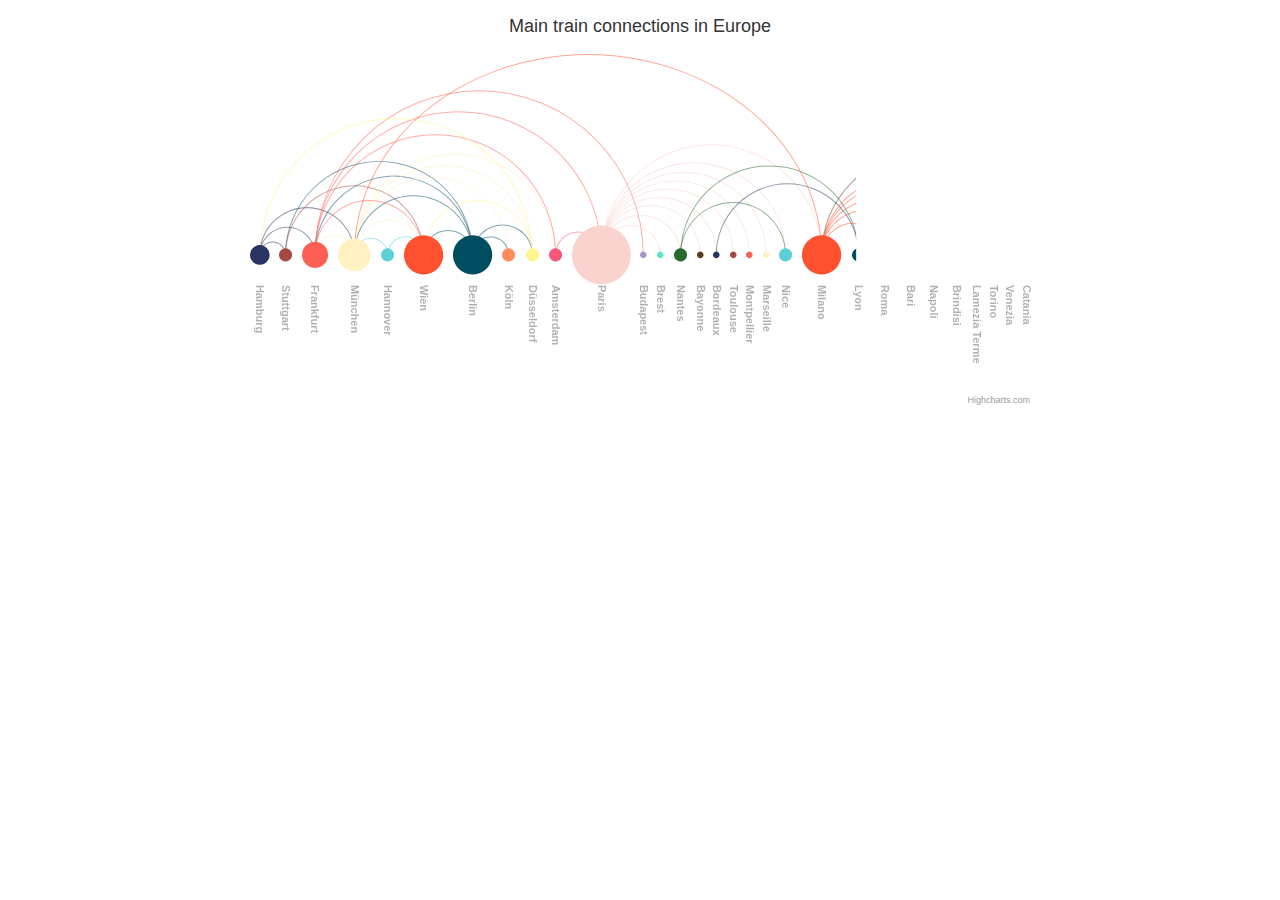
<file: FInalProject/src/main/webapp/resources/Highcharts-10.3.3/examples/arc-diagram/index.html>
<!DOCTYPE HTML>
<html>
	<head>
		<meta http-equiv="Content-Type" content="text/html; charset=utf-8">
		<meta name="viewport" content="width=device-width, initial-scale=1">
		<title>Highcharts Example</title>

		<style type="text/css">
#container {
    height: 400px;
    max-width: 800px;
    margin: 0 auto;
}

		</style>
	</head>
	<body>
<script src="../../code/highcharts.js"></script>
<script src="../../code/modules/sankey.js"></script>
<script src="../../code/modules/arc-diagram.js"></script>
<script src="../../code/modules/accessibility.js"></script>

<div id="container"></div>




		<script type="text/javascript">
Highcharts.chart('container', {

    colors: ['#293462', '#a64942', '#fe5f55', '#fff1c1', '#5bd1d7', '#ff502f', '#004d61', '#ff8a5c', '#fff591', '#f5587b', '#fad3cf', '#a696c8', '#5BE7C4', '#266A2E', '#593E1A'],

    title: {
        text: 'Main train connections in Europe'
    },

    accessibility: {
        description: 'Arc diagram chart with circles of different sizes along the X axis, and connections drawn as arcs between them. From the chart we can see that Paris is the city with the most connections to other cities.',
        point: {
            valueDescriptionFormat: 'Connection from {point.from} to {point.to}.'
        }
    },

    series: [{
        keys: ['from', 'to', 'weight'],
        type: 'arcdiagram',
        name: 'Train connections',
        linkWeight: 1,
        centeredLinks: true,
        dataLabels: {
            rotation: 90,
            y: 30,
            align: 'left',
            color: 'black'
        },
        offset: '65%',
        data: [
            ['Hamburg', 'Stuttgart', 1],
            ['Hamburg', 'Frankfurt', 1],
            ['Hamburg', 'München', 1],
            ['Hannover', 'Wien', 1],
            ['Hannover', 'München', 1],
            ['Berlin', 'Wien', 1],
            ['Berlin', 'München', 1],
            ['Berlin', 'Stuttgart', 1],
            ['Berlin', 'Frankfurt', 1],
            ['Berlin', 'Köln', 1],
            ['Berlin', 'Düsseldorf', 1],
            ['München', 'Düsseldorf', 1],
            ['München', 'Wien', 1],
            ['München', 'Frankfurt', 1],
            ['München', 'Köln', 1],
            ['München', 'Amsterdam', 1],
            ['Stuttgart', 'Wien', 1],
            ['Frankfurt', 'Wien', 1],
            ['Frankfurt', 'Amsterdam', 1],
            ['Frankfurt', 'Paris', 1],
            ['Frankfurt', 'Budapest', 1],
            ['Düsseldorf', 'Wien', 1],
            ['Düsseldorf', 'Hamburg', 1],
            ['Amsterdam', 'Paris', 1],
            ['Paris', 'Brest', 1],
            ['Paris', 'Nantes', 1],
            ['Paris', 'Bayonne', 1],
            ['Paris', 'Bordeaux', 1],
            ['Paris', 'Toulouse', 1],
            ['Paris', 'Montpellier', 1],
            ['Paris', 'Marseille', 1],
            ['Paris', 'Nice', 1],
            ['Paris', 'Milano', 1],
            ['Nantes', 'Nice', 1],
            ['Bordeaux', 'Lyon', 1],
            ['Nantes', 'Lyon', 1],
            ['Milano', 'München', 1],
            ['Milano', 'Roma', 1],
            ['Milano', 'Bari', 1],
            ['Milano', 'Napoli', 1],
            ['Milano', 'Brindisi', 1],
            ['Milano', 'Lamezia Terme', 1],
            ['Torino', 'Roma', 1],
            ['Venezia', 'Napoli', 1],
            ['Roma', 'Bari', 1],
            ['Roma', 'Catania', 1],
            ['Roma', 'Brindisi', 1],
            ['Catania', 'Milano', 1]
        ]
    }]

});

		</script>
	</body>
</html>
</file>
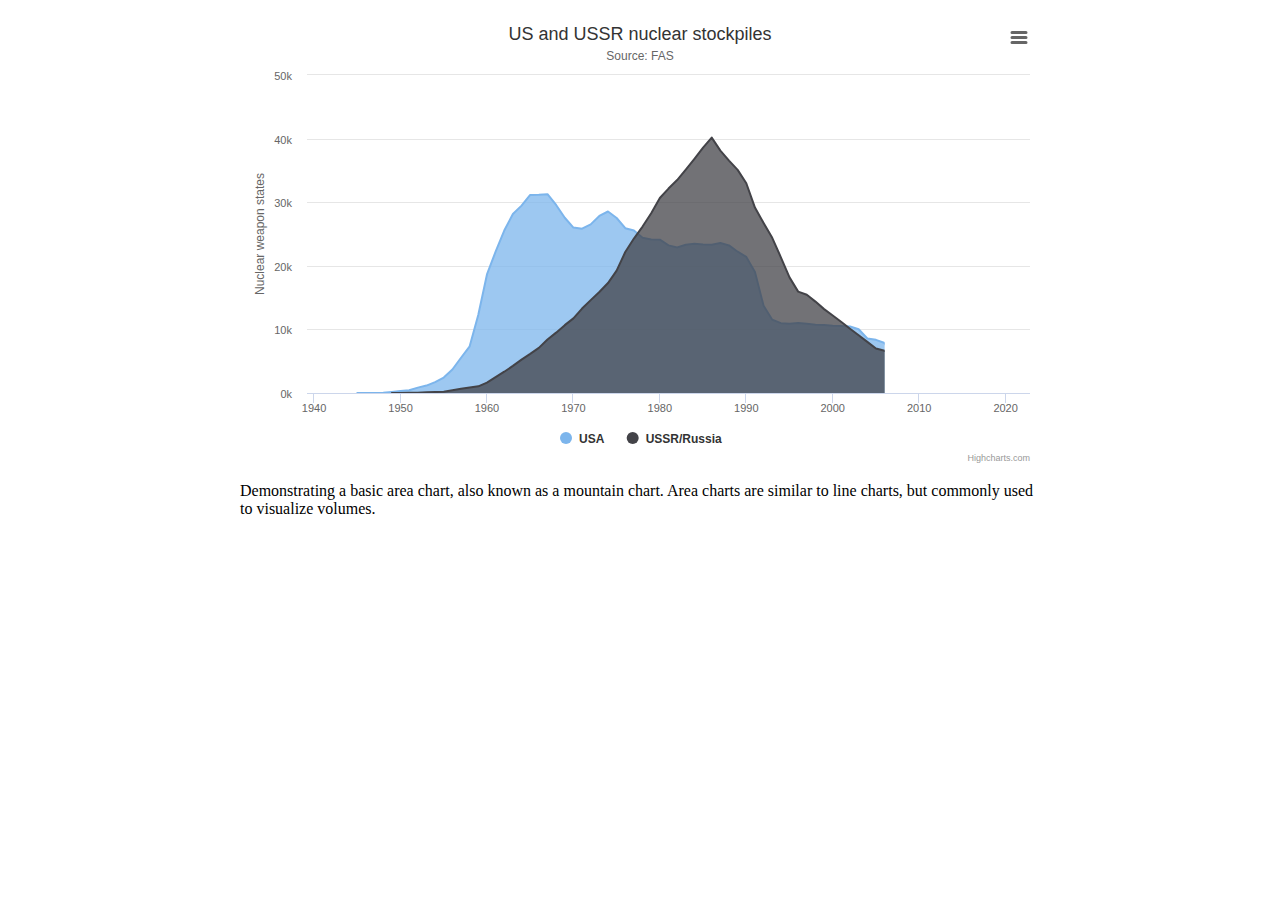
<file: FInalProject/src/main/webapp/resources/Highcharts-10.3.3/examples/area-basic/index.html>
<!DOCTYPE HTML>
<html>
	<head>
		<meta http-equiv="Content-Type" content="text/html; charset=utf-8">
		<meta name="viewport" content="width=device-width, initial-scale=1">
		<title>Highcharts Example</title>

		<style type="text/css">
.highcharts-figure,
.highcharts-data-table table {
    min-width: 320px;
    max-width: 800px;
    margin: 1em auto;
}

#container {
    height: 450px;
}

.highcharts-data-table table {
    font-family: Verdana, sans-serif;
    border-collapse: collapse;
    border: 1px solid #ebebeb;
    margin: 10px auto;
    text-align: center;
    width: 100%;
    max-width: 500px;
}

.highcharts-data-table caption {
    padding: 1em 0;
    font-size: 1.2em;
    color: #555;
}

.highcharts-data-table th {
    font-weight: 600;
    padding: 0.5em;
}

.highcharts-data-table td,
.highcharts-data-table th,
.highcharts-data-table caption {
    padding: 0.5em;
}

.highcharts-data-table thead tr,
.highcharts-data-table tr:nth-child(even) {
    background: #f8f8f8;
}

.highcharts-data-table tr:hover {
    background: #f1f7ff;
}

		</style>
	</head>
	<body>
<script src="../../code/highcharts.js"></script>
<script src="../../code/modules/exporting.js"></script>
<script src="../../code/modules/export-data.js"></script>
<script src="../../code/modules/accessibility.js"></script>

<figure class="highcharts-figure">
    <div id="container"></div>
    <p class="highcharts-description">
        Demonstrating a basic area chart, also known as a mountain chart.
        Area charts are similar to line charts, but commonly used to visualize
        volumes.
    </p>
</figure>



		<script type="text/javascript">
// Data retrieved from https://fas.org/issues/nuclear-weapons/status-world-nuclear-forces/
Highcharts.chart('container', {
    chart: {
        type: 'area'
    },
    accessibility: {
        description: 'Image description: An area chart compares the nuclear stockpiles of the USA and the USSR/Russia between 1945 and 2017. The number of nuclear weapons is plotted on the Y-axis and the years on the X-axis. The chart is interactive, and the year-on-year stockpile levels can be traced for each country. The US has a stockpile of 6 nuclear weapons at the dawn of the nuclear age in 1945. This number has gradually increased to 369 by 1950 when the USSR enters the arms race with 6 weapons. At this point, the US starts to rapidly build its stockpile culminating in 32,040 warheads by 1966 compared to the USSR’s 7,089. From this peak in 1966, the US stockpile gradually decreases as the USSR’s stockpile expands. By 1978 the USSR has closed the nuclear gap at 25,393. The USSR stockpile continues to grow until it reaches a peak of 45,000 in 1986 compared to the US arsenal of 24,401. From 1986, the nuclear stockpiles of both countries start to fall. By 2000, the numbers have fallen to 10,577 and 21,000 for the US and Russia, respectively. The decreases continue until 2017 at which point the US holds 4,018 weapons compared to Russia’s 4,500.'
    },
    title: {
        text: 'US and USSR nuclear stockpiles'
    },
    subtitle: {
        text: 'Source: <a href="https://fas.org/issues/nuclear-weapons/status-world-nuclear-forces/" ' +
            'target="_blank">FAS</a>'
    },
    xAxis: {
        allowDecimals: false,
        labels: {
            formatter: function () {
                return this.value; // clean, unformatted number for year
            }
        },
        accessibility: {
            rangeDescription: 'Range: 1940 to 2017.'
        }
    },
    yAxis: {
        title: {
            text: 'Nuclear weapon states'
        },
        labels: {
            formatter: function () {
                return this.value / 1000 + 'k';
            }
        }
    },
    tooltip: {
        pointFormat: '{series.name} had stockpiled <b>{point.y:,.0f}</b><br/>warheads in {point.x}'
    },
    plotOptions: {
        area: {
            pointStart: 1940,
            marker: {
                enabled: false,
                symbol: 'circle',
                radius: 2,
                states: {
                    hover: {
                        enabled: true
                    }
                }
            }
        }
    },
    series: [{
        name: 'USA',
        data: [
            null, null, null, null, null, 2, 9, 13, 50, 170, 299, 438, 841,
            1169, 1703, 2422, 3692, 5543, 7345, 12298, 18638, 22229, 25540,
            28133, 29463, 31139, 31175, 31255, 29561, 27552, 26008, 25830,
            26516, 27835, 28537, 27519, 25914, 25542, 24418, 24138, 24104,
            23208, 22886, 23305, 23459, 23368, 23317, 23575, 23205, 22217,
            21392, 19008, 13708, 11511, 10979, 10904, 11011, 10903, 10732,
            10685, 10577, 10526, 10457, 10027, 8570, 8360, 7853, 5709, 5273,
            5113, 5066, 4897, 4881, 4804, 4717, 4571, 4018, 3822, 3785, 3805,
            3750, 3708, 3708
        ]
    }, {
        name: 'USSR/Russia',
        data: [null, null, null, null, null, null, null, null, null,
            1, 5, 25, 50, 120, 150, 200, 426, 660, 863, 1048, 1627, 2492,
            3346, 4259, 5242, 6144, 7091, 8400, 9490, 10671, 11736, 13279,
            14600, 15878, 17286, 19235, 22165, 24281, 26169, 28258, 30665,
            32146, 33486, 35130, 36825, 38582, 40159, 38107, 36538, 35078,
            32980, 29154, 26734, 24403, 21339, 18179, 15942, 15442, 14368,
            13188, 12188, 11152, 10114, 9076, 8038, 7000, 6643, 6286, 5929,
            5527, 5215, 4858, 4750, 4650, 4600, 4500, 4490, 4300, 4350, 4330,
            4310, 4495, 4477
        ]
    }]
});

		</script>
	</body>
</html>
</file>
